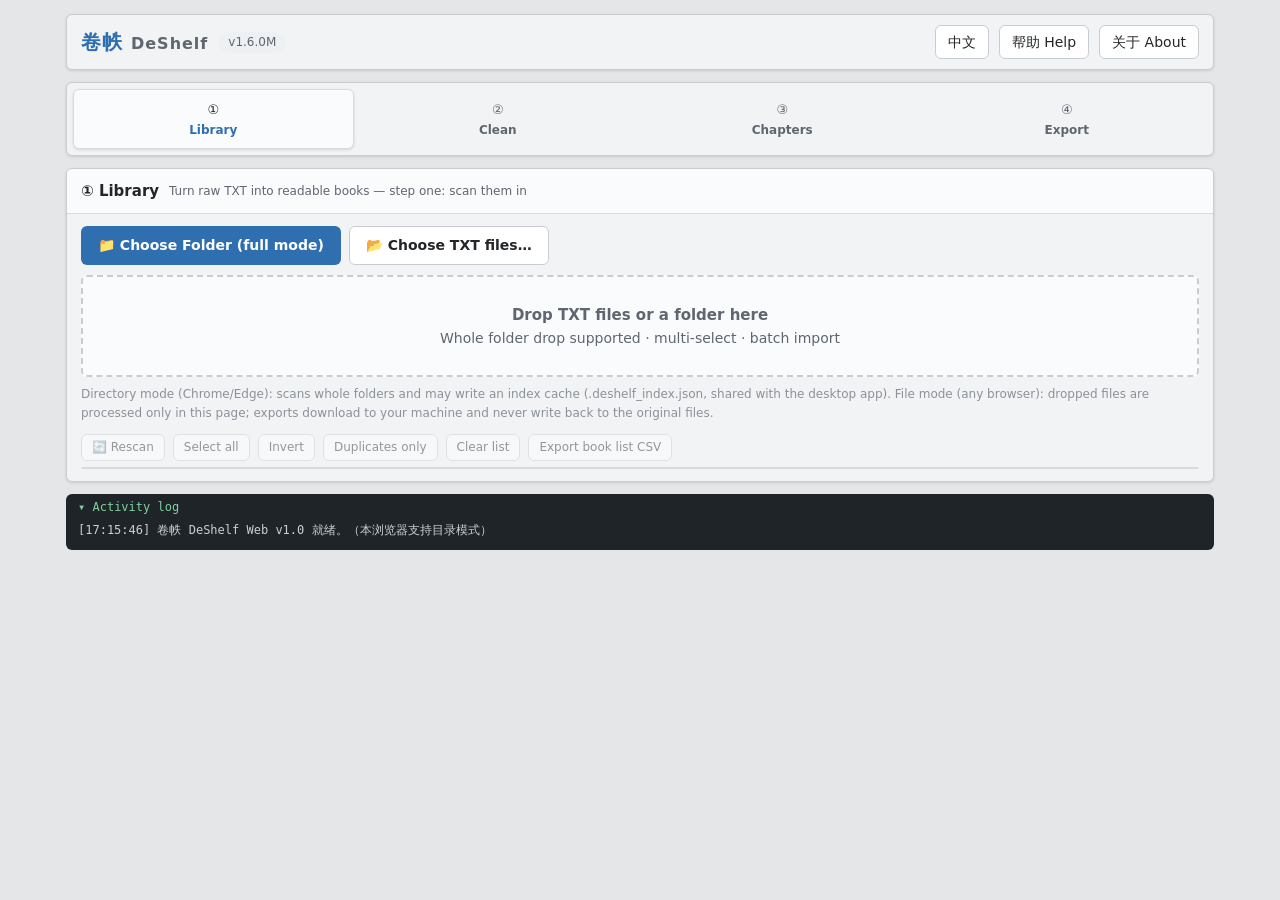
<file: index.html>
<!DOCTYPE html>
<html lang="zh-CN">
<head>
<!-- GitHub Pages 根入口：跳转到 Web 版应用 web/DeShelf.html -->
<meta charset="utf-8">
<title>卷帙 DeShelf</title>
<meta name="viewport" content="width=device-width, initial-scale=1">
<script>location.replace("./web/DeShelf.html");</script>
</head>
<body style="font-family:system-ui,sans-serif;background:#e9ebee;color:#333;display:flex;align-items:center;justify-content:center;min-height:90vh;margin:0">
<p><a href="./web/DeShelf.html" style="color:#1f6fb2">卷帙 DeShelf — 进入应用 / Enter the app</a></p>
</body>
</html>
</file>
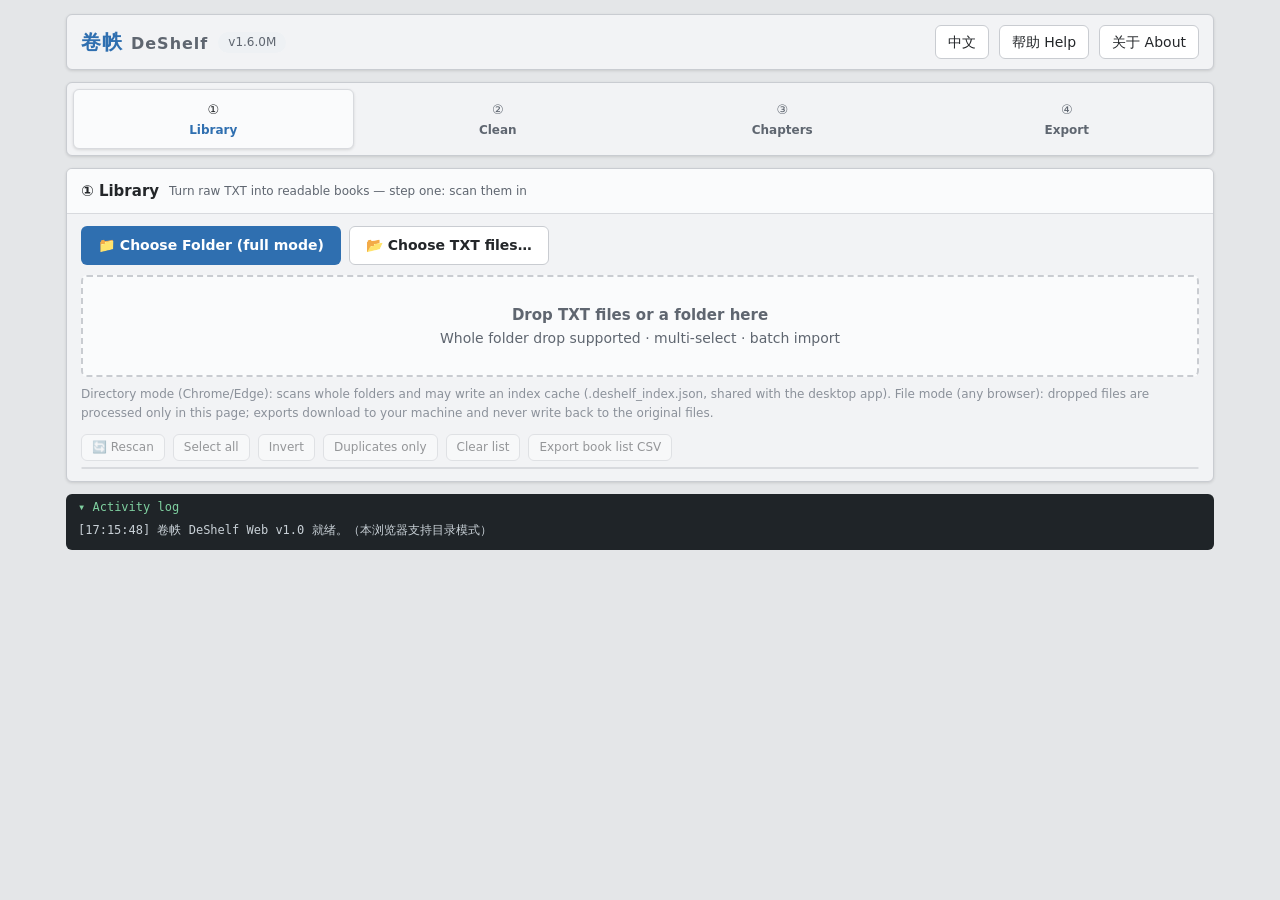
<file: web/index.html>
<!DOCTYPE html>
<html lang="zh-CN">
<head>
<meta charset="utf-8">
<title>卷帙 DeShelf</title>
<meta name="viewport" content="width=device-width, initial-scale=1">
<script>location.replace("./DeShelf.html");</script>
</head>
<body style="font-family:system-ui,sans-serif;background:#e9ebee;color:#333;display:flex;align-items:center;justify-content:center;min-height:90vh;margin:0">
<p><a href="./DeShelf.html" style="color:#1f6fb2">卷帙 DeShelf — 进入应用 / Enter the app</a></p>
</body>
</html>
</file>
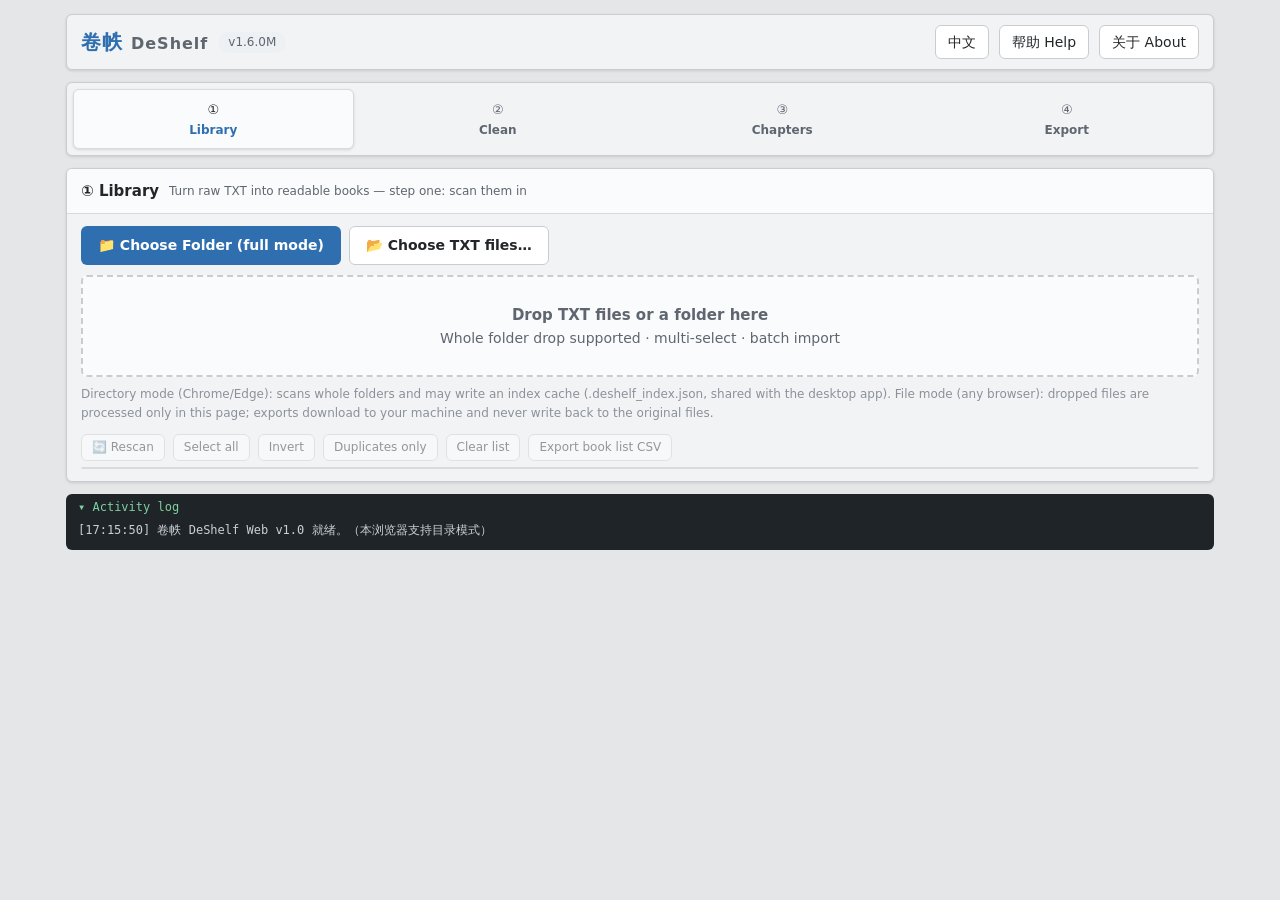
<file: web/DeShelf.html>
<!DOCTYPE html>
<html lang="zh-CN">
<head>
<meta charset="utf-8">
<link rel="icon" href="data:,">
<meta name="viewport" content="width=device-width, initial-scale=1">
<title>卷帙 DeShelf · Web</title>
<meta name="description" content="本地 TXT 整理工具 — 扫描 · 清洗 · 分章 · 导出 EPUB / TXT。文件只在本机处理、不上传；仅在你主动勾选插图校验 / 下载插图时联网。">
<style>
:root{
  --bg:#e4e6e8; --panel:#f2f3f5; --card:#fafbfc; --line:#c9ccd1; --line2:#d8dade;
  --ink:#232629; --muted:#5f6670; --faint:#8b919a;
  --blue:#2f6fb0; --blue-d:#24598f; --green:#2e8b57; --green-d:#237043;
  --amber:#c07a12; --red:#c0392b; --tag:#eef1f4;
  --shadow:0 1px 3px rgba(0,0,0,.12);
  --r:6px;
}
*{box-sizing:border-box}
html,body{margin:0;padding:0}
body{background:var(--bg);color:var(--ink);
  font:14px/1.6 "Segoe UI","Microsoft YaHei","PingFang SC",system-ui,sans-serif;}
button{font:inherit}
.wrap{max-width:1180px;margin:0 auto;padding:14px 16px 40px}
a{color:var(--blue)}

/* ---------- header ---------- */
header{display:flex;align-items:center;gap:10px;flex-wrap:wrap;
  background:var(--panel);border:1px solid var(--line);border-radius:var(--r);
  padding:10px 14px;box-shadow:var(--shadow);margin-bottom:12px}
.logo{font-size:20px;font-weight:700;letter-spacing:1px;white-space:nowrap}
.logo .cn{color:var(--blue)}
.logo .en{color:var(--muted);font-weight:600;font-size:16px}
.ver{background:var(--tag);color:var(--muted);border-radius:20px;padding:1px 10px;font-size:12px}
.spacer{flex:1}
header button{background:#fff;border:1px solid var(--line);border-radius:var(--r);
  padding:5px 12px;cursor:pointer;color:var(--ink)}
header button:hover{border-color:var(--blue);color:var(--blue)}
header button.on{background:var(--blue);border-color:var(--blue);color:#fff}

/* ---------- steps nav ---------- */
nav.steps{display:flex;gap:4px;background:var(--panel);border:1px solid var(--line);
  border-radius:var(--r);padding:6px;box-shadow:var(--shadow);margin-bottom:12px;flex-wrap:wrap}
nav.steps .st{flex:1;min-width:120px;text-align:center;padding:8px 6px;cursor:pointer;
  border-radius:var(--r);color:var(--muted);user-select:none;border:1px solid transparent}
nav.steps .st b{display:block;font-size:12px;font-weight:600}
nav.steps .st i{font-style:normal;font-size:13px}
nav.steps .st:hover{background:var(--card)}
nav.steps .st.act{background:var(--card);border-color:var(--line2);color:var(--ink);box-shadow:var(--shadow)}
nav.steps .st.act b{color:var(--blue)}

/* ---------- cards ---------- */
.card{background:var(--panel);border:1px solid var(--line);border-radius:var(--r);
  box-shadow:var(--shadow);margin-bottom:12px;overflow:hidden}
.card>.hd{display:flex;align-items:center;gap:10px;flex-wrap:wrap;padding:10px 14px;
  border-bottom:1px solid var(--line2);background:var(--card)}
.card>.hd h2{margin:0;font-size:15px}
.card>.hd .sub{color:var(--muted);font-size:12px}
.card>.bd{padding:12px 14px}
.hidden{display:none!important}

/* ---------- buttons ---------- */
.btn{display:inline-block;border:1px solid transparent;border-radius:var(--r);
  padding:7px 16px;cursor:pointer;color:#fff;font-weight:600;white-space:nowrap}
.btn:disabled{opacity:.45;cursor:not-allowed}
.select:disabled{opacity:.45;cursor:not-allowed}
.off{opacity:.45}
.btn.b1{background:var(--blue)} .btn.b1:hover:not(:disabled){background:var(--blue-d)}
.btn.b2{background:var(--green)} .btn.b2:hover:not(:disabled){background:var(--green-d)}
.btn.b3{background:var(--amber)} .btn.b3:hover:not(:disabled){background:#9a610c}
.btn.ghost{background:#fff;color:var(--ink);border-color:var(--line)}
.btn.ghost:hover:not(:disabled){border-color:var(--blue);color:var(--blue)}
.btn.sm{padding:3px 10px;font-size:12px;font-weight:500}
/* 主题按钮宽度固定：主题名过长时用省略号收尾（完整名字在 title 提示里），
   与桌面版 _fit_theme_btn 一个目的——不撑宽按钮、不把文字硬切一半 */
#btnTheme{width:160px;max-width:160px;overflow:hidden;text-overflow:ellipsis;
  white-space:nowrap;vertical-align:middle}
.btn.danger{background:var(--red)}
.btnrow{display:flex;gap:8px;flex-wrap:wrap;align-items:center}
.msg{margin-top:8px;padding:6px 10px;border-radius:var(--r);font-size:13px}
.msg.ok{background:#e3f2e8;color:#1d6b3f}
.msg.warn{background:#fdeeda;color:#8a5a10}
.msg.err{background:#fbe3e0;color:#96281c}

/* ---------- table ---------- */
.tblwrap{overflow:auto;max-height:430px;border:1px solid var(--line2);border-radius:var(--r);background:#fff}
table.tbl{width:100%;border-collapse:collapse;font-size:13px}
.tbl th,.tbl td{padding:6px 8px;border-bottom:1px solid var(--line2);text-align:left;white-space:nowrap}
.tbl th{position:sticky;top:0;background:#eceef0;z-index:1;font-weight:600;color:var(--muted)}
.tbl tr:hover td{background:#f4f7fb}
.tbl tr.dup td.name{color:var(--amber)}
.tbl td.num{text-align:right;font-variant-numeric:tabular-nums}
.tbl .name{max-width:260px;overflow:hidden;text-overflow:ellipsis}
.tbl .auth{max-width:100px;overflow:hidden;text-overflow:ellipsis;color:var(--muted)}
.tag{display:inline-block;background:var(--tag);border-radius:4px;padding:0 6px;font-size:11px;color:var(--muted)}
.tag.red{background:#fbe3e0;color:var(--red)}

/* ---------- misc form ---------- */
.grid2{display:grid;grid-template-columns:repeat(auto-fill,minmax(280px,1fr));gap:8px}
.rule{border:1px solid var(--line2);border-radius:var(--r);padding:8px 10px;background:#fff;cursor:pointer}
.rule:hover{border-color:var(--blue)}
.rule.on{border-color:var(--green);background:#f0f8f2}
.rule.locked{opacity:.55;cursor:not-allowed}
.rule input{accent-color:var(--green);margin-right:6px}
.rule .t{font-weight:600}
.rule .d{color:var(--muted);font-size:12px}
.pane2{display:grid;grid-template-columns:1fr 1fr;gap:10px}
@media(max-width:900px){.pane2{grid-template-columns:1fr}}
.pane{border:1px solid var(--line2);border-radius:var(--r);background:#fff;overflow:hidden;display:flex;flex-direction:column;min-height:180px}
.pane .pt{background:#eceef0;padding:4px 10px;font-size:12px;color:var(--muted);display:flex;justify-content:space-between;gap:6px}
.pane pre{margin:0;padding:10px;overflow:auto;font:12px/1.7 Consolas,"Courier New",monospace;white-space:pre-wrap;word-break:break-all;flex:1;max-height:340px}
.pane pre .del{color:var(--red)}
.pane pre .add{color:var(--green)}
fieldset{border:1px solid var(--line2);border-radius:var(--r);padding:8px 12px;margin:0 0 10px}
legend{font-size:13px;color:var(--muted);padding:0 6px}
.inp{border:1px solid var(--line);border-radius:var(--r);padding:6px 10px;font:inherit;
  background:#fff;color:var(--ink);width:100%}
.inp:focus{outline:none;border-color:var(--blue)}
label.lab{font-size:13px;color:var(--muted)}
.select{font:inherit;border:1px solid var(--line);border-radius:var(--r);padding:5px 8px;background:#fff;max-width:100%}
.check{display:flex;gap:16px;flex-wrap:wrap;align-items:center;margin-bottom:8px}
.check label{display:flex;align-items:center;gap:5px;cursor:pointer;font-size:14px}
.check input{accent-color:var(--blue)}

/* ---------- chapter list ---------- */
.chlist{display:flex;flex-direction:column;gap:2px;
  max-height:320px;overflow:auto;border:1px solid var(--line2);border-radius:var(--r);padding:8px;background:#fff}
.chlist .ch{display:flex;align-items:center;gap:8px;font-size:12px;color:var(--muted);
  padding:2px 6px;border-radius:4px;white-space:nowrap}
.chlist .ch:nth-child(odd){background:#f6f7f8}
.chlist .ch .no{width:44px;flex:none;text-align:right;color:var(--muted)}
.chlist .ch .ti{flex:1;min-width:0;overflow:hidden;text-overflow:ellipsis;color:#333}
.chlist .ch .ct{width:64px;flex:none;text-align:right;color:var(--muted)}
.chlist .ch .ck{width:190px;flex:none;overflow:hidden;text-overflow:ellipsis;text-align:center}
.chlist .ch.bk{cursor:pointer}
.chlist .ch.bad{color:#c62828}
.chlist .ch.bad .ti{color:#c62828}
.chlist .ch.bad .ck{color:#c62828;font-weight:600}
.chlist .ch.lv .ck{color:var(--blue)}
.chlist .ch.bad.lv .ck{color:#c62828}

/* ---------- dropzone ---------- */
.dz{border:2px dashed var(--line);border-radius:var(--r);background:var(--card);
  padding:26px 14px;text-align:center;color:var(--muted);cursor:pointer;transition:.15s}
.dz:hover,.dz.over{border-color:var(--blue);background:#f2f6fb;color:var(--blue)}
.dz .big{font-size:15px;font-weight:600}

/* ---------- log ---------- */
.logbar{background:#1f2428;color:#c8d0d6;border-radius:var(--r);margin-top:4px;
  font:12px/1.6 Consolas,monospace}
.logbar .lt{padding:4px 12px;color:#7fd0a0;cursor:pointer;user-select:none;font-size:12px}
.logbar pre{margin:0;padding:0 12px 10px;max-height:170px;overflow:auto;white-space:pre-wrap}

/* ---------- modal ---------- */
.mask{position:fixed;inset:0;background:rgba(20,24,28,.45);display:flex;align-items:center;justify-content:center;z-index:50}
.dlg{background:var(--panel);border:1px solid var(--line);border-radius:10px;box-shadow:0 6px 30px rgba(0,0,0,.25);
  width:min(620px,92vw);max-height:86vh;display:flex;flex-direction:column}
.dlg .dh{padding:12px 16px;font-weight:700;border-bottom:1px solid var(--line2);display:flex;align-items:center}
.dlg .dh .x{margin-left:auto;cursor:pointer;color:var(--muted);font-size:18px;padding:0 4px}
.dlg .db{padding:14px 16px;overflow:auto}
.dlg .df{padding:10px 16px;border-top:1px solid var(--line2);display:flex;justify-content:flex-end;gap:8px}

/* ---------- 主题选择器 ---------- */
.tpick{display:flex;height:min(68vh,660px);min-height:360px}
.tp-l{display:flex;flex-direction:column;flex:0 0 42%;min-width:190px}
.tp-shot{position:relative;flex:1;overflow:hidden;background:#fff;
  border:1px solid var(--line);border-radius:var(--r)}
.tp-shot iframe,.tp-shot2 iframe{position:absolute;top:0;left:0;border:0;background:#fff;
  transform-origin:top left;pointer-events:none}
.tp-row{display:flex;align-items:center;gap:6px;padding-top:8px;font-size:12px;color:var(--muted);flex-wrap:wrap}
.tp-row input{width:64px;padding:3px 6px;border:1px solid var(--line);border-radius:var(--r);
  background:#fff;color:var(--ink);font:inherit;font-size:12px}
.tp-split{flex:0 0 11px;margin:0 7px;cursor:col-resize;position:relative;
  border-radius:3px;transition:background .12s}
.tp-split::before{content:"";position:absolute;left:50%;top:0;bottom:0;width:4px;
  margin-left:-2px;background:var(--line);border-radius:2px;transition:background .12s}
.tp-split:hover{background:var(--line2)}
.tp-split:hover::before,.tp-split.on::before{background:var(--blue)}
.tp-split.on{background:var(--line2)}
.tp-r{flex:1;min-width:0;overflow:auto;padding-right:2px}
.tp-grid{display:grid;grid-template-columns:1fr 1fr;gap:14px}
.tp-card{background:var(--card);border:2px solid var(--line);border-radius:8px;
  padding:9px 9px 7px;cursor:pointer}
.tp-card.on{border-color:var(--blue)}
.tp-shot2{position:relative;width:100%;overflow:hidden;background:#fff;
  border:1px solid var(--line);border-radius:4px}
.tp-name{font-weight:700;font-size:13px;margin-top:7px;overflow:hidden;
  white-space:nowrap;text-overflow:ellipsis}
.tp-desc{font-size:12px;color:var(--muted);margin-top:2px;height:34px;overflow:hidden;line-height:1.45}

/* ---------- 封面设置（与桌面版同一套：网格卡片 + 右键菜单） ---------- */
.cv-tip{font-size:12px;color:var(--muted);line-height:1.6;margin-bottom:10px}
.cv-grid{display:grid;grid-template-columns:repeat(auto-fill,minmax(126px,1fr));gap:14px}
.cv-card{background:var(--card);border:1px solid var(--line);border-radius:8px;padding:8px;
  cursor:context-menu;transition:border-color .12s,box-shadow .12s}
.cv-card:hover{border-color:var(--blue);box-shadow:0 2px 10px rgba(47,111,176,.12)}
.cv-shot{position:relative;width:100%;aspect-ratio:3/4.2;background:#fff;border:1px solid var(--line2);
  border-radius:4px;overflow:hidden;display:flex;align-items:center;justify-content:center}
.cv-shot img{max-width:100%;max-height:100%;display:block}
.cv-shot .ph{font-size:12px;color:var(--faint);padding:6px;text-align:center;line-height:1.5}
.cv-name{font-weight:700;font-size:13px;margin-top:7px;overflow:hidden;
  white-space:nowrap;text-overflow:ellipsis}
.cv-auth{font-size:12px;color:var(--muted);margin-top:2px;overflow:hidden;height:17px;
  white-space:nowrap;text-overflow:ellipsis}
.cv-menu{position:fixed;z-index:90;background:#fff;border:1px solid var(--line);border-radius:6px;
  box-shadow:0 6px 20px rgba(0,0,0,.18);padding:4px;font-size:13px;min-width:160px}
.cv-menu div{padding:7px 12px;border-radius:4px;cursor:pointer;color:var(--ink)}
.cv-menu div:hover{background:var(--line2)}
.cv-menu div.on{color:var(--blue);font-weight:700}
.cv-menu div.back{color:var(--muted);font-size:12px}
/* 底栏「默认封面」下拉框：紧挨着取消按钮，与桌面版同一个位置 */
.cv-style{display:flex;align-items:center;gap:6px;font-size:12px;color:var(--muted)}
.cv-style .select{padding:4px 6px;font-size:12px}

.dz-inline{display:inline-block;border:1px dashed var(--line);border-radius:var(--r);padding:6px 18px;color:var(--muted)}
.dz-inline.over{border-color:var(--blue);color:var(--blue);background:#eef4fb}
.prog{height:10px;background:#dfe2e5;border-radius:6px;overflow:hidden;margin-top:8px;display:none}
.prog>div{height:100%;width:0;background:var(--green);transition:width .2s}
h3{font-size:14px;margin:4px 0 8px}
.hint{color:var(--faint);font-size:12px;margin-top:4px}
.stat{margin-top:10px;text-align:center;font-size:12px;color:var(--faint);display:none}
.stat b{color:var(--muted);font-weight:400}
.row2{display:flex;gap:10px;align-items:center;flex-wrap:wrap}
b.dark{color:var(--ink)}
</style>
</head>
<body>
<div class="wrap">

<header>
  <div class="logo"><span class="cn">卷帙</span> <span class="en">DeShelf</span></div>
  <span class="ver">v1.6.0M</span>
  <span class="spacer"></span>
  <button id="btnLang" title="Switch language / 切换语言">EN</button>
  <button id="btnHelp">帮助 Help</button>
  <button id="btnAbout">关于 About</button>
</header>

<nav class="steps" id="stepNav">
  <div class="st act" data-i="0"><i>①</i><b data-k="nav1">书库</b></div>
  <div class="st" data-i="1"><i>②</i><b data-k="nav2">清洗</b></div>
  <div class="st" data-i="2"><i>③</i><b data-k="nav3">分章</b></div>
  <div class="st" data-i="3"><i>④</i><b data-k="nav4">导出</b></div>
</nav>

<!-- ================= ① 书库 ================= -->
<section class="card" id="pane0">
  <div class="hd"><h2 data-k="libTitle">① 书库</h2>
    <span class="sub" data-k="libSub"></span>
    <span class="spacer" style="flex:1"></span>
    <span id="modeTag"></span>
  </div>
  <div class="bd">
    <div class="btnrow" style="margin-bottom:10px">
      <button class="btn b1" id="btnPickDir" data-k="btnPickDir">📁 选择文件夹</button>
      <span class="btn ghost" id="btnPickFiles" data-k="btnPickFiles">📂 选择 TXT 文件…</span>
    </div>
    <div class="dz" id="dz">
      <div class="big" data-k="dzTitle">把 TXT 文件或文件夹拖到这里</div>
      <div data-k="dzSub"></div>
    </div>
    <div class="hint" id="modeHint" style="margin:8px 0 0"></div>
    <div class="btnrow" style="margin:10px 0 6px" id="libTools">
      <button class="btn ghost sm" id="btnScan" data-k="btnRescan" disabled>🔄 重新扫描</button>
      <button class="btn ghost sm" id="btnSelAll" data-k="btnSelAll" disabled>全选</button>
      <button class="btn ghost sm" id="btnSelInv" data-k="btnSelInv" disabled>反选</button>
      <button class="btn ghost sm" id="btnSelDup" data-k="btnSelDup" disabled>只选重复</button>
      <button class="btn ghost sm" id="btnClear" data-k="btnClear" disabled>清空列表</button>
      <button class="btn ghost sm" id="btnCsv" data-k="btnCsv" disabled>导出书单 CSV</button>
      <span class="hint" id="libInfo" style="margin:0 0 0 auto"></span>
    </div>
    <div class="tblwrap"><table class="tbl" id="libTbl"></table></div>
  </div>
</section>

<!-- ================= ② 清洗 ================= -->
<section class="card hidden" id="pane1">
  <div class="hd"><h2 data-k="cleanTitle">② 批量清洗</h2>
    <span class="spacer" style="flex:1"></span>
    <button class="btn ghost sm" id="btnRulesImport" data-k="btnRulesImport">导入规则</button>
    <button class="btn ghost sm" id="btnRulesExport" data-k="btnRulesExport">导出规则</button>
    <button class="btn ghost sm" id="btnRulesCustom" data-k="btnRulesCustom">自定义规则</button>
    <button class="btn ghost sm" id="cleanReset" data-k="cleanReset">恢复默认勾选</button>
    <input type="file" id="rulesFile" accept=".json,application/json" style="display:none">
  </div>
  <div class="bd">
    <div class="grid2" id="ruleBox"></div>
    <div class="btnrow" style="margin-top:10px">
      <button class="btn b1" id="btnCleanPrev" data-k="btnCleanPrev">预览清洗效果</button>
      <button class="btn b2" id="btnCleanApply" data-k="btnCleanApply">应用到所选书籍</button>
      <span class="hint" id="cleanInfo"></span>
    </div>
    <div class="pane2" id="cleanPane" style="margin-top:10px"></div>
  </div>
</section>

<!-- ================= ③ 分章 ================= -->
<section class="card hidden" id="pane2">
  <div class="hd"><h2 data-k="chapTitle">③ 智能分章</h2>
    <span class="spacer" style="flex:1"></span>
    <button class="btn ghost sm" id="chapReHelp" data-k="reHelp">常用写法</button>
    <button class="btn ghost sm" id="chapReset" data-k="chapReset">内置规则</button>
  </div>
  <div class="bd">
    <div class="row2" style="margin-bottom:8px">
      <span class="lab" data-k="chapPick">选择一本书试分</span>
      <select class="select" id="chapBook" style="min-width:260px"></select>
      <button class="btn b1" id="btnChapTry" data-k="btnChapTry">试分章节</button>
      <button class="btn b2" id="btnChapApply" data-k="btnChapApply">应用分章到该书</button>
      <button class="btn b2" id="btnChapTree" data-k="btnChapTree">导出章节树</button>
      <span class="hint" id="chapInfo"></span>
    </div>
    <fieldset>
      <legend data-k="chapCustom">自定义章节正则（留空 = 用内置规则库）</legend>
      <input class="inp" id="chapRegex" placeholder="如：第[0-9零一二三四五六七八九十百千万]+[章节回卷篇]" spellcheck="false">
    </fieldset>
    <fieldset>
      <legend data-k="bookRe">本书专用规则（留空 = 用上面的全局正则）</legend>
      <input class="inp" id="bookRegex" placeholder="" spellcheck="false">
    </fieldset>
    <div class="row2" style="margin:8px 0">
      <button class="btn b2" id="btnChapAll" data-k="btnChapAll">⚡ 全部书籍一键分章</button>
      <span class="hint" id="chapAllInfo"></span>
    </div>
    <div class="chlist" id="chapList"></div>
  </div>
</section>

<!-- ================= ④ 导出 ================= -->
<section class="card hidden" id="pane3">
  <div class="hd"><h2 data-k="outTitle">④ 导出分发</h2>
    <span class="spacer" style="flex:1"></span>
    <span class="sub" id="outSelInfo"></span>
  </div>
  <div class="bd">
    <div class="check">
      <label><input type="checkbox" id="fmtEpub" checked> EPUB（带目录 · 推荐电纸书）</label>
      <label><input type="checkbox" id="fmtTxt"> 合并 TXT</label>
      <label><input type="checkbox" id="fmtSplit"> 分章 TXT（每章一个文件）</label>
      <span class="lab" data-k="fileName">文件名</span>
      <select id="selNameFmt" class="select" style="width:196px"></select>
    </div>
    <div class="check" style="margin-top:-2px">
      <span class="hint" data-k="outTheme"></span>
      <button class="btn ghost" id="btnTheme" title="01-minimal">01-minimal</button>
      <!-- 封面与主题同一套按钮样式：点开窗口逐本设置，不再用下拉框选策略 -->
      <button class="btn ghost" id="btnCover" style="min-width:132px;margin-left:14px">封面</button>
      <label class="lab" id="imgDlWrap" style="margin-left:14px">
        <input type="checkbox" id="optImgDl" disabled> <span data-k="optImgDl"></span></label>
    </div>
    <div class="check" style="margin-top:-2px">
      <span class="hint" data-k="savAs"></span>
      <label class="lab" id="savSufWrap"><span data-k="savSuf"></span>
        <input type="text" id="savSuffix" class="select" value="_清洗" maxlength="16" style="width:96px"></label>
      <label><input type="checkbox" id="optInplace"> <span data-k="optInplace"></span></label>
      <span class="hint" id="savHint"></span>
    </div>
    <div class="btnrow">
      <button class="btn b2" id="btnRun" data-k="btnRun">▶ 开始处理所选书籍</button>
      <span class="btn ghost" id="btnSaveDir" data-k="btnSaveDir">保存到所选文件夹…</span>
      <label class="lab" style="margin-left:6px"><input type="checkbox" id="optSkipDup"> <span data-k="optSkipDup"></span></label>
      <label class="lab" style="margin-left:6px" id="sumWrap"><input type="checkbox" id="optSum" checked> <span data-k="optSum"></span></label>
    </div>
    <div class="msg hidden" id="outMsg"></div>
    <div class="prog" id="progBar"><div></div></div>
    <div class="tblwrap" style="margin-top:10px;max-height:300px"><table class="tbl" id="outTbl"></table></div>
  </div>
</section>

<div class="logbar">
  <div class="lt" id="logToggle"><span id="logArrow">▾</span> <span data-k="logTitle">处理日志</span></div>
  <pre id="logBox"></pre>
</div>

<div class="stat" id="busuanzi_container_page_pv">
  <span data-k="stat_pv">👁 本页访问</span> <b id="busuanzi_value_page_pv"></b>
  <span data-k="stat_unit">次</span>
  <span id="busuanzi_container_site_uv"><span data-k="stat_uv">· 访客</span> <b id="busuanzi_value_site_uv"></b> <span data-k="stat_ppl">人</span></span>
</div>

</div>

<!-- 关于 / 帮助 对话框容器 -->
<div id="modalRoot"></div>

<script async src="//busuanzi.ibruce.info/busuanzi/2.3/busuanzi.pure.mini.js"></script>
<script id="core-js">
/* ================= 双语词典 ================= */
const Z = {
  nav1:"书库", nav2:"清洗", nav3:"分章", nav4:"导出",
  libTitle:"① 书库", libSub:"把野生 TXT 变成书的第一步：扫进列表",
  btnPickDir:"📁 选择文件夹（全功能）", btnPickFiles:"📂 选择 TXT 文件…",
  dzTitle:"把 TXT 文件或文件夹拖到这里", dzSub:"支持整目录拖入 · 可多选 · 批量入库",
  modeA:"已开启目录模式", modeB:"文件模式",
  btnRescan:"🔄 重新扫描", btnSelAll:"全选", btnSelInv:"反选", btnSelDup:"只选重复",
  btnClear:"清空列表", btnCsv:"导出书单 CSV",
  cleanTitle:"② 批量清洗",   cleanReset:"恢复默认勾选",
  btnRulesImport:"导入规则", btnRulesExport:"导出规则", btnRulesCustom:"自定义规则",
  dOk:"确定", dCancel:"取消",
  customHint:"每行一条：动作||正则||说明（说明可空）。drop = 删掉整行，cut = 只删掉命中的片段；想忽略大小写写成 drop i；行首加 # 表示这条暂时不用。",
  logRulesLoaded:"已载入规则包「{n}」：内置 {b} 条、自定义 {c} 条",
  logRulesBad:"；跳过 {n} 条无效规则",
  logRulesSaved:"规则包已导出",
  logRulesEdit:"自定义规则已更新：{n} 条",
  rulesBadFile:"规则包读不了",
  btnCleanPrev:"预览清洗效果", btnCleanApply:"应用到所选书籍",
  chapTitle:"③ 智能分章", chapReset:"恢复内置规则", chapPick:"选择一本书试分",
  reHelp:"常用写法", reHelpTitle:"自定义章节正则 · 常用写法",
  reHelpIntro:"内置只认「第X章/节/回」「卷X」「序章/楔子/尾声/番外」。这本书的标题要是「第一折」「01」「卷一 第3回」这类写法，内置认不出，整本会被当成一章 —— 这时才需要自己填。<br><br>"
   +"上面那格对所有书生效；下面那格只对「选择一本书试分」里选中的那本生效，优先用它。只要填了自定义正则，内置规则库就不再参与，所以规则要把这本书的每种标题写法都盖住。<br><br>"
   +"判定方式：只看行首；行长不超过 50 字、且不以「。」结尾的行才算标题；命中的整行原文就是章节标题。<br><br>"
   +"怎么用：下面挑一条 → 点「填入」→ 回分章面板点「试分章节」看结果，章数不对就换一条。",
  reTplCol:"书的写法", reTplRe:"填这条正则",
  reFillGlobal:"填入上面的全局正则", reFillBook:"填入本书专用规则",
  reNoBook:"先在「选择一本书试分」里选一本书，再填本书专用规则。", reClose:"关闭",
  btnChapTry:"试分章节", btnChapApply:"应用分章到该书", chapCustom:"自定义章节正则（留空 = 用内置规则库）",
  bookRe:"本书专用规则（留空 = 用上面的全局正则）",
  bookRePh:"只对这一本书生效，比如它的章节是「卷一 第X回」这种写法",
  bookReOn:"✔ 已设置本书专用规则",
  btnChapAll:"⚡ 全部书籍一键分章", chAllEmpty:"书库为空，请先扫描或拖入 TXT", chAllDoing:"正在分章 {i}/{n}：{name}", chAllDone:"批量分章完成：{n} 本 · 共 {m} 章",
  btnChapTree:"导出章节树", treeSuffix:"_章节树",
  trBook:"书籍：{0}", trSplit:"切分：{n} 章 · 正文 {c} 字 · 章节树 {l} 级",
  trCheck:"校验：{0}", chkLv:"第{0}级", chkBad:"校验异常 {n} 处", chkBooks:"校验异常 {n} 本",
  chkNoBook:"请先在「选择一本书试分」里选一本书", chkDl:"章节树已下载：{name}",
  chDblHint:"（双击某一行进入该书单本试分）",
  outTitle:"④ 导出分发", btnRun:"▶ 开始处理所选书籍", btnSaveDir:"保存到所选文件夹…",
  optSkipDup:"跳过已经处理过的文件",
  savAs:"保存方式：", savSuf:"另存时加后缀",
  outTheme:"版面主题：",
  /* 主题选择器（与桌面版同款：卡片缩略图 + 左侧大图预览 + 视口尺寸） */
  themePick:"选择版面主题", themeImport:"导入自定义CSS", themeCustom:"自定义CSS",
  themeVpW:"宽", themeVpH:"高", themeApply:"应用", themeVpHint:"预览视口（CSS 像素）",
  themeBad:"这个 CSS 读不出来：{msg}",
  themeHint:"点击缩略图切换左侧预览；确定后用于导出 EPUB。",
  themeNeed:"请输入 200~3000 之间的宽高。",
  /* 封面设置窗口（与桌面版同一套：网格卡片 + 右键换图 + 下载网络封面） */
  btnCover:"封面", btnCoverN:"封面（已设 {n} 本）",
  coverPick:"设置导出封面",
  coverHint:"右键封面（或点一下卡片）换图：选择本地图片 / 下载网络封面 / 更换默认封面；底栏「默认封面」可一次改掉所有内置封面。确定后按这里的封面导出 EPUB。",
  coverPickImg:"选择封面图片", coverDl:"下载网络封面",
  coverDefault:"默认封面", coverNewDefault:"更换默认封面", coverBack:"‹ 返回",
  coverUrlTitle:"下载网络封面",
  coverUrlHint:"填入图片直链（以 .jpg/.png 等结尾的地址最稳）。网页版受跨域（CORS）限制：站点没给跨站许可时浏览器读不到图片，这类情况请用桌面版下载。",
  coverUrlBad:"请先填入图片链接。",
  coverDlWait:"正在下载封面…",
  coverDlSaved:"封面已保存：{f}",
  coverDlOnlyEpub:"封面已用于本次导出的 EPUB（未选择输出目录，不另存文件）",
  coverDlFailNotImg:"这个链接返回的不是图片（或已失效），换一个图片直链再试。",
  coverDlFailCorsTitle:"无法下载这张封面",
  coverDlFailCors:"浏览器有跨域（CORS）限制：目标站点没有返回允许跨站的响应头（Access-Control-Allow-Origin），浏览器拒绝把图片数据交给本页，所以网页版下载不了。<br><br>这是浏览器的安全策略，网页版无法绕过。请改用<b>桌面版（exe）</b>的「封面 → 下载网络封面」，桌面端不受此限制；或者先把图片另存到本地，再用「选择封面图片」导入。",
  coverImgBad:"这张图片读不出来，换一张试试。",
  coverNoBooks:"没有已选的书籍", coverNoBooksMsg:"请先在书库中勾选要导出的书，再设置封面。",
  coverPreparing:"正在准备封面…", coverNone:"无封面",
  logCoverSet:"封面设置已更新：{n} 本",
  /* 「文件名」：保持原样以外的选项都换算成 book/author 模板，与自定义格式共用同一套解析 */
  fileName:"文件名",
  nameKeep:"保持原样", nameAuthorTitle:"作者名 - 书名", nameBracket:"[作者名] 书名",
  nameBookAuthor:"《书名》作者：作者名", nameCustom:"自定义格式",
  namePatBookAuthor:"《book》作者：author",
  nameCustomTitle:"自定义文件名格式",
  nameCustomHint:"用 book 代表书名、author 代表作者名，例如：《book》author。格式必须包含 book 占位符，且不能出现 \\ / : * ? \" < > | 这些文件名非法字符。",
  nameFmtLabel:"格式模板",
  nameCustomBad:"格式里必须包含 book 占位符。",
  nameCustomBadChar:"文件名里不能使用这些字符：{c}",
  namePreview:"预览：{n}",
  namePreviewTitle:"示例书名", namePreviewAuthor:"示例作者",
  nameCustomDemo:"《book》author",
  optImgDl:"下载插图链接",
  optImgDlTip:"网页版受浏览器跨域（CORS）限制：站点没发跨域许可的图片，浏览器读不到图片字节，只能跳过。这类图请用桌面版（exe）下载，桌面端不受此限制。",
  optInplace:"原地覆盖原文件（先备份 .bak）",
  optSum:"生成清洗内容汇总",
  optSumTip:"按书籍分类列出被清洗掉的每一段文字、它在原文件里的行号，以及命中的规则（自定义规则写明规则名或正则）；空格与空行不逐条列出，只统计数量。用来回查有没有把正文误删",
  logSumOk:"清洗内容汇总：{f}（{n} 本 · {m} 条 · 删除空行 {b} 行）",
  logSumFail:"清洗内容汇总写入失败：{e}",
  sumFail:"处理失败：{e}",
  sumNoteSnap:"沿用清洗页的快照，没有逐条明细（重新批量清洗后再处理即可记录）",
  savHintCopy:"原文件不动，新文件名为「原名 + 后缀」，与原书并排存放",
  savHintInplace:"清洗后的全文写回原文件；首次覆盖时把原文备份为「文件名.bak」",
  savHintNoDir:"需先用「选择文件夹」授权书库目录",
  needRootDir:"原地覆盖只在目录模式下可用：请先用「选择文件夹」把书扫进列表",
  needWritePerm:"这个目录没有写入权限，无法原地覆盖（已取消）",
  inplaceNoTxt:"原地覆盖写回的是 TXT，请同时勾选「合并 TXT」",
  inplaceNoRule:"还没勾选任何清洗规则 —— 写回等于原样复制一遍，先在②勾好规则再覆盖",
  logInplace:"覆盖：{f}", logBakDone:" · 原文已备份为 {f}", logBakSkip:" · .bak 已存在，保留最早那份",
  colInplace:"覆盖",
  logTitle:"处理日志",
  stat_pv:"👁 本页访问", stat_unit:"次", stat_uv:"· 访客", stat_ppl:"人",
  thSel:"", thName:"书名", thAuth:"作者", thChars:"字数", thSize:"大小",
  thEnc:"编码", thChap:"章节", thDup:"重复", thStatus:"状态",
  dupYes:"重复", dupNo:"", colText:"正文",
  selN:"已选 {n} / {t} 本 · 共 {c} 字",
  capCol:"选目录后这里显示授权目录", scanNone:"列表为空：先选文件夹或拖入文件",
  modeHintA:"目录模式：Chrome/Edge 支持，可整目录扫描并在同目录写入索引缓存（.deshelf_index.json，与桌面版通用）。",
  modeHintB:"文件模式：所有浏览器可用。拖入的文件仅在本页内处理，导出时下载到本机，不会写回原目录。",
  btnHelp:"帮助 Help", btnAbout:"关于 About",
  stEmpty:"无已选书籍", stWait:"处理中…",
  ruleOn:"已启用 {n} 条规则", rPrev:"原文", rClean:"清洗后",
  rmStat:"删除 {n} 行", cutStat:"另 {m} 行只裁了行尾网址", jsdupStat:"其中简繁重复 {n} 行",
  mergeStat:"合并断行 {n} 处", glueStat:"标点接回上一行 {n} 处", wrapSkipStat:"{n} 段过长未合并",
  imgStat:"保留插图链接 {n} 行", imgChecking:"正在逐条校验插图链接（单条最长 6 秒）…",
  loneHint:"另有 {n} 处标点独占一行，勾选「标点单独占一行」可修", wrapHint:"另有 {n} 段疑似句中硬断，勾选「合并句中断行」可合并",
  prevHint:"仅预览前 500 行：整行划线＝删除；只有网址或 HTML 标签被划线＝正文保留",
  applyDone:"已清洗 {n} 本，共删除 {m} 行垃圾内容",
  cleanAllDone:"全部所选书籍已清洗",
  cleanNeedSel:"书库中没有已选书籍，请先勾选要清洗的书",
  cleanPreviewNeed:"请先勾选至少一条规则",
  cleanEmpty:"（预览无正文）",
  chEmpty:"还没有章节：请先在书库勾选书、在上方选择并点「试分章节」",
  chTryDone:"共识别 {n} 章，正文字数 {c}。确认无误后可点「应用分章到该书」",
  chTryFail:"未识别出任何章节标题",
  chApplied:"已为该书记录 {n} 章，可到「导出」直接输出带目录的 EPUB",
  chBookDef:"（第 {n} 本：{name}）",
  chHead:"章节目录（{n} 章 · {c} 字）",
  chApplyNeed:"请先选一本书",
  chNoChap:"该文件未分章，将按整本单章导出（仍会做清洗）",
  chBadRegex:"自定义正则语法错误，已忽略",
  outSel:"已选 {n} 本",
  fmtTagEpub:"EPUB", fmtTagTxt:"TXT", fmtTagSplit:"分章ZIP",
  runStart:"开始处理 {n} 本…",
  runDone:"完成：成功 {ok} · 失败 {fail}",
  runNone:"没有已选的书籍",
  runSkipDup:"跳过重复 {n} 本",
  logDone:"处理完成", logStart:"处理开始",
  saving:"写入 {f} …", saved:"已写出 {f}",
  saveAllDone:"全部 {n} 个文件已保存到所选文件夹",
  saveNeedDir:"先点「保存到所选文件夹」授权一次目录，后续处理结果会写入该目录",
  modeFull:"目录模式 · 可写缓存可批量保存", modeBasic:"文件模式 · 仅导出下载",
  dlNone:"没有生成任何文件",
  dlMulti:"生成 {n} 个文件，逐一下载中（浏览器可能询问允许）",
  logImgProg:"《{name}》插图下载中：{d}/{t}",
  logImgPrefetch:"《{name}》插图链接：检查 {n} 条，认出 {m} 张",
  logImgSaved:"《{name}》插图 {n} 张已打进 EPUB",
  logImgDir:"《{name}》插图 {n} 张已写入 {d}",
  logImgCors:"· 另有 {k} 条确实是插图，但站点没给跨域许可，浏览器读不到图片（桌面版可下载）",
  logImgSkip:"· 另有 {k} 条链接不是图片或已失效，已跳过",
  zipName:"DeShelf导出_{ts}", epDupName:"（重复）",
  closeX:"关闭", copy:"复制",
  aboutTitle:"关于 卷帙 DeShelf",
  aboutBody:'',
  helpTitle:"帮助 · 使用说明",
  helpBody:'',
  kNone:"（未知）", bookClean:"清洗", bookChap:"分章",
  colNotLoaded:"正文尚未载入", bLoading:"载入中",
  selCsvName:"文件名", selCsvDir:"目录",
  openDirOk:"已授权目录", memDir:"上次的目录仍可用：",
  memReuse:"📂 重新打开上次目录", memNone:"（无）",
  reOpen:"重新打开已授权的目录",
  errRead:"读取失败", totalAll:"共",
  logCleaned:"清洗：{name}（删 {m} 行）", logChapped:"分章：{name}（{n} 章）",
  logExported:"导出：{name} → {f}",
  upTo:"（未分章：{n} 章按 1 章导出）",
  noEpubErr:"导出失败：{e}",
  clearConfirm:"确定清空书库列表？仅清列表，不动硬盘文件。",
  runBusy:"处理中，请稍候…",
  dlNameEpub:"{name}.epub", dlNameTxt:"{name}.txt",
  csvOk:"书单已导出：{n} 行",
  fmtNeed:"至少勾选一种格式",
  runTitle:"处理进度",
  log_found_all:"扫描完成",
};
const E = {
  nav1:"Library", nav2:"Clean", nav3:"Chapters", nav4:"Export",
  libTitle:"① Library", libSub:"Turn raw TXT into readable books — step one: scan them in",
  btnPickDir:"📁 Choose Folder (full mode)", btnPickFiles:"📂 Choose TXT files…",
  dzTitle:"Drop TXT files or a folder here", dzSub:"Whole folder drop supported · multi-select · batch import",
  modeA:"Directory mode on", modeB:"File mode",
  btnRescan:"🔄 Rescan", btnSelAll:"Select all", btnSelInv:"Invert", btnSelDup:"Duplicates only",
  btnClear:"Clear list", btnCsv:"Export book list CSV",
  cleanTitle:"② Batch Clean",   cleanReset:"Reset to defaults",
  btnRulesImport:"Import rules", btnRulesExport:"Export rules", btnRulesCustom:"Custom rules",
  dOk:"OK", dCancel:"Cancel",
  customHint:"One rule per line: action||regex||note. drop = remove the whole line, cut = remove only the match; add i after the action to ignore case; start with # to disable it.",
  logRulesLoaded:"Loaded rule pack \"{n}\": {b} built-in, {c} custom",
  logRulesBad:"; skipped {n} invalid rules",
  logRulesSaved:"Rule pack exported",
  logRulesEdit:"Custom rules updated: {n}",
  rulesBadFile:"Cannot read this rule pack",
  btnCleanPrev:"Preview cleaning", btnCleanApply:"Apply to selected books",
  chapTitle:"③ Smart Chapters", chapReset:"Built-in rules", chapPick:"Pick a book to try",
  reHelp:"Templates", reHelpTitle:"Custom chapter regex · templates",
  reHelpIntro:"The built-ins only know 第X章/节/回, 卷X and 序章/楔子/尾声/番外. If the book uses 第一折 / 01 / 卷一 第3回 and so on, they miss it and the whole file becomes a single chapter — that is when you fill this in.<br><br>"
   +"The upper box applies to every book; the lower one applies only to the book picked above and wins over the upper one. Once any custom regex is filled in, the built-in library is no longer used — so the pattern must cover every heading form.<br><br>"
   +"A line qualifies when it matches from its start, is at most 50 characters long and does not end with “。”; the whole line becomes the chapter title.<br><br>"
   +"How to use: pick a template below → press Fill → back on the chapter pane press “Try splitting”; if the count looks wrong, try another one.",
  reTplCol:"Book looks like", reTplRe:"Use this regex",
  reFillGlobal:"Fill global regex", reFillBook:"Fill this book's rule",
  reNoBook:"Pick a book above first, then fill the per-book rule.", reClose:"Close",
  btnChapTry:"Try splitting", btnChapApply:"Apply chapters to this book",
  chapCustom:"Custom chapter regex (empty = built-in rules)",
  bookRe:"Regex for this book only (empty = use the global one above)",
  bookRePh:"Applies to this book alone, e.g. its chapters read \"Part X, Chapter Y\"",
  bookReOn:"✔ Own rule set for this book",
  btnChapAll:"⚡ Chapter all books", chAllEmpty:"Library is empty — scan or drop TXT files first", chAllDoing:"Splitting {i}/{n}: {name}", chAllDone:"Done: {n} books · {m} chapters in total",
  btnChapTree:"Export tree", treeSuffix:"_chapter_tree",
  trBook:"Book: {0}", trSplit:"Split: {n} chapters · {c} chars · chapter tree {l} level(s)",
  trCheck:"Check: {0}", chkLv:"Level {0}", chkBad:"{n} check issue(s)", chkBooks:"{n} book(s) with issues",
  chkNoBook:"Pick a book above first", chkDl:"Chapter tree downloaded: {name}",
  chDblHint:"  (double-click a row to open that book)",
  outTitle:"④ Export", btnRun:"▶ Process selected books", btnSaveDir:"Save to chosen folder…",
  optSkipDup:"Skip files already processed",
  savAs:"Save as:", savSuf:"Suffix",
  outTheme:"Layout:",
  /* theme picker (same as the desktop app: cards + big preview + viewport) */
  themePick:"Choose Layout Theme", themeImport:"Import custom CSS",
  themeCustom:"Custom CSS",
  themeVpW:"W", themeVpH:"H", themeApply:"Apply",
  themeVpHint:"Preview viewport (CSS px)",
  themeBad:"This CSS can't be read: {msg}",
  themeHint:"Click a thumbnail to preview; the choice is used for EPUB export.",
  themeNeed:"Enter a width and height between 200 and 3000.",
  btnCover:"Cover", btnCoverN:"Cover ({n} set)",
  coverPick:"Set Export Covers",
  coverHint:"Right-click a cover (or click a card) to change it: local image / download from URL / change the built-in cover; the “Default cover” dropdown at the bottom switches every built-in cover at once. EPUB export uses exactly these covers.",
  coverPickImg:"Choose cover image", coverDl:"Download cover from URL",
  coverDefault:"Default cover", coverNewDefault:"Change default cover", coverBack:"‹ Back",
  coverUrlTitle:"Download Cover",
  coverUrlHint:"Paste a direct image link (.jpg/.png and friends work best). The web build is subject to CORS: when the site sends no cross-origin header the browser cannot read the image — use the desktop app for those.",
  coverUrlBad:"Enter an image URL first.",
  coverDlWait:"Downloading cover…",
  coverDlSaved:"Cover saved: {f}",
  coverDlOnlyEpub:"Cover applied to this EPUB export (no output folder chosen, so no file is saved)",
  coverDlFailNotImg:"That link does not return an image (or is dead) — try a direct image link.",
  coverDlFailCorsTitle:"Cannot download this cover",
  coverDlFailCors:"Browser CORS limit: the target site returned no cross-origin header (Access-Control-Allow-Origin), so the browser refuses to hand the image bytes to this page — the web build cannot download it.<br><br>This is a browser security policy that the web build cannot bypass. Please use the <b>desktop app (exe)</b> → “Cover → Download cover from URL”; it is not subject to CORS. Alternatively save the image locally and import it with “Choose cover image”.",
  coverImgBad:"This image cannot be read — try another one.",
  coverNoBooks:"No books selected", coverNoBooksMsg:"Select the books to export in the library first.",
  coverPreparing:"Preparing cover…", coverNone:"No cover",
  logCoverSet:"Covers updated: {n}",
  fileName:"File name",
  nameKeep:"Keep as is", nameAuthorTitle:"Author - Title", nameBracket:"[Author] Title",
  nameBookAuthor:"《Title》by Author", nameCustom:"Custom format",
  namePatBookAuthor:"《book》by author",
  nameCustomTitle:"Custom File Name Format",
  nameCustomHint:"Use book for the title and author for the author, e.g. 《book》by author. The format must contain the book placeholder and must not use \\ / : * ? \" < > | these illegal file-name characters.",
  nameFmtLabel:"Format template",
  nameCustomBad:"The format must contain the book placeholder.",
  nameCustomBadChar:"These characters cannot be used in a file name: {c}",
  namePreview:"Preview: {n}",
  namePreviewTitle:"Sample Title", namePreviewAuthor:"Sample Author",
  nameCustomDemo:"《book》by author",
  optImgDl:"Download illustrations",
  optImgDlTip:"Browser CORS limit: images from sites that send no CORS header cannot be read here and are skipped. Use the desktop app for those — it is not subject to CORS.",
  optInplace:"Overwrite originals (backup .bak)",
  optSum:"Write a cleanup summary",
  optSumTip:"Per book, every removed piece of text, its line number in the ORIGINAL file, and the rule that removed it (custom rules show their name or pattern). Blank lines are only counted. Use it to check that no real text was deleted by mistake",
  logSumOk:"Cleanup summary: {f} ({n} book(s) · {m} record(s) · {b} blank line(s) removed)",
  logSumFail:"Cannot write the cleanup summary: {e}",
  sumFail:"processing failed: {e}",
  sumNoteSnap:"reused the snapshot from the Clean tab — no per-item detail (clean the books again to record it)",
  savHintCopy:"Originals untouched — new files are “name + suffix”, sitting next to the original",
  savHintInplace:"Cleaned text is written back; the first overwrite saves the original as “name.bak”",
  savHintNoDir:"pick a folder first",
  needRootDir:"Overwrite works in directory mode only — choose a folder first",
  needWritePerm:"This folder is not writable — overwrite cancelled",
  inplaceNoTxt:"Overwrite writes TXT back, so “Merge TXT” must be ticked",
  inplaceNoRule:"No cleaning rules ticked — writing back would just copy the file",
  logInplace:"Overwritten: {f}", logBakDone:" · original saved as {f}", logBakSkip:" · .bak kept from an earlier run",
  colInplace:"in place",
  logTitle:"Activity log",
  stat_pv:"👁 Views", stat_unit:"", stat_uv:"· Visitors", stat_ppl:"",
  thSel:"", thName:"Title", thAuth:"Author", thChars:"Chars", thSize:"Size",
  thEnc:"Encoding", thChap:"Chapters", thDup:"Dup", thStatus:"Status",
  dupYes:"dup", dupNo:"", colText:"Text",
  selN:"{n} / {t} selected · {c} chars total",
  capCol:"Authorized folder shows here", scanNone:"List is empty: pick a folder or drop files",
  modeHintA:"Directory mode (Chrome/Edge): scans whole folders and may write an index cache (.deshelf_index.json, shared with the desktop app).",
  modeHintB:"File mode (any browser): dropped files are processed only in this page; exports download to your machine and never write back to the original files.",
  btnHelp:"Help", btnAbout:"About",
  stEmpty:"No books selected", stWait:"Working…",
  ruleOn:"{n} rules enabled", rPrev:"Original", rClean:"Cleaned",
  rmStat:"{n} lines removed", cutStat:"{m} more lines: only the URL tail trimmed", jsdupStat:"{n} of them were script duplicates",
  mergeStat:"{n} line breaks joined", glueStat:"{n} punctuation marks pulled back up", wrapSkipStat:"{n} paragraphs left alone (too long)",
  imgStat:"{n} illustration links kept", imgChecking:"Verifying illustration links one by one (6 s each at most)…",
  loneHint:"{n} more lines hold punctuation only — tick \u201cPunctuation alone on a line\u201d to fix", wrapHint:"{n} more paragraphs look hard-wrapped — tick \u201cJoin mid-sentence line breaks\u201d to merge",
  prevHint:"First 500 lines only: fully struck = removed; only the URL or an HTML tag struck = text kept",
  applyDone:"Cleaned {n} book(s), removed {m} junk lines",
  cleanAllDone:"All selected books cleaned",
  cleanNeedSel:"No books selected in the library. Tick the books to clean first.",
  cleanPreviewNeed:"Enable at least one rule first",
  cleanEmpty:"(no text to preview)",
  chEmpty:"No chapters yet: tick books in Library, pick one above and press “Try splitting”",
  chTryDone:"{n} chapters found, {c} body chars. Press “Apply” to keep them.",
  chTryFail:"No chapter headings recognized",
  chApplied:"{n} chapters recorded. Go to Export for an EPUB with a real TOC.",
  chBookDef:"(book {n}: {name})",
  chHead:"Chapter list ({n} ch · {c} chars)",
  chApplyNeed:"Pick a book first",
  chNoChap:"This file has no chapters yet; it will be exported as a single book (still cleaned)",
  chBadRegex:"Invalid custom regex, ignored",
  outSel:"{n} books selected",
  fmtTagEpub:"EPUB", fmtTagTxt:"TXT", fmtTagSplit:"Split ZIP",
  runStart:"Processing {n} book(s)…",
  runDone:"Done: {ok} ok · {fail} failed",
  runNone:"No books selected",
  runSkipDup:"{n} duplicate(s) skipped",
  logDone:"done", logStart:"start",
  saving:"Writing {f} …", saved:"Wrote {f}",
  saveAllDone:"All {n} files saved to the chosen folder",
  saveNeedDir:"Pick “Save to chosen folder” once to authorize a directory; later results go there",
  modeFull:"Directory mode · index cache + batch save", modeBasic:"File mode · export downloads only",
  dlNone:"Nothing generated",
  dlMulti:"{n} files generated — downloading one by one (the browser may ask for permission)",
  logImgProg:"“{name}”: downloading illustrations {d}/{t}",
  logImgPrefetch:"“{name}”: {n} illustration links checked, {m} image(s) found (verify + download share one request)",
  logImgSaved:"“{name}”: {n} illustration(s) packed into the EPUB",
  logImgDir:"“{name}”: {n} illustration(s) written to {d}",
  logImgCors:"· {k} link(s) really are images, but the site sends no CORS header — the browser cannot read them (use the desktop app)",
  logImgSkip:"· {k} link(s) were not images or are dead — skipped",
  zipName:"DeShelfExport_{ts}", epDupName:"(dup)",
  closeX:"Close", copy:"Copy",
  aboutTitle:"About 卷帙 DeShelf",
  aboutBody:'',
  helpTitle:"Help · Usage",
  helpBody:'',
  kNone:"(unknown)", bookClean:"Cleaned", bookChap:"Chapters",
  colNotLoaded:"body not loaded", bLoading:"loading…",
  selCsvName:"file", selCsvDir:"folder",
  openDirOk:"Folder authorized", memDir:"Last folder still usable:",
  memReuse:"📂 Reopen last folder", memNone:"(none)",
  reOpen:"Reopen the authorized folder",
  errRead:"read failed", totalAll:"total",
  logCleaned:"Clean: {name} (−{m} lines)", logChapped:"Split: {name} ({n} ch)",
  logExported:"Export: {name} → {f}",
  upTo:"(not split: {n} chapters exported as 1)",
  noEpubErr:"Export failed: {e}",
  clearConfirm:"Clear the library list? This only clears the list, not files on disk.",
  runBusy:"Working, please wait…",
  dlNameEpub:"{name}.epub", dlNameTxt:"{name}.txt",
  csvOk:"Book list exported: {n} rows",
  fmtNeed:"Pick at least one format",
  runTitle:"Progress",
  log_found_all:"scan complete",
};
Z.aboutBody = '<p><b>卷帙 DeShelf · v1.6.0M</b></p>'
 +'<p>本地 TXT 整理工具：<b>扫描 · 清洗 · 分章 · 导出 EPUB / TXT</b>。</p>'
 +'<p>清洗规则 14 条：网址、<b>保留插图链接</b>（按 jpg/jpeg/png/webp/gif 后缀留下配图链接）、<b>插图链接校验</b>（逐条校验 Content-Type 与链接是否失效，默认关闭）、站点宣传、翻页残留、乱码、<b>标点单独占一行</b>（整行只有一个收尾引号、句号或逗号的，接回上一行；省略号/破折号独占一行不动，默认关闭）、<b>合并句中断行</b>（按手机屏宽硬断的文件，以空行为段落界接回去，默认关闭）、空行、首尾空白、全半角、缩进，以及<b>简繁重复行</b>——同一段正文同时有简体和繁体时，删掉繁体那一份（相邻成对、整章重复都能认；全繁体的书不动它）。简繁对照表取自 <b>OpenCC</b>（Apache-2.0）与 <b>zhconv</b> 的 zh2Hans 字表（GPL-2.0-or-later），仅用于比对，不改写正文。</p>'
 +'<p>本页以本地处理为主：默认不联网、不上传、不存储你的任何书籍内容。选中的文件只在你的浏览器里被处理，导出时由你亲自决定保存位置。会联网的只有两处、都由你主动触发：勾选「插图链接校验」后逐条请求文中链接（只读响应头判断是不是图片），以及在「封面 → 下载网络封面」里填入图片链接时去取那张图。正文内容不会发送出去；受浏览器跨域（CORS）限制，站点没给跨站许可的图片网页版读不到，这类图请用桌面版下载。</p>'
 +'<p>技术：单文件 HTML · File System Access（目录模式）/ 拖拽（全浏览器）· TextDecoder 编码识别 · 手写 EPUB 2.0 + ZIP（CompressionStream deflate）。</p>'
 +'<p>同一份 HTML 本地双击即用；放到 GitHub Pages 等 https 静态托管即是"在线版"，功能不变——数据始终不出本机。</p>'
 +'<p class="hint">桌面版（Windows EXE）支持原地覆盖写回与 .bak 备份，批量处理大书库建议用桌面版。</p>'
 +'<p>GitHub 主页 / 查看最新版：<a href="https://github.com/podcatcher962/DeShelf/releases" target="_blank">github.com/podcatcher962/DeShelf/releases</a></p>'
 +'<p class="hint">隐私：本页仅加载一个匿名访问计数器（不蒜子），用于统计访问次数；它不接触你的文件，书籍内容始终不出本机。离线打开时计数器不加载，功能不受影响。</p>'
 +'<p><b>许可与署名 / License</b></p>'
 +'<p>本页以 <b>MIT License</b> 发布：可自由使用、复制、修改、再分发，也包括商业用途——不用付费、不用事先告知。唯一的硬性条件是<b>保留作者署名</b>：任何副本或实质性部分都必须保留「© 2026 永远的兰兰 (Lanlan Eternal)」与完整的 MIT 许可文本（仓库根目录的 LICENSE）。可以改代码、改软件名、闭源分发，但不能删掉署名，也不能改成自己的名字后声称原创。</p>'
 +'<p class="hint">第三方：OpenCC 简繁对照表（Apache License 2.0）与 zhconv zh2Hans 字表（GPL-2.0-or-later），均仅用于比对、不改写正文；可选访问计数由不蒜子（Busuanzi）提供，只统计页面访问次数。封面与正文使用系统自带楷体，不分发任何字体文件。完整声明见仓库根目录的 THIRD-PARTY-NOTICES.md。</p>'
 +'<p style="color:var(--muted);font-size:12px">© 永远的兰兰 · Lanlan Eternal</p>';
E.aboutBody = '<p><b>卷帙 DeShelf · v1.6.0M</b></p>'
 +'<p>A local TXT organizing tool: <b>scan · clean · split · export EPUB / TXT</b>.</p>'
 +'<p>Fourteen cleaning rules: URLs, <b>keep illustration links</b> (jpg/jpeg/png/webp/gif suffixes), <b>verify illustration links</b> (checks Content-Type and dead links; off by default), site promos, pagination leftovers, corrupted lines, <b>punctuation alone on a line</b> (a line holding only a closing quote, full stop or comma is pulled back; ellipsis/dash-only lines are never touched; off by default), <b>join mid-sentence line breaks</b> (for files hard-wrapped at phone width — blank lines are treated as paragraph breaks; off by default), blanks, trailing spaces, full/half width, indentation, and <b>duplicate simplified/traditional lines</b> &mdash; when the same passage appears in both scripts, the traditional copy is dropped (works whether the copies alternate or a whole chapter is duplicated; all-traditional books are left untouched). The script table comes from <b>OpenCC</b> (Apache-2.0) plus <b>zhconv</b>&rsquo;s zh2Hans table (GPL-2.0-or-later), used for comparison only &mdash; text is never rewritten.</p>'
 +'<p>This page is local-first: it uploads nothing and never stores your books. Files are processed only inside your browser, and you decide where exports are saved. Network access happens in exactly two places, both started by you: ticking “Verify illustration links” requests the links found in the text one by one to inspect their headers, and “Cover → Download cover from URL” fetches the image you paste. Book text itself is never sent anywhere. Because of browser CORS rules, images from sites that send no cross-origin header cannot be read here — use the desktop app for those.</p>'
 +'<p>Tech: single-file HTML · File System Access (directory mode) / drag &amp; drop (every browser) · TextDecoder encoding detection · hand-rolled EPUB 2.0 + ZIP (CompressionStream deflate).</p>'
 +'<p>Double-click the same HTML file for local use, or host it on any https static site (e.g. GitHub Pages) for an “online” version — behavior is identical, and data never leaves your machine.</p>'
 +'<p class="hint">The desktop app (Windows EXE) can overwrite files in place with .bak backup — prefer it for big in-place batch jobs.</p>'
 +'<p>GitHub homepage / latest release: <a href="https://github.com/podcatcher962/DeShelf/releases" target="_blank">github.com/podcatcher962/DeShelf/releases</a></p>'
 +'<p class="hint">Privacy: the page loads one anonymous visit counter (Busuanzi) to count page views. It never touches your files — book content stays on your machine. Offline, the counter simply does not load and everything still works.</p>'
 +'<p><b>License &amp; attribution</b></p>'
 +'<p>Released under the <b>MIT License</b>: use, copy, modify and redistribute freely, including commercially, with no fee and no need to ask first. The one hard requirement is to <b>keep the author&rsquo;s attribution</b> &mdash; every copy or substantial portion must retain &ldquo;&copy; 2026 Lanlan Eternal&rdquo; and the full MIT text (LICENSE at the repository root). You may change the code, rename the app or ship it closed-source, but you may not strip the credit or put your own name on it and claim it as original work.</p>'
 +'<p class="hint">Third-party: OpenCC character tables (Apache License 2.0) and zhconv&rsquo;s zh2Hans table (GPL-2.0-or-later), both used for comparison only &mdash; text is never rewritten; the optional visit counter is provided by Busuanzi and only counts page views. Covers and body text use the system KaiTi font, no font file is redistributed. Full notices: THIRD-PARTY-NOTICES.md at the repository root.</p>'
 +'<p style="color:var(--muted);font-size:12px">© Lanlan Eternal</p>';
Z.helpBody = '<p><b>四个步骤</b></p><ol>'
 +'<li><b>书库</b>：Chrome/Edge 点「选择文件夹」授权目录（可整目录扫描、写缓存、批量保存）；其它浏览器或临时用，直接拖入文件即可。</li>'
 +'<li><b>清洗</b>：勾选规则（网址行 / 站点宣传 / 翻页残留 / 乱码行 / 空行压缩等），先「预览」看前后对比，再「应用到所选书籍」。勾上「含网址的行」后会多出「保留插图链接」「插图链接校验」：前者按后缀留下配图链接，后者还会逐条请求校验（只读响应头，会联网），图链落在站点宣传行里仍随那一行删除。</li>'
 +'<li><b>分章</b>：选中一本书点「试分章节」看章节目录；标题写法特殊就用面板右上角「常用写法」；「应用分章」后章节目录会随书保存。</li>'
 +'<li><b>导出</b>：勾选格式（EPUB 带目录 / 合并 TXT / 分章 TXT）。单本直接下载；多本自动逐一下载，或先「保存到所选文件夹」把全部结果一次写入你授权的目录。</li>'
+'<li><b>文件名</b>：「分章 TXT」右边的下拉框决定导出文件（EPUB / 合并 TXT / 分章 ZIP）叫什么：保持原样（默认，用书名）/ 作者名 - 书名 / [作者名] 书名 / 《书名》作者：作者名 / 自定义格式。自定义格式用 book 表示书名、author 表示作者名，必须含 book，且不能出现 \\ / : * ? " < > | 等文件名非法字符。</li>'
 +'<li><b>清洗内容汇总</b>（默认勾选）：处理完会多出一份「清洗内容汇总.txt」，按书籍分类列出被清洗掉的每一段文字、它在原文件里的行号，以及命中的规则（自定义规则写明规则名或正则）；空格与空行不逐条列出，只统计数量。用来回查有没有把正文当广告误删。</li></ol>'
 +'<p><b>自定义章节正则</b>（内置认不出的写法才需要）</p><ul>'
 +'<li>内置只认「第X章/节/回」「卷X」「序章/楔子/尾声/番外」。书里写成「第一折」「01」「卷一 第3回」，整本会被当成一章。</li>'
 +'<li>上面那格对所有书生效；下面「本书专用规则」只对选中的那本生效，并优先于上面那格。填了自定义正则后内置规则不再参与，所以规则要盖住这本书的每种标题写法。</li>'
 +'<li>判定：只看行首；行长不超过 50 字、且不以「。」结尾的行才算标题；命中的整行原文就是章节标题。</li>'
 +'<li>不会写就用本页右上角「常用写法」：八条现成的，按「书的写法」挑一条点「填入」，再点「试分章节」看结果。</li>'
 +'<li>坑：只写 [0-9] 会把「1998 年…」这类正文行切成标题；只写「第[0-9]+章」会漏「第一章」；本书规则别填到全局那格。</li></ul>'
 +'<p><b>提示</b></p><ul>'
 +'<li>重复文件按内容指纹标黄「重复」，可在书库「只选重复」看清后手动剔除。</li>'
 +'<li>「重新扫描」会重新读取文件并刷新缓存索引。</li>'
 +'<li>默认不改动原文件：新文件名是「原名 + 后缀」，与原书并排存放。勾选「原地覆盖原文件」才会写回，写回前把原文备份为「文件名.bak」，只在第一次覆盖时备份，之后保留最早那份。</li>'
 +'<li>书库列表可「导出书单 CSV」，用 Excel 打开是正常中文。</li></ul>'
 +'<p class="hint">免责：本工具只处理你本机已有的文件，请确保来源合法；软件按现状提供，请在使用前自行备份重要文件。</p>';
E.helpBody = '<p><b>The four steps</b></p><ol>'
 +'<li><b>Library</b>: in Chrome/Edge hit “Choose Folder” to authorize a directory (full-folder scan, index cache, batch save). Otherwise just drop files in — works in every browser.</li>'
 +'<li><b>Clean</b>: tick rules (URL lines / site promos / page-nav leftovers / mojibake / blank compression…), hit “Preview”, then “Apply to selected books”. Ticking “Lines with URLs” reveals “Keep illustration links” and “Verify illustration links” — the latter requests each link (headers only, uses the network) and keeps just real images; a link on a site-promo line is still deleted with it.</li>'
 +'<li><b>Chapters</b>: pick a book and press “Try splitting” to see the TOC; a custom regex is supported; “Apply” keeps the split with the book.</li>'
 +'<li><b>Export</b>: tick formats (EPUB with TOC / merged TXT / per-chapter TXT). A single book downloads directly; multiple books download one by one, or pick “Save to chosen folder” once and write everything there.</li>'
+'<li><b>File name</b>: the dropdown right after “per-chapter TXT” names the exported files (EPUB / merged TXT / split ZIP): keep as is (the title) / Author - Title / [Author] Title / 《Title》by Author / custom format. A custom format uses book for the title and author for the author, must contain book, and must not use \\ / : * ? " < > | .</li>'
 +'<li><b>Cleanup summary</b> (on by default): after processing you also get “清洗内容汇总.txt” — per book, every removed piece of text, its line number in the original file, and the rule that removed it (custom rules show their name or pattern). Blank lines are only counted. Use it to check that no real paragraph was deleted as an ad.</li></ol>'
 +'<p><b>Custom chapter regex</b> (only when the built-ins miss)</p><ul>'
 +'<li>Built-ins know 第X章/节/回, 卷X and 序章/楔子/尾声/番外 only. A book using 第一折 / 01 / 卷一 第3回 becomes one single chapter.</li>'
 +'<li>The upper box applies to every book; the per-book rule below applies only to the selected book and wins over it. Any custom regex replaces the built-in library, so it must cover every heading form.</li>'
 +'<li>A line qualifies when it matches from its start, is at most 50 characters and does not end with “。”; the whole line becomes the title.</li>'
 +'<li>Press “Templates” on the chapter pane: eight ready-made patterns, pick one and Fill, then “Try splitting”.</li>'
 +'<li>Traps: [0-9] alone turns “1998 …” body lines into titles; 第[0-9]+章 alone misses 第一章; never put a per-book rule in the global box.</li></ul>'
 +'<p><b>Tips</b></p><ul>'
 +'<li>Duplicate files (by content fingerprint) are marked amber “dup”; “Duplicates only” highlights them so you can drop extras.</li>'
 +'<li>“Rescan” re-reads files and refreshes the cache index.</li>'
 +'<li>Originals are untouched by default: new files are named “name + suffix” and sit next to the original. Tick “Overwrite originals” to write back — the original is saved as “name.bak” on the first overwrite only, so the earliest copy is preserved.</li>'
 +'<li>“Export book list CSV” opens in Excel with proper Chinese.</li></ul>'
 +'<p class="hint">Disclaimer: this tool only processes files already on your machine — make sure you have the right to process them. Provided as-is; back up important files before use.</p>';

let CUR = (navigator.language||"").toLowerCase().startsWith("zh") ? "zh" : "en";
const T = k => (CUR==="zh"?Z:E)[k] ?? k;
const TX = () => (CUR==="zh"?Z:E);
const $ = id => document.getElementById(id);

function esc(s){return String(s).replace(/&/g,"&amp;").replace(/</g,"&lt;").replace(/>/g,"&gt;");}
function fmtSize(n){const u=["B","KB","MB","GB"];let i=0;while(n>=1024&&i<3){n/=1024;i++;}
  return i===0?Math.round(n)+" B":(n%1>0?n.toFixed(1):n)+" "+u[i];}
function fmtNum(n){return Number(n||0).toLocaleString("en-US");}
/* 书库「字数」列的读法（与桌面版一致）：中文按「万 / 亿」，英文按 K / M；
   阈值以下保留千位分隔，免得短数字被缩写出 0.5万 这种更差精度的写法。 */
function fmtChars(n){
  const v=Number(n||0);
  if(!(v>0))return "—";
  const short=x=>{const s=x.toFixed(1);return s.endsWith(".0")?s.slice(0,-2):s;};
  if(CUR==="zh"){
    if(v>=99995000)return short(v/1e8)+"亿";   /* 顶到 10000 万时按「亿」更好读 */
    if(v>=1e4)return short(v/1e4)+"万";
  }else{
    if(v>=1e6)return short(v/1e6)+"M";
    if(v>=1000)return v>=999950?short(v/1e6)+"M":short(v/1e3)+"K";
  }
  return fmtNum(v);
}
function fmtTime(t){const d=new Date(t*1000);const p=x=>String(x).padStart(2,"0");
  return d.getFullYear()+"-"+p(d.getMonth()+1)+"-"+p(d.getDate())+" "+p(d.getHours())+":"+p(d.getMinutes());}
function fill(tpl,map){return tpl.replace(/\{(\w+)\}/g,(m,k)=>map[k]!==undefined?map[k]:m);}

const logBox=$("logBox");
/* 运行日志里「插图下载中 3/57」这一行的刷新间隔（毫秒）：太密会刷屏、
   太稀又像卡住；首条与末条一定输出，不受它限制。 */
const IMG_PROG_GAP=300;
let _logProg=null;          /* 正在原地刷新的那一行（不含换行）；null = 没有进度行 */
function _logTS(){const d=new Date();const p=x=>String(x).padStart(2,"0");
  return p(d.getHours())+":"+p(d.getMinutes())+":"+p(d.getSeconds());}
function log(msg){
  if(_logProg!==null){logBox.textContent+="\n";_logProg=null;}   /* 进度行就此定住 */
  logBox.textContent += "["+_logTS()+"] "+msg+"\n";
  logBox.scrollTop = logBox.scrollHeight;}
/* 原地刷新日志最后一行（插图下载进度）：几百张图也只占一行 */
function logProgress(msg){
  const line="["+_logTS()+"] "+msg;
  if(_logProg!==null&&logBox.textContent.endsWith(_logProg)){
    logBox.textContent=logBox.textContent.slice(0,-_logProg.length)+line;
  }else{
    if(_logProg!==null)logBox.textContent+="\n";
    logBox.textContent+=line;
  }
  _logProg=line;
  logBox.scrollTop = logBox.scrollHeight;
}
$("logToggle").onclick=()=>{const h=logBox.classList.toggle("hidden");$("logArrow").textContent=h?"▸":"▾";};

/* ================= 工具 ================= */
function showMsg(boxId,kind,text){const b=$(boxId);if(!text){b.classList.add("hidden");return;}
  b.className="msg "+kind;b.innerHTML=text;b.classList.remove("hidden");}

let _modalIdx=0;
function openModal(title,bodyHtml,buttonsHtml){
  const root=$("modalRoot");const id="m"+(++_modalIdx);
  const div=document.createElement("div");div.className="mask";div.id=id;
  div.innerHTML='<div class="dlg"><div class="dh">'+esc(title)+'<span class="x" data-x="1">✕</span></div>'
    +'<div class="db">'+bodyHtml+'</div>'
    +(buttonsHtml?'<div class="df">'+buttonsHtml+'</div>':'')+'</div>';
  div.addEventListener("click",e=>{if(e.target.dataset.x||e.target===div)closeModal(id);});
  root.appendChild(div);return id;}
function closeModal(id){const el=document.getElementById(id);if(el)el.remove();}
function askConfirm(msg,okLabel,cb){
  const id=openModal(T("kNone")?T("kNone"):"", '<div>'+esc(msg)+'</div>',
    '<button class="btn ghost" data-c="1">'+esc(T("closeX"))+'</button>'
    +'<button class="btn b2" data-ok="1">'+esc(okLabel||"OK")+'</button>');
  const d=document.getElementById(id);
  d.addEventListener("click",e=>{if(e.target.dataset.ok){closeModal(id);cb();}
    else if(e.target.dataset.c)closeModal(id);});}

/* SHA-256 + CRC32 已移入 Core（保持 Core 段零外部依赖，可被 node 冒烟测试独立抽取）。 */

/* ================================================================
   Core 纯逻辑（不依赖 DOM；node 冒烟测试按 CORE_BEGIN/END 抽取）
   ================================================================ */
/*CORE_BEGIN*/
const Core = (() => {
  /* SHA-256（零依赖，同步） */
  function sha256hex(buf){
    const K=[0x428a2f98,0x71374491,0xb5c0fbcf,0xe9b5dba5,0x3956c25b,0x59f111f1,0x923f82a4,0xab1c5ed5,
      0xd807aa98,0x12835b01,0x243185be,0x550c7dc3,0x72be5d74,0x80deb1fe,0x9bdc06a7,0xc19bf174,
      0xe49b69c1,0xefbe4786,0x0fc19dc6,0x240ca1cc,0x2de92c6f,0x4a7484aa,0x5cb0a9dc,0x76f988da,
      0x983e5152,0xa831c66d,0xb00327c8,0xbf597fc7,0xc6e00bf3,0xd5a79147,0x06ca6351,0x14292967,
      0x27b70a85,0x2e1b2138,0x4d2c6dfc,0x53380d13,0x650a7354,0x766a0abb,0x81c2c92e,0x92722c85,
      0xa2bfe8a1,0xa81a664b,0xc24b8b70,0xc76c51a3,0xd192e819,0xd6990624,0xf40e3585,0x106aa070,
      0x19a4c116,0x1e376c08,0x2748774c,0x34b0bcb5,0x391c0cb3,0x4ed8aa4a,0x5b9cca4f,0x682e6ff3,
      0x748f82ee,0x78a5636f,0x84c87814,0x8cc70208,0x90befffa,0xa4506ceb,0xbef9a3f7,0xc67178f2];
    const data = buf instanceof Uint8Array ? buf : new Uint8Array(buf);
    const l = data.length, bitLen = l*8;
    const padLen = (((l+1+8+63)>>6)<<6);
    const m = new Uint8Array(padLen); m.set(data); m[l]=0x80;
    const dv = new DataView(m.buffer);
    dv.setUint32(padLen-8, Math.floor(bitLen/0x100000000), false);
    dv.setUint32(padLen-4, bitLen>>>0, false);
    let h0=0x6a09e667,h1=0xbb67ae85,h2=0x3c6ef372,h3=0xa54ff53a,
        h4=0x510e527f,h5=0x9b05688c,h6=0x1f83d9ab,h7=0x5be0cd19;
    const w=new Uint32Array(64);
    for(let i=0;i<padLen;i+=64){
      for(let t=0;t<16;t++) w[t]=dv.getUint32(i+t*4,false);
      for(let t=16;t<64;t++){const s0=((w[t-15]>>>7)|(w[t-15]<<25))^((w[t-15]>>>18)|(w[t-15]<<14))^(w[t-15]>>>3);
        const s1=((w[t-2]>>>17)|(w[t-2]<<15))^((w[t-2]>>>19)|(w[t-2]<<13))^(w[t-2]>>>10);
        w[t]=(w[t-16]+s0+w[t-7]+s1)>>>0;}
      let a=h0,b=h1,c=h2,d=h3,e=h4,f=h5,g=h6,h=h7;
      for(let t=0;t<64;t++){const S1=((e>>>6)|(e<<26))^((e>>>11)|(e<<21))^((e>>>25)|(e<<7));
        const ch=(e&f)^(~e&g);const t1=(h+S1+ch+K[t]+w[t])>>>0;
        const S0=((a>>>2)|(a<<30))^((a>>>13)|(a<<19))^((a>>>22)|(a<<10));
        const maj=(a&b)^(a&c)^(b&c);const t2=(S0+maj)>>>0;
        h=g;g=f;f=e;e=(d+t1)>>>0;d=c;c=b;b=a;a=(t1+t2)>>>0;}
      h0=(h0+a)>>>0;h1=(h1+b)>>>0;h2=(h2+c)>>>0;h3=(h3+d)>>>0;
      h4=(h4+e)>>>0;h5=(h5+f)>>>0;h6=(h6+g)>>>0;h7=(h7+h)>>>0;}
    const H=[h0,h1,h2,h3,h4,h5,h6,h7];
    let out="";for(let i=0;i<8;i++) out+=H[i].toString(16).padStart(8,"0");
    return out;
  }
  /* CRC32 */
  const _CRC=new Uint32Array(256);
  for(let i=0;i<256;i++){let c=i;for(let k=0;k<8;k++)c=(c&1)?(0xEDB88320^(c>>>1)):(c>>>1);_CRC[i]=c>>>0;}
  function crc32(u8){let c=0xFFFFFFFF;for(let i=0;i<u8.length;i++)c=_CRC[(c^u8[i])&0xFF]^(c>>>8);return (c^0xFFFFFFFF)>>>0;}

  /* ---------- 编码识别（对齐 python detect_bytes） ---------- */
  function detectEnc(bytes){
    const b = bytes instanceof Uint8Array ? bytes : new Uint8Array(bytes);
    if(b[0]===0xEF&&b[1]===0xBB&&b[2]===0xBF) return "utf-8-sig";
    if(b[0]===0xFF&&b[1]===0xFE) return "utf-16-le";
    if(b[0]===0xFE&&b[1]===0xFF) return "utf-16-be";
    const probe=b.subarray(0,2000);
    for(let i=0;i<probe.length;i++) if(probe[i]===0) return "utf-16-le";
    try{ new TextDecoder("utf-8",{fatal:true}).decode(b); return "utf-8"; }
    catch(_){ return "gbk"; }
  }
  function decodeBytes(bytes,enc){
    let b = bytes instanceof Uint8Array ? bytes : new Uint8Array(bytes);
    if(enc==="utf-8-sig" && b[0]===0xEF&&b[1]===0xBB&&b[2]===0xBF) b=b.subarray(3);
    try{
      if(enc==="utf-16-le") return new TextDecoder("utf-16le").decode(b);
      if(enc==="utf-16-be") return new TextDecoder("utf-16be").decode(b);
      if(enc==="gbk") return new TextDecoder("gbk").decode(b);
      return new TextDecoder("utf-8").decode(b);
    }catch(_){ return new TextDecoder("utf-8").decode(b); }
  }
  function countChars(text){
    return text.replace(/[\n\r\t \u3000\u00a0]/g,"").length;
  }
  function humanSize(n){
    const u=["B","KB","MB","GB"];let i=0;
    while(n>=1024&&i<3){n/=1024;i++;}
    return i===0?Math.round(n)+" B":(n.toFixed(1))+" "+u[i];
  }

  /* ---------- 元信息推断（对齐 guess_meta） ---------- */
  /* 正文里的字段标识：可以在行首，也可以跟在同一行前一个字段后面（用空白或分隔符隔开），
     但前面必须是空白/分隔符，免得把「这本书的作者：某某」这类叙述句当成元信息 */
  const RE_BRACKET=/《(.+?)》/;
  const AUTHOR_KEYS=["作者","著者","编者","编著","著"];
  const LABEL_HEAD="(?:^|[\\s\\u3000,，;；、|｜\\/／])";
  const TITLE_LABELS="(?:书名|标题|题\\s*目|小说名)";
  const AUTHOR_LABELS="(?:作者|作\\s*者)";
  const FIELD_LABELS="(?:"+TITLE_LABELS+"|"+AUTHOR_LABELS+")";
  const RE_TITLE=new RegExp(LABEL_HEAD+TITLE_LABELS+"\\s*[:：]\\s*");
  const RE_AUTHOR=new RegExp(LABEL_HEAD+AUTHOR_LABELS+"\\s*[:：]\\s*");
  /* 同一行挤着多个字段时，值到此为止 */
  const FIELD_END=new RegExp("\\s*"+FIELD_LABELS+"\\s*[:：]");
  /* 零宽/BOM/方向控制符，常混在下载来的文件名里 */
  const INVIS_RE=/[\uFEFF\u200B-\u200F\u2028\u2029\u2060]/g;
  /* 版本/来源类标签，出现在方括号或标识后面时不是作者 */
  const META_TAGS=new Set(["全本","全集","全书","完本","完结","完结本","连载","精校","精校版", "校对","校对版","修订版","珍藏版","收藏版","无删减","未删节","手打","手打版", "全文","全文字","txt","text","下载","免费","最新章节"]);
  /* 占位词：出现了也不算识别出作者 */
  const AUTHOR_BAD=new Set(["未知","佚名","无名","不详","暂无","无","作者","n/a","na", "unknown","null","none"]);

  function authorRe(keys){
    /* 标识后必须跟冒号或空白（否则「著作权法」会被误判）；
       名字里碰到下一个「作者：」就停，免得「作者：甲作者：乙」拼成「甲作者」 */
    const body=(keys&&keys.length?keys:AUTHOR_KEYS).slice()
      .sort((a,b)=>b.length-a.length)
      .map(k=>k.replace(/[.*+?^${}()|[\]\\]/g,"\\$&")).join("|");
    return new RegExp("(?:"+body+")\\s*(?:[:：]\\s*|\\s+)"
      +"((?:(?!(?:"+body+")\\s*[:：])[^\\s\\[\\]【】()（）《》_\\-—－:：,，。;；、])+)");
  }
  /* 把字段值截到下一个「书名：」「作者：」等标识之前，并去掉残留分隔符 */
  function cutField(s){
    const m=(s||"").match(FIELD_END);
    if(m) s=s.slice(0,m.index);
    return s.replace(/^[\s\u3000,，;；|｜\/／、]+|[\s\u3000,，;；|｜\/／、]+$/g,"");
  }
  function fieldValue(line,re){
    const m=line.match(re);
    return m ? cutField(line.slice(m.index+m[0].length)) : "";
  }
  /* 清洗作者串，去掉扩展名残留、书名号、多余空格与不可见字符 */
  function cleanAuthor(s){
    s=(s||"").replace(INVIS_RE,"").trim().replace(/(?:\.(?:txt|text))+$/i,"");
    s=s.replace(/^[\s\u3000\-—－_·.,，。;；:：、<>《》|｜\/／"'“”‘’]+|[\s\u3000\-—－_·.,，。;；:：、<>《》|｜\/／"'“”‘’]+$/g,"");
    s=s.replace(/\s+/g," ").trim();
    if(!s||s.length>20||/^[0-9０-９]+$/.test(s)) return "";
    if(AUTHOR_BAD.has(s.toLowerCase())||META_TAGS.has(s)) return "";
    return s;
  }
  function cleanName(name){
    name=name.replace(/[（(][^（）()]*?[）)]|\[[^\]]*\]|\.txt$/gi,"");
    name=name.replace(/[_\-—－]+/g," ");
    return name.replace(/\s+/g," ").trim();
  }
  function guessMeta(name,text,authorKeys){
    let title="",author="";
    /* 1) 正文优先：前 25 行里的「书名：」「作者：」，同一行有多个字段也能分别取到 */
    const head=(text||"").split(/\r\n|\r|\n/).slice(0,25);
    for(const line of head){
      if(!title){const v=fieldValue(line,RE_TITLE); if(v) title=v;}
      if(!author){const a=cleanAuthor(fieldValue(line,RE_AUTHOR)); if(a) author=a;}
    }
    /* 2) 文件名：去掉 BOM/隐藏字符与所有 .txt 尾巴，只留主名 */
    let base=String(name||"").replace(INVIS_RE,"").replace(/^.*[\\\/]/,"");
    base=base.replace(/(?:\.(?:txt|text))+$/i,"");
    const mb=base.match(RE_BRACKET);
    if(mb&&!title){const t=mb[1].trim(); if(t) title=t;}
    /* 3) 文件名：方括号里的名字（[作者]书名 / 书名[作者]），圆括号多是版本信息不算 */
    let rest=base.replace(/《.+?》/g,"");
    const RE_BA=/[\[【]([^\[\]【】]{1,20})[\]】]/g;
    let m=RE_BA.exec(rest);
    while(m){
      const cand=cleanAuthor(m[1]);
      if(cand){ if(!author) author=cand; rest=rest.split(m[0]).join(" "); break; }
      m=RE_BA.exec(rest);
    }
    /* 4) 文件名：「作者：xxx」等标识，只认第一个；正文已有作者时也照样剔出书名 */
    const m4=rest.match(authorRe(authorKeys));
    if(m4){
      if(!author){const cand=cleanAuthor(m4[1]); if(cand) author=cand;}
      rest=rest.split(m4[0]).join(" ");
    }
    rest=cleanName(rest);
    if(rest){
      const parts=rest.split(" ").filter(Boolean);
      if(!title&&parts.length) title=parts[0];
      if(!author&&parts.length>=2){
        const cand=cleanAuthor(parts[parts.length-1]);
        if(cand&&cand.length>1&&cand.length<=12) author=cand;
      }
    }
    if(!title) title=cleanName(base)||base;
    return {title:title.trim(),author:author.trim()};
  }

  /* ---------- 清洗规则（14 条：12 条 + 保留插图链接 + 插图链接校验） ----------
     两条插图规则是「含网址的行」的子项（sub:"url"）：父项没勾时不显示，
     「插图链接校验」还要等「保留插图链接」勾上才允许勾。 */
  const RULES=[
    {id:"url",name:"含网址的行",name_en:"Lines with URLs",
     tip:"删除只有网址的行；含网址的 HTML 标签整块清除；网址若粘在段尾，只裁掉网址本身，正文保留",
     tip_en:"Removes URL-only lines (however long the image link), strips HTML tags that contain a URL, and trims only the URL when it is glued to a paragraph end"},
    {id:"imgkeep",name:"保留插图链接",name_en:"Keep illustration links",sub:"url",
     tip:"配图链接不再当广告删掉：按后缀认出 jpg/jpeg/png/webp/gif 的链接，「图片：https://…jpg」这种整行、以及粘在正文后面的图链都原样保留；若图链落在站点宣传行里，仍然随那一行一起删掉",
     tip_en:"Illustration links are no longer deleted as ads: links ending in jpg/jpeg/png/webp/gif are recognised, so lines like “image: https://…jpg” and links glued to a paragraph end are kept. A link sitting on a site-promo line is still deleted with it"},
    {id:"imgcheck",name:"插图链接校验",name_en:"Verify illustration links",sub:"url",need:"imgkeep",
     tip:"对行内所有链接（含没有图片后缀的）各校验一次：响应头 Content-Type 为 image/jpeg、image/png、image/gif、image/webp 的才算插图保留；跨域读不到响应头时改用图片探测（能正常解码才算），返回网页的、已失效的都不保留（单条超时 6 秒）。须先开启「保留插图链接」",
     tip_en:"Checks every link on a line (image suffix or not) and keeps it only when Content-Type is image/jpeg, image/png, image/gif or image/webp; if cross-origin headers are unreadable it falls back to loading the picture (must decode). HTML pages and dead links are dropped (6 s each). Requires “Keep illustration links”"},
    {id:"site",name:"站点宣传行",name_en:"Site promo lines",
     tip:"删除“请收藏本站”这类推广行；推广语贴在段尾时只裁掉那一截",
     tip_en:"Removes promo lines; if the promo is glued to a paragraph end, only that part is trimmed"},
    {id:"nav",name:"翻页导航残留",name_en:"Pagination leftovers",
     tip:"删除“上一页”“本章未完”等导航整行",tip_en:"Remove nav-only lines such as “prev page” / “to be continued”"},
    {id:"moji",name:"乱码行",name_en:"Corrupted lines",
     tip:"删除含替换符或不可见控制符的整行",tip_en:"Remove lines with replacement or invisible control characters"},
    {id:"punct",name:"标点单独占一行（默认关）",name_en:"Punctuation alone on a line",
     tip:"整行只有一个收尾引号、句号或逗号的，接回上一行末尾。省略号/破折号独占一行（“……”“——”）是作家故意排的，不动。默认关闭，勾选才改",
     tip_en:"A line holding only a closing quote or a comma / full stop is pulled back onto the previous line. Ellipsis-only lines such as \u201c\u2026\u201d are left alone \u2014 authors use them on purpose. Off by default"},
    {id:"unwrap",name:"合并句中断行（默认关）",name_en:"Join mid-sentence line breaks",
     tip:"按手机屏宽硬断的文件，一段话被切成好几行；勾选后以空行为段落界接回去。单段超过 3000 字的跳过不动，默认关闭",
     tip_en:"For files hard-wrapped at phone width: joins the broken lines back together, using blank lines as paragraph breaks. Paragraphs over 3000 chars are left alone. Off by default"},
    {id:"blank",name:"删除所有空行",name_en:"Delete all blank lines",
     tip:"不留任何空行（与下一项二选一）",tip_en:"Remove every blank line (pick either this or the next)"},
    {id:"blank2",name:"压缩连续空行",name_en:"Collapse blank runs",
     tip:"多个空行合并为一个，保留段落间隔",tip_en:"Merge consecutive blanks into one, keep paragraph spacing"},
    {id:"trim",name:"去除行首尾空白",name_en:"Trim line ends",
     tip:"清掉每行开头结尾的空格与制表符",tip_en:"Strip spaces & tabs at the start/end of every line"},
    {id:"half",name:"全角转半角",name_en:"Full-width to half-width",
     tip:"只转全角数字与字母，中文标点保持原样",tip_en:"Convert full-width digits & letters only; keep Chinese punctuation"},
    {id:"indent",name:"段落首行缩进两格",name_en:"Indent paragraphs",
     tip:"给每个非空段落开头补两个全角空格",tip_en:"Prepend two full-width spaces to each non-empty paragraph"},
    {id:"jsdup",name:"简繁重复行（保留简体）",name_en:"Duplicate simplified/traditional lines",
     tip:"同一段正文同时有简体和繁体两份时，删掉繁体那份；相邻成对、整章重复都能认。全繁体的书不受影响，默认关闭",
     tip_en:"When a paragraph exists in both simplified and traditional, drop the traditional copy. Handles alternating lines and whole duplicated chapters; books written only in traditional are left alone. Off by default"},
  ];
  const DEFAULT_ON=["url","site","nav","moji","blank2","trim","half"];

  const URL_RE=/(https?:\/\/|www\.|ftp:\/\/|[a-z0-9\-]+\.(com|net|org|cn|cc|me|la|tv|info|xyz)\b)/i;
  /* 从命中位置起“吃下整条网址”（含路径、查询串）：判断网址是否孤零零占一行、
     网址后面还剩多少正文。只认协议头的话，长图链会被当成一大段正文放过。 */
  const URL_BODY_SRC="(?:(?:https?|ftp):\\/\\/|www\\.)[A-Za-z0-9\\-._~:\\/?#\\[\\]@!$&'()*+,;=%]+"
    +"|[A-Za-z0-9\\-]+\\.(?:com|net|org|cn|cc|me|la|tv|info|xyz)\\b[A-Za-z0-9\\-._~:\\/?#\\[\\]@!$&'()*+,;=%]*";
  const URL_BODY_RE=new RegExp(URL_BODY_SRC,"i");    /* 检索 */
  const URL_BODY_G=new RegExp(URL_BODY_SRC,"gi");    /* 全局替换 */
  const URL_BODY_Y=new RegExp(URL_BODY_SRC,"iy");    /* 定点匹配（lastIndex 处） */
  /* 正文里夹带的 HTML 标签（<img src="http://…">、<a href="…">、</a>、<br> 等） */
  const HTML_TAG_RE=/<[A-Za-z\/!][^<>]{0,2000}>/gi;
  /* 清掉含网址的 HTML 标签：返回 [新文本, 是否命中, 被删标签在原行里的位置]。
     第三项给预览标红用 —— 标签是从行中间挖掉的，既不是整行删除也不是行尾裁剪。 */
  function stripUrlTags(s){
    const tags=s.match(HTML_TAG_RE);
    if(!tags||!tags.some(t=>URL_RE.test(t)))return[s,false,[]];
    const rng=[];
    HTML_TAG_RE.lastIndex=0;
    for(const m of s.matchAll(HTML_TAG_RE)) rng.push([m.index,m.index+m[0].length]);
    return[s.replace(HTML_TAG_RE,""),true,rng];
  }
  /* 去掉网址与 HTML 标签后还剩多少真内容：为 0 说明这行只有网址/标签 */
  function residual(s){return slim(s.replace(URL_BODY_G,"").replace(HTML_TAG_RE,""));}
  /* 强特征宣传词：正文里几乎不会出现，命中即可疑 */
  const SITE_RE=/(记住本站|收藏本站|本站地址|书籍地址|笔趣|顶点小说|手机阅读|wap\.|txt下载|TXT下载|小说下载网|免费小说网|最新网址|首发网址|天才一秒|无弹窗|更新最快|手打版|本章免费)/i;
  /* 备注：请记住/请收藏/请到/转载请/手机版/百度搜索 这些在正常对话里也会出现
     （“把客人请到屋里”“你百度搜索一下”），故不再作为单独判定广告的依据 */
  const NAV_RE=/^\s*(上一页|下一页|上一章|下一章|返回目录|返回书城|加入书架|加入书签|推荐票|月票|投推荐|打赏|本章未完|未完待续|<--|-->|=====|-----)/;
  const MOJI_RE=/[\ufffd\ue000-\uf8ff]|[\x00-\x08\x0b\x0c\x0e-\x1f]/;

  /* 判定“这行是不是广告”用的尺子 */
  const AD_TAIL_MAX=64, AD_MIN_BODY=6, AD_SHORT=32, AD_TINY=24, AD_AFTER=10;
  const AD_HEAD_RE=/(记住|收藏|网址|本站|书站|手机阅读|手机版|最新章|一秒|更新最快|推荐票|月票|笔趣阁|顶点|全文阅读|小说网|手打)/;
  /* 推广套话的常用词。整行只剩这些词 + 网址时，它就是广告，网址再长也一样。
     起因：`欢迎关注笔趣阁https://…（两百字符的图链）` 这类行，
     按字数算的尺子把网址算进正文，于是只裁网址、把一句推广语留成正常段落。 */
  const PROMO_WORDS=/(?:欢迎(?:关注|访问|来到|光临|阅读|收藏))|(?:(?:感谢|请|求)?(?:关注|收藏|订阅|推荐|打赏|月票))|(?:畅享|海量|百万|书库|书站|本站|网址|域名|最新|首发|永久|记住)|(?:手机|电脑|阅读|下载|更新|免费|无弹窗|全文|章节|一秒|天才)|(?:笔趣|顶点|手打|本章|小说)/;
  const SITE_G=new RegExp(SITE_RE.source,"gi");
  const PROMO_G=new RegExp(PROMO_WORDS.source,"gi");
  const SLIM_RE=/[\s\u3000，,。.！!？?、；;：:…\-—－_“”‘’"'（）()《》〈〉【】\[\]·~@#%&*+=|/\\<>^_]/g;
  function slim(s){return s.replace(SLIM_RE,"").length;}
  /* 整行除了推广套话和网址，几乎不剩正文：`欢迎关注笔趣阁https://…` */
  function promoOnlyLine(s){
    const txt=String(s||"").replace(URL_BODY_G,"").replace(HTML_TAG_RE,"").trim();
    if(!txt||slim(txt)>AD_SHORT) return false;
    if(!PROMO_WORDS.test(txt)&&!SITE_RE.test(txt)) return false;
    /* 门槛压得很低（≤3 字）：像「他打开了网址https://…」这种真句子要留下 */
    return slim(txt.replace(SITE_G,"").replace(PROMO_G,""))<=3;
  }
  /* 判定一行里的广告：keep 不动 / cut 只裁行尾 / drop 整行丢弃。
     why 传入对象时写入 {rule:"url"|"site"}：这一行是命中「含网址的行」还是
     「站点宣传行」被处理掉的，清洗内容汇总要用它标清理原因。 */
  function adSplit(s,useUrl,useSite,why){
    const mu=useUrl?URL_RE.exec(s):null, ms=useSite?SITE_RE.exec(s):null;
    if(!mu&&!ms)return["keep",0];
    const siteFirst=!!ms&&(!mu||ms.index<=mu.index);
    if(why) why.rule=siteFirst?"site":"url";
    const start=siteFirst?ms.index:mu.index;
    let end;
    if(siteFirst) end=ms.index+ms[0].length;
    else{
      URL_BODY_Y.lastIndex=start;                        /* 吃下整条网址，别只算协议头 */
      const mf=URL_BODY_Y.exec(s);
      end=mf?mf.index+mf[0].length:mu.index+mu[0].length;
    }
    const head=s.slice(0,start);
    const body=slim(head), total=slim(s);
    const tail=s.slice(end), tailSlim=slim(tail);
    /* 推广套话 + 网址、剥掉网址后没剩正文：整行是广告（不能只裁网址把推广语留下） */
    if(promoOnlyLine(s))return["drop",0];
    if(siteFirst){
      if(total<AD_SHORT)return["drop",0];
      if(body>=AD_MIN_BODY&&s.length-start<=AD_TAIL_MAX)return["cut",start];
      return["keep",0];
    }
    if(residual(s)===0)return["drop",0];                 /* 整行只有网址，再长也是广告 */
    if(AD_HEAD_RE.test(head)&&total<AD_SHORT)return["drop",0];
    if(tailSlim===0&&residual(s)<AD_MIN_BODY&&!HEAD_LINE.test(s))return["drop",0];
    if(body>=AD_MIN_BODY&&tailSlim===0)return["cut",start];  /* 网址贴行尾（多长都算） */
    if(body<AD_MIN_BODY){
      if(body===0&&(total<AD_TINY||AD_HEAD_RE.test(head+tail)))return["drop",0];
      /* 网址前面只有几个字（“欢迎访问”），后面又接着推广语 → 整行仍是广告 */
      if(AD_HEAD_RE.test(tail)&&tailSlim<=AD_TAIL_MAX)return["drop",0];
      return["keep",0];
    }
    if(tailSlim<=AD_AFTER&&s.length-start<=AD_TAIL_MAX)return["cut",start];
    return["keep",0];
  }

  /* ---------- 插图链接（与桌面版 jzcore 同一套判据） ----------
     「保留插图链接」只认后缀，不联网；「插图链接校验」逐条请求，读 Content-Type。
     浏览器跨域读不到响应头（对方没给 CORS 头）时退回 <img> 探测：能解码出图片、
     且没有 onerror，就说明它是活着的插图；404 的图会直接触发 onerror。 */
  const IMG_EXT_RE=/(?:jpe?g|png|webp|gif)$/i;
  const IMG_MIMES=new Set(["image/jpeg","image/png","image/gif","image/webp"]);
  const IMG_PROBE="image/x-probe";     /* 图片探测通过（读不到响应头，但确实是图） */
  const IMG_TIMEOUT=6000;              /* 单条链接的超时（毫秒） */
  const IMG_DL_TIMEOUT=20000;          /* 下载插图放宽到 20 秒：整张图比响应头慢得多 */
  const IMG_TRAIL=/["'，。、；,;）)】\]]+$/;
  function imgFullUrl(u){
    u=String(u||"").trim().replace(IMG_TRAIL,"");
    if(/^https?:\/\//i.test(u)) return u;
    /* 协议相对地址（//cdn.xxx.com/a.jpg）：跟当前页面走；页面是 file:// 时按 https 试 */
    if(u.startsWith("//")){
      const p=(typeof location!=="undefined"&&/^https?:$/.test(location.protocol))?location.protocol:"https:";
      return p+u;
    }
    if(/^(?:www\.|[a-z0-9\-]+\.)/i.test(u)) return "http://"+u;
    return "";
  }
  function imgBySuffix(u){
    return IMG_EXT_RE.test(String(u||"").split(/[?#]/)[0].replace(/\/+$/,""));
  }
  /* 明确是网页的扩展名：book.php / index.html 这种没有参数的，一眼就知道不是图 */
  const IMG_PAGE_EXT=[".htm",".html",".shtml",".xhtml",".php",".asp",".aspx",
    ".jsp",".jspx",".do",".action",".cgi",".pl",".txt",".exe"];
  /* 本地粗筛：明显不可能是图片的链接就别发请求了（对齐桌面版 _img_worth_trying）。
     一本书的正文里常有整篇的站点地址（https://zxcstxt.com/、/book/1234/），
     以前每条都要请求一次，几百条能把导出拖很久。只拦「一眼假」的三类：
       ① 补不出完整地址的（相对路径）；
       ② 域名首页、目录页 —— 域名后面既没有文件名也没有查询参数；
       ③ 带网页后缀且没有参数的。
     图床常见的不带图片后缀写法（/images?q=tbn:…、/showimg.php?id=9、/image/12345）
     都有参数或非网页后缀，一律放行 —— 宁可多请求一次，也不漏掉真插图。 */
  function imgWorthTrying(u){
    const full=imgFullUrl(u);
    if(!full) return false;
    let parts;
    try{ parts=new URL(full); }catch(e){ return false; }
    const path=parts.pathname||"";
    if(IMG_EXT_RE.test(path)) return true;          /* 带图片后缀：候选 */
    if(parts.search) return true;                   /* 有查询参数：图床常这么写，放行 */
    if(!path||/\/$/.test(path)) return false;       /* 域名首页 / 目录页：zxcstxt.com/、/book/ */
    const seg=path.slice(path.lastIndexOf("/")+1);
    const m=/\.([A-Za-z0-9]+)$/.exec(seg);
    const ext=m?("."+m[1].toLowerCase()):"";
    return IMG_PAGE_EXT.indexOf(ext)<0;             /* 认不出的路径照旧试一次 */
  }
  /* 查一条链接的校验结果。行里认出的写法常和预取的键不同：
     <img src="//cdn.x.com/a.jpg"> 会被裸域名规则从中间截断成 x.com/a.jpg，
     直接查不到就按「后缀 + 分隔符」再对一次，免得把好好的插图行当网址删掉 */
  function ctOfLink(ctMap,url){
    if(!ctMap||!url)return "";
    const direct=ctMap.get(url);
    if(direct!==undefined)return direct||"";
    const byKey=ctMap.get(imgKey(url));
    if(byKey!==undefined)return byKey||"";
    for(const [key,ct] of ctMap){
      if(!ct||!key.endsWith(url))continue;
      if(/[.\/]/.test(key.charAt(key.length-url.length-1)||""))return ct;
    }
    return "";
  }
  /* 找出一行里的插图链接：[[起,止,网址]]。verify 时按 ctMap 里的 Content-Type 认 */
  function findImageLinks(s,verify,ctMap){
    const out=[];
    if(!s) return out;
    const re=new RegExp(URL_BODY_SRC,"gi");
    let m;
    while((m=re.exec(s))){
      if(!m[0].length){re.lastIndex++;continue;}
      const url=m[0].replace(IMG_TRAIL,"");
      if(!url) continue;
      let ok;
      if(verify&&ctMap){
        const ct=ctOfLink(ctMap,url);
        ok=IMG_MIMES.has(ct)||ct===IMG_PROBE;
      }else ok=imgBySuffix(url);   /* 没给校验结果就退回按后缀，别凭空删图 */
      if(ok) out.push([m.index,m.index+url.length,url]);
    }
    return out;
  }

  /* ---------- 段落修复：标点独占一行 / 句中断行 ----------
     盗版站按手机屏宽硬断，一段话被切成十几行，收尾引号还会被挤成单独一行。
     以空行作段落界（不能靠“行尾有没有标点”判断 —— 硬断点经常正好落在句号后）。 */
  const HEAD_BAN=new Set("，。、；：？！”’》」』）】,.;:?!");
  const QUOTE_END=new Set("”’\"'");
  const BRACKET_END=new Set("」』）】》〉");
  const OPEN_ANY=new Set("「『（(【《〈“‘");
  const SENT_END=new Set("。！？…”』」）】.!?~—…：:");
  const ONLY_MAX=3;
  const ONLY_PUNCT=/^[\s\u3000，。、；：？！…”’"'「」『』（）()【】《》〈〉·—～]+$/;
  /* 省略号/破折号独占一行是作家故意的排版，不能当坏行；纯逗号句号才是坏行 */
  const SOFT_ONLY=new Set("…·—～－–-—.");
  const HARD_ONLY=new Set("，。、；：？！,.;:?!");
  const SEP_LINE=/^\s*[=\-*_~·—─━※◇◆■□+]{3,}\s*$/;
  const HEAD_LINE=/^\s*(第\s*[0-9０-９零〇一二三四五六七八九十百千万两]{1,15}\s*[章节節回卷篇集部]|序章|序言|楔子|引子|尾声|尾聲|后记|後記|番外|终章|終章|正文|目录|目錄)/;
  const UNWRAP_MAX=3000;
  function isBlockLine(s){
    if(!s) return true;
    if(SEP_LINE.test(s)) return true;
    const t=s.replace(/^[　\s]+|[　\s]+$/g,"");
    return t.length<=50&&HEAD_LINE.test(t);
  }
  function joinPair(prev,nxt){
    return prev.replace(/[　\s]+$/,"")+nxt.replace(/^[　\s]+|[　\s]+$/g,"");
  }
  function onlyKind(s){
    for(const ch of s) if(OPEN_ANY.has(ch)) return null;   // 「……」这种是段落写法
    for(const ch of s) if(QUOTE_END.has(ch)||BRACKET_END.has(ch)) return "close";
    const core=Array.from(s).filter(c=>!/\s/.test(c));
    if(core.length&&core.every(c=>HARD_ONLY.has(c))) return "hard";
    if(core.length&&core.every(c=>SOFT_ONLY.has(c))) return "soft";
    return null;
  }
  function fixLineHeads(lines){
    const out=[];let n=0;
    for(const raw of lines){
      const s=raw.trim();
      if(!s||isBlockLine(s)){out.push(raw);continue;}
      const prev=out.length?out[out.length-1]:"";
      if(prev&&!isBlockLine(prev.trim())){
        if(s.length<=ONLY_MAX&&ONLY_PUNCT.test(s)){
          const kind=onlyKind(s);
          if(kind!=="close"&&kind!=="hard"){out.push(raw);continue;}
          const last=s[s.length-1];
          if(!(QUOTE_END.has(last)&&prev.replace(/[　\s]+$/,"").endsWith(last))){
            out[out.length-1]=prev.replace(/[　\s]+$/,"")+s;n++;continue;
          }
        }else if(HEAD_BAN.has(s[0])){
          out[out.length-1]=prev.replace(/[　\s]+$/,"")+s;n++;continue;
        }
      }
      out.push(raw);
    }
    return [out,n];
  }
  function scanParaIssues(lines){
    /* 规则关着的时候也要让用户知道“文件里有这类毛病”，只数不改 */
    let lone=0,prev="";
    for(const raw of lines){
      const s=raw.trim();
      if(!s){prev="";continue;}
      const kind=(s.length<=ONLY_MAX&&ONLY_PUNCT.test(s))?onlyKind(s):null;
      if((kind==="close"||kind==="hard")&&prev&&!isBlockLine(prev)) lone++;
      prev=s;
    }
    let blocks=0,bucket=[];
    const flush=()=>{
      if(bucket.length>=4){
        let total=0,noEnd=0;
        for(const x of bucket){
          total+=x.length;
          if(!SENT_END.has(x[x.length-1])) noEnd++;
        }
        if(total>=120&&noEnd*10>=bucket.length*6) blocks++;
      }
      bucket=[];
    };
    for(const raw of lines.concat([""])){
      const s=raw.trim();
      if(!s||isBlockLine(s)){flush();continue;}
      bucket.push(s);
    }
    flush();
    return {lone,blocks};
  }
  function unwrapParagraphs(lines,maxLen){
    maxLen=maxLen||UNWRAP_MAX;
    const out=[];let merged=0,skipped=0,block=[];
    const flush=()=>{
      if(!block.length) return;
      if(block.length>1){
        let total=0;
        for(const x of block) total+=x.replace(/^[　\s]+|[　\s]+$/g,"").length;
        if(total>maxLen){skipped++;out.push(...block);block=[];return;}
        let acc=block[0];
        for(let i=1;i<block.length;i++){acc=joinPair(acc,block[i]);merged++;}
        out.push(acc);
      }else out.push(...block);
      block=[];
    };
    for(const raw of lines){
      const s=raw.trim();
      if(!s){flush();out.push(raw);}
      else if(isBlockLine(s)){flush();out.push(raw);}
      else block.push(raw);
    }
    flush();
    return [out,merged,skipped];
  }

  /* 只转全角数字(FF10-FF19)与全角字母(FF21-FF3A / FF41-FF5A)，中文标点一律不动 */
  function toHalfwidth(s){
    let out="";
    for(const ch of s){
      const c=ch.codePointAt(0);
      if(c===0x3000) out+=" ";
      else if((c>=0xFF10&&c<=0xFF19)||(c>=0xFF21&&c<=0xFF3A)||(c>=0xFF41&&c<=0xFF5A))
        out+=String.fromCodePoint(c-0xFEE0);
      else out+=ch;
    }
    return out;
  }
  /* ---------- 简繁重复检测 ----------
     对照表取自 OpenCC 的 TSCharacters.txt（Apache-2.0），只保留「繁→简」单字映射，
     压缩成两字一组：繁简繁简…（3221 组 / 6.4 KB）。只用于比对，不改动任何正文。 */
  const T2S_PAIRS="㑯㑔㑳㑇㑶㐹㓨刾㘚㘎㜄㚯㜏㛣㠏㟆㥮㤘㩜㨫㩳㧐㩵擜䁻䀥䃮鿎䊷䌶䋙䌺䋚䌻䋹䌿䋻䌾䍦䍠䎱䎬䙡䙌䜀䜧䝼䞍䥇䦂䥑鿏䥱䥾䦛䦶䦟䦷䯀䯅䰾鲃䱷䲣䱽䲝䲁鳚䲘鳤䴉鹮丟丢並并乾干亂乱亙亘亞亚佇伫佈布佔占併并來来侖仑侶侣侷局俁俣係系俔伣俠侠俥伡俬私倀伥倆俩倈俫倉仓個个們们倖幸倫伦倲㑈偉伟偑㐽側侧偵侦偽伪傌㐷傑杰傖伧傘伞備备傢家傭佣傯偬傳传傴伛債债傷伤傾倾僂偻僅仅僉佥僑侨僕仆僞伪僥侥僨偾僱雇價价儀仪儁俊儂侬億亿儈侩儉俭儎傤儐傧儔俦儕侪儘尽償偿優优儲储儷俪儸㑩儺傩儻傥儼俨兇凶兌兑兒儿兗兖內内兩两冊册冑胄冪幂凈净凍冻凜凛凱凯別别刪删剄刭則则剋克剎刹剗刬剛刚剝剥剮剐剴剀創创剷铲劃划劄札劇剧劉刘劊刽劌刿劍剑劏㓥劑剂劚㔉勁劲動动務务勛勋勝胜勞劳勢势勩勚勱劢勳勋勵励勸劝勻匀匭匦匯汇匱匮區区協协卹恤卻却卽即厙厍厠厕厤历厭厌厲厉厴厣參参叄叁叢丛吒咤吳吴吶呐呂吕咼呙員员唄呗唸念問问啓启啞哑啟启啢唡喎㖞喚唤喪丧喫吃喬乔單单喲哟嗆呛嗇啬嗊唝嗎吗嗚呜嗩唢嗶哔嘆叹嘍喽嘓啯嘔呕嘖啧嘗尝嘜唛嘩哗嘮唠嘯啸嘰叽嘵哓嘸呒嘽啴噁恶噓嘘噚㖊噝咝噠哒噥哝噦哕噯嗳噲哙噴喷噸吨噹当嚀咛嚇吓嚌哜嚐尝嚕噜嚙啮嚥咽嚦呖嚨咙嚮向嚲亸嚳喾嚴严嚶嘤囀啭囁嗫囂嚣囅冁囈呓囉啰囌苏囑嘱囪囱圇囵國国圍围園园圓圆圖图團团垻坝埡垭埰采執执堅坚堊垩堖垴堝埚堯尧報报場场塊块塋茔塏垲塒埘塗涂塚冢塢坞塤埙塵尘塹堑墊垫墜坠墮堕墰坛墳坟墶垯墻墙墾垦壇坛壋垱壎埙壓压壘垒壙圹壚垆壜坛壞坏壟垄壠垅壢坜壩坝壪塆壯壮壺壶壼壸壽寿夠够夢梦夥伙夾夹奐奂奧奥奩奁奪夺奬奖奮奋奼姹妝妆姍姗姦奸娛娱婁娄婦妇婭娅媧娲媯妫媰㛀媼媪媽妈嫋袅嫗妪嫵妩嫺娴嫻娴嫿婳嬀妫嬃媭嬈娆嬋婵嬌娇嬙嫱嬡嫒嬤嬷嬪嫔嬰婴嬸婶孃娘孋㛤孌娈孫孙學学孿孪宮宫寀采寢寝實实寧宁審审寫写寬宽寵宠寶宝將将專专尋寻對对導导尷尴屆届屍尸屓屃屜屉屢屡層层屨屦屬属岡冈峯峰峴岘島岛峽峡崍崃崑昆崗岗崙仑崢峥崬岽嵐岚嵗岁嵾㟥嶁嵝嶄崭嶇岖嶔嵚嶗崂嶠峤嶢峣嶧峄嶨峃嶮崄嶸嵘嶺岭嶼屿嶽岳巋岿巒峦巔巅巖岩巰巯巹卺帥帅師师帳帐帶带幀帧幃帏幓㡎幗帼幘帻幟帜幣币幫帮幬帱幷并幹干幾几庫库廁厕廂厢廄厩廈厦廎庼廕荫廚厨廝厮廟庙廠厂廡庑廢废廣广廩廪廬庐廳厅弒弑弔吊弳弪張张強强彆别彈弹彌弥彎弯彔录彙汇彠彟彥彦彫雕彲彨彿佛後后徑径從从徠徕復复徵征徹彻恆恒恥耻悅悦悞悮悵怅悶闷悽凄惡恶惱恼惲恽惻恻愛爱愜惬愨悫愴怆愷恺愾忾慄栗態态慍愠慘惨慚惭慟恸慣惯慤悫慪怄慫怂慮虑慳悭慶庆慺㥪慼戚慾欲憂忧憊惫憐怜憑凭憒愦憖慭憚惮憤愤憫悯憮怃憲宪憶忆懇恳應应懌怿懍懔懞蒙懟怼懣懑懤㤽懨恹懲惩懶懒懷怀懸悬懺忏懼惧懾慑戀恋戇戆戔戋戧戗戩戬戰战戱戯戲戏戶户扞捍拋抛拚拼挩捝挱挲挾挟捨舍捫扪捱挨捲卷掃扫掄抡掆㧏掗挜掙挣掛挂採采揀拣揚扬換换揮挥揯搄損损搖摇搗捣搧扇搵揾搶抢摑掴摜掼摟搂摯挚摳抠摶抟摺折摻掺撈捞撏挦撐撑撓挠撝㧑撟挢撣掸撥拨撫抚撲扑撳揿撻挞撾挝撿捡擁拥擄掳擇择擊击擋挡擓㧟擔担據据擠挤擡抬擣捣擬拟擯摈擰拧擱搁擲掷擴扩擷撷擺摆擻擞擼撸擽㧰擾扰攄摅攆撵攏拢攔拦攖撄攙搀攛撺攜携攝摄攢攒攣挛攤摊攪搅攬揽敎教敓敚敗败敘叙敵敌數数斂敛斃毙斆敩斕斓斬斩斷断於于旂旗旣既昇升時时晉晋晝昼暈晕暉晖暘旸暢畅暫暂曄晔曆历曇昙曉晓曏向曖暧曠旷曨昽曬晒書书會会朧胧朮术東东枴拐柵栅柺拐査查桿杆梔栀梘枧條条梟枭梲棁棄弃棊棋棖枨棗枣棟栋棡㭎棧栈棲栖棶梾椏桠椲㭏楊杨楓枫楨桢業业極极榘矩榦干榪杩榮荣榲榅榿桤構构槍枪槓杠槤梿槧椠槨椁槮椮槳桨槶椢槼椝樁桩樂乐樅枞樑梁樓楼標标樞枢樢㭤樣样樧榝樫㭴樳桪樸朴樹树樺桦樿椫橈桡橋桥機机橢椭橫横檁檩檉柽檔档檜桧檟槚檢检檣樯檮梼檯台檳槟檸柠檻槛櫃柜櫓橹櫚榈櫛栉櫝椟櫞橼櫟栎櫥橱櫧槠櫨栌櫪枥櫫橥櫬榇櫱蘖櫳栊櫸榉櫻樱欄栏欅榉權权欏椤欒栾欖榄欞棂欽钦歎叹歐欧歟欤歡欢歲岁歷历歸归歿殁殘残殞殒殤殇殨㱮殫殚殭僵殮殓殯殡殰㱩殲歼殺杀殻壳殼壳毀毁毆殴毿毵氂牦氈毡氌氇氣气氫氢氬氩氳氲氾泛汎泛汙污決决沒没沖冲況况泝溯洩泄洶汹浹浃涇泾涗涚涼凉淒凄淚泪淥渌淨净淩凌淪沦淵渊淶涞淺浅渙涣減减渢沨渦涡測测渾浑湊凑湞浈湧涌湯汤溈沩準准溝沟溫温溮浉溳涢溼湿滄沧滅灭滌涤滎荥滙汇滬沪滯滞滲渗滷卤滸浒滻浐滾滚滿满漁渔漊溇漚沤漢汉漣涟漬渍漲涨漵溆漸渐漿浆潁颍潑泼潔洁潙沩潚㴋潛潜潤润潯浔潰溃潷滗潿涠澀涩澆浇澇涝澐沄澗涧澠渑澤泽澦滪澩泶澮浍澱淀澾㳠濁浊濃浓濄㳡濕湿濘泞濚溁濛蒙濜浕濟济濤涛濧㳔濫滥濰潍濱滨濺溅濼泺濾滤瀂澛瀅滢瀆渎瀇㲿瀉泻瀋沈瀏浏瀕濒瀘泸瀝沥瀟潇瀠潆瀦潴瀧泷瀨濑瀰弥瀲潋瀾澜灃沣灄滠灑洒灕漓灘滩灝灏灡㳕灣湾灤滦灧滟灩滟災灾為为烏乌烴烃無无煉炼煒炜煙烟煢茕煥焕煩烦煬炀煱㶽熅煴熒荧熗炝熱热熲颎熾炽燁烨燈灯燉炖燒烧燙烫燜焖營营燦灿燬毁燭烛燴烩燶㶶燻熏燼烬燾焘爍烁爐炉爛烂爭争爲为爺爷爾尔牀床牆墙牘牍牴抵牽牵犖荦犛牦犢犊犧牺狀状狹狭狽狈猙狰猶犹猻狲獁犸獃呆獄狱獅狮獎奖獨独獪狯獫猃獮狝獰狞獱㺍獲获獵猎獷犷獸兽獺獭獻献獼猕玀猡現现琱雕琺珐琿珲瑋玮瑒玚瑣琐瑤瑶瑩莹瑪玛瑲玱璉琏璡琎璣玑璦瑷璫珰璯㻅環环璵玙璸瑸璽玺璿璇瓊琼瓏珑瓔璎瓚瓒甌瓯甕瓮產产産产畝亩畢毕畫画異异畵画當当疇畴疊叠痙痉痠酸痾疴瘂痖瘋疯瘍疡瘓痪瘞瘗瘡疮瘧疟瘮瘆瘲疭瘺瘘瘻瘘療疗癆痨癇痫癉瘅癒愈癘疠癟瘪癡痴癢痒癤疖癥症癧疬癩癞癬癣癭瘿癮瘾癰痈癱瘫癲癫發发皁皂皚皑皰疱皸皲皺皱盃杯盜盗盞盏盡尽監监盤盘盧卢盪荡眞真眥眦眾众睏困睜睁睞睐瞘眍瞜䁖瞞瞒瞶瞆瞼睑矇蒙矓眬矚瞩矯矫硃朱硜硁硤硖硨砗硯砚碕埼碩硕碭砀碸砜確确碼码碽䂵磑硙磚砖磠硵磣碜磧碛磯矶磽硗磾䃅礄硚礎础礙碍礦矿礪砺礫砾礬矾礱砻祕秘祿禄禍祸禎祯禕祎禡祃禦御禪禅禮礼禰祢禱祷禿秃秈籼稅税稈秆稏䅉稜棱稟禀種种稱称穀谷穇䅟穌稣積积穎颖穠秾穡穑穢秽穩稳穫获穭穞窩窝窪洼窮穷窯窑窵窎窶窭窺窥竄窜竅窍竇窦竈灶竊窃竪竖競竞筆笔筍笋筧笕筴䇲箇个箋笺箏筝箚札節节範范築筑篋箧篔筼篠筿篤笃篩筛篳筚簀箦簍篓簑蓑簞箪簡简簣篑簫箫簹筜簽签簾帘籃篮籌筹籔䉤籙箓籛篯籜箨籟籁籠笼籤签籩笾籪簖籬篱籮箩籲吁粵粤糉粽糝糁糞粪糧粮糰团糲粝糴籴糶粜糹纟糾纠紀纪紂纣約约紅红紆纡紇纥紈纨紉纫紋纹納纳紐纽紓纾純纯紕纰紖纼紗纱紘纮紙纸級级紛纷紜纭紝纴紡纺紬䌷紮扎細细紱绂紲绁紳绅紵纻紹绍紺绀紼绋紿绐絀绌終终絃弦組组絅䌹絆绊絎绗結结絕绝絛绦絝绔絞绞絡络絢绚給给絨绒絰绖統统絲丝絳绛絶绝絹绢綁绑綃绡綆绠綈绨綉绣綌绤綏绥綐䌼綑捆經经綜综綞缍綠绿綢绸綣绻綫线綬绶維维綯绹綰绾綱纲網网綳绷綴缀綵彩綸纶綹绺綺绮綻绽綽绰綾绫綿绵緄绲緇缁緊紧緋绯緑绿緒绪緓绬緔绱緗缃緘缄緙缂線线緝缉緞缎締缔緡缗緣缘緦缌編编緩缓緬缅緯纬緱缑緲缈練练緶缏緹缇緻致緼缊縈萦縉缙縊缢縋缒縐绉縑缣縕缊縗缞縛缚縝缜縞缟縟缛縣县縧绦縫缝縭缡縮缩縱纵縲缧縳䌸縴纤縵缦縶絷縷缕縹缥總总績绩繃绷繅缫繆缪繒缯織织繕缮繚缭繞绕繡绣繢缋繩绳繪绘繫系繭茧繮缰繯缳繰缲繳缴繸䍁繹绎繼继繽缤繾缱繿䍀纇颣纈缬纊纩續续纍累纏缠纓缨纔才纖纤纘缵纜缆缽钵罃䓨罈坛罌罂罎坛罰罚罵骂罷罢羅罗羆罴羈羁羋芈羣群羥羟羨羡義义羶膻習习翫玩翬翚翹翘翽翙耬耧耮耢聖圣聞闻聯联聰聪聲声聳耸聵聩聶聂職职聹聍聽听聾聋肅肃脅胁脈脉脛胫脣唇脩修脫脱脹胀腎肾腖胨腡脶腦脑腫肿腳脚腸肠膃腽膕腘膚肤膞䏝膠胶膩腻膽胆膾脍膿脓臉脸臍脐臏膑臘腊臚胪臟脏臠脔臢臜臥卧臨临臺台與与興兴舉举舊旧舖铺舘馆艙舱艤舣艦舰艫舻艱艰艷艳芻刍苧苎茲兹荊荆莊庄莖茎莢荚莧苋華华菴庵菸烟萇苌萊莱萬万萴荝萵莴葉叶葒荭葤荮葦苇葯药葷荤蒐搜蒓莼蒔莳蒕蒀蒞莅蒼苍蓀荪蓆席蓋盖蓮莲蓯苁蓴莼蓽荜蔔卜蔘参蔞蒌蔣蒋蔥葱蔦茑蔭荫蕁荨蕆蒇蕎荞蕒荬蕓芸蕕莸蕘荛蕢蒉蕩荡蕪芜蕭萧蕷蓣薀蕰薈荟薊蓟薌芗薑姜薔蔷薘荙薟莶薦荐薩萨薴苧薵䓓薹苔薺荠藍蓝藎荩藝艺藥药藪薮藭䓖藴蕴藶苈藹蔼藺蔺蘀萚蘄蕲蘆芦蘇苏蘊蕴蘋苹蘚藓蘞蔹蘢茏蘭兰蘺蓠蘿萝虆蔂處处虛虚虜虏號号虧亏虯虬蛺蛱蛻蜕蜆蚬蝕蚀蝟猬蝦虾蝨虱蝸蜗螄蛳螞蚂螢萤螮䗖螻蝼螿螀蟄蛰蟈蝈蟎螨蟣虮蟬蝉蟯蛲蟲虫蟶蛏蟻蚁蠁蚃蠅蝇蠆虿蠍蝎蠐蛴蠑蝾蠔蚝蠟蜡蠣蛎蠨蟏蠱蛊蠶蚕蠻蛮衆众衊蔑術术衕同衚胡衛卫衝冲袞衮袷夹裊袅裏里補补裝装裡里製制複复褌裈褘袆褲裤褳裢褸褛褻亵襇裥襉裥襏袯襖袄襝裣襠裆襤褴襪袜襬摆襯衬襲袭襴襕覈核見见覎觃規规覓觅視视覘觇覡觋覥觍覦觎親亲覬觊覯觏覲觐覷觑覺觉覽览覿觌觀观觴觞觶觯觸触訁讠訂订訃讣計计訊讯訌讧討讨訐讦訒讱訓训訕讪訖讫託托記记訛讹訝讶訟讼訢䜣訣诀訥讷訩讻訪访設设許许訴诉訶诃診诊註注証证詁诂詆诋詎讵詐诈詒诒詔诏評评詖诐詗诇詘诎詛诅詞词詠咏詡诩詢询詣诣試试詩诗詫诧詬诟詭诡詮诠詰诘話话該该詳详詵诜詼诙詿诖誄诔誅诛誆诓誇夸誌志認认誑诳誒诶誕诞誘诱誚诮語语誠诚誡诫誣诬誤误誥诰誦诵誨诲說说説说誰谁課课誶谇誹诽誼谊誾訚調调諂谄諄谆談谈諉诿請请諍诤諏诹諑诼諒谅論论諗谂諛谀諜谍諝谞諞谝諡谥諢诨諤谔諦谛諧谐諫谏諭谕諮咨諱讳諳谙諶谌諷讽諸诸諺谚諼谖諾诺謀谋謁谒謂谓謄誊謅诌謊谎謎谜謐谧謔谑謖谡謗谤謙谦謚谥講讲謝谢謠谣謡谣謨谟謫谪謬谬謭谫謳讴謹谨謾谩譁哗證证譎谲譏讥譖谮識识譙谯譚谭譜谱譟噪譫谵譭毁譯译議议譴谴護护譸诪譽誉譾谫讀读讅谉變变讋詟讌䜩讎雠讒谗讓让讕谰讖谶讚赞讜谠讞谳谿溪豈岂豎竖豐丰豔艳豬猪豶豮貍狸貓猫貙䝙貝贝貞贞貟贠負负財财貢贡貧贫貨货販贩貪贪貫贯責责貯贮貰贳貲赀貳贰貴贵貶贬買买貸贷貺贶費费貼贴貽贻貿贸賀贺賁贲賂赂賃赁賄贿賅赅資资賈贾賊贼賑赈賒赊賓宾賕赇賙赒賚赉賜赐賞赏賠赔賡赓賢贤賣卖賤贱賦赋賧赕質质賫赍賬账賭赌賰䞐賴赖賵赗賺赚賻赙購购賽赛賾赜贄贽贅赘贇赟贈赠贊赞贋赝贍赡贏赢贐赆贓赃贔赑贖赎贗赝贛赣贜赃赬赪趕赶趙赵趨趋趲趱跡迹踐践踰逾踴踊蹌跄蹕跸蹟迹蹠跖蹣蹒蹤踪蹺跷躂跶躉趸躊踌躋跻躍跃躎䟢躑踯躒跞躓踬躕蹰躚跹躡蹑躥蹿躦躜躪躏軀躯車车軋轧軌轨軍军軑轪軒轩軔轫軛轭軟软軤轷軫轸軲轱軸轴軹轵軺轺軻轲軼轶軾轼較较輅辂輇辁輈辀載载輊轾輒辄輓挽輔辅輕轻輛辆輜辎輝辉輞辋輟辍輥辊輦辇輩辈輪轮輬辌輯辑輳辏輸输輻辐輼辒輾辗輿舆轀辒轂毂轄辖轅辕轆辘轉转轍辙轎轿轔辚轟轰轡辔轢轹轤轳辦办辭辞辮辫辯辩農农迴回逕径這这連连週周進进遊游運运過过達达違违遙遥遜逊遞递遠远遡溯適适遲迟遶绕遷迁選选遺遗遼辽邁迈還还邇迩邊边邏逻邐逦郟郏郵邮鄆郓鄉乡鄒邹鄔邬鄖郧鄧邓鄭郑鄰邻鄲郸鄴邺鄶郐鄺邝酇酂酈郦醃腌醖酝醜丑醞酝醟蒏醣糖醫医醬酱醱酦釀酿釁衅釃酾釅酽釋释釐厘釒钅釓钆釔钇釕钌釗钊釘钉釙钋針针釣钓釤钐釦扣釧钏釩钒釵钗釷钍釹钕釺钎釾䥺鈀钯鈁钫鈃钘鈄钭鈅钥鈈钚鈉钠鈍钝鈎钩鈐钤鈑钣鈒钑鈔钞鈕钮鈞钧鈡钟鈣钙鈥钬鈦钛鈧钪鈮铌鈰铈鈳钶鈴铃鈷钴鈸钹鈹铍鈺钰鈽钸鈾铀鈿钿鉀钾鉅巨鉆钻鉈铊鉉铉鉋铇鉍铋鉑铂鉕钷鉗钳鉚铆鉛铅鉞钺鉢钵鉤钩鉦钲鉬钼鉭钽鉳锫鉶铏鉸铰鉺铒鉻铬鉿铪銀银銃铳銅铜銍铚銑铣銓铨銖铢銘铭銚铫銛铦銜衔銠铑銣铷銥铱銦铟銨铵銩铥銪铕銫铯銬铐銱铞銳锐銷销銹锈銻锑銼锉鋁铝鋃锒鋅锌鋇钡鋌铤鋏铗鋒锋鋙铻鋝锊鋟锓鋣铘鋤锄鋥锃鋦锔鋨锇鋩铓鋪铺鋭锐鋮铖鋯锆鋰锂鋱铽鋶锍鋸锯鋼钢錁锞錄录錆锖錇锫錈锩錏铔錐锥錒锕錕锟錘锤錙锱錚铮錛锛錟锬錠锭錡锜錢钱錦锦錨锚錩锠錫锡錮锢錯错録录錳锰錶表錸铼錼镎鍀锝鍁锨鍃锪鍅钫鍆钔鍇锴鍈锳鍊炼鍋锅鍍镀鍔锷鍘铡鍚钖鍛锻鍠锽鍤锸鍥锲鍩锘鍬锹鍰锾鍵键鍶锶鍺锗鍼针鍾钟鎂镁鎄锿鎇镅鎊镑鎌镰鎔镕鎖锁鎘镉鎚锤鎛镈鎡镃鎢钨鎣蓥鎦镏鎧铠鎩铩鎪锼鎬镐鎭镇鎮镇鎰镒鎲镋鎳镍鎵镓鎶鿔鎸镌鎿镎鏃镞鏇旋鏈链鏌镆鏍镙鏐镠鏑镝鏗铿鏘锵鏜镗鏝镘鏞镛鏟铲鏡镜鏢镖鏤镂鏨錾鏰镚鏵铧鏷镤鏹镪鏺䥽鏽锈鐃铙鐋铴鐐镣鐒铹鐓镦鐔镡鐘钟鐙镫鐝镢鐠镨鐥䦅鐦锎鐧锏鐨镄鐫镌鐮镰鐯䦃鐲镯鐳镭鐵铁鐶镮鐸铎鐺铛鐿镱鑄铸鑊镬鑌镔鑑鉴鑒鉴鑔镲鑕锧鑞镴鑠铄鑣镳鑥镥鑭镧鑰钥鑱镵鑲镶鑷镊鑹镩鑼锣鑽钻鑾銮鑿凿钁镢钂镋長长門门閂闩閃闪閆闫閈闬閉闭開开閌闶閎闳閏闰閑闲閒闲間间閔闵閘闸閡阂閣阁閤合閥阀閨闺閩闽閫阃閬阆閭闾閱阅閲阅閶阊閹阉閻阎閼阏閽阍閾阈閿阌闃阒闆板闇暗闈闱闊阔闋阕闌阑闍阇闐阗闒阘闓闿闔阖闕阙闖闯關关闞阚闠阓闡阐闢辟闤阛闥闼陘陉陝陕陞升陣阵陰阴陳陈陸陆陽阳隉陧隊队階阶隕陨際际隨随險险隯陦隱隐隴陇隸隶隻只雋隽雖虽雙双雛雏雜杂雞鸡離离難难雲云電电霑沾霢霡霧雾霽霁靂雳靄霭靆叇靈灵靉叆靚靓靜静靝靔靦腼靨靥鞏巩鞝绱鞦秋鞽鞒韁缰韃鞑韆千韉鞯韋韦韌韧韍韨韓韩韙韪韜韬韝鞲韞韫韻韵響响頁页頂顶頃顷項项順顺頇顸須须頊顼頌颂頎颀頏颃預预頑顽頒颁頓顿頗颇領领頜颌頡颉頤颐頦颏頭头頮颒頰颊頲颋頴颕頷颔頸颈頹颓頻频頽颓顆颗題题額额顎颚顏颜顒颙顓颛顔颜願愿顙颡顛颠類类顢颟顥颢顧顾顫颤顬颥顯显顰颦顱颅顳颞顴颧風风颭飐颮飑颯飒颱台颳刮颶飓颸飔颺飏颻飖颼飕飀飗飄飘飆飙飈飚飛飞飠饣飢饥飣饤飥饦飩饨飪饪飫饫飭饬飯饭飱飧飲饮飴饴飼饲飽饱飾饰飿饳餃饺餄饸餅饼餈糍餉饷養养餌饵餎饹餏饻餑饽餒馁餓饿餕馂餖饾餘余餚肴餛馄餜馃餞饯餡馅館馆餬糊餱糇餳饧餵喂餶馉餷馇餺馎餼饩餾馏餿馊饁馌饃馍饅馒饈馐饉馑饊馓饋馈饌馔饑饥饒饶饗飨饜餍饞馋饢馕馬马馭驭馮冯馱驮馳驰馴驯馹驲駁驳駐驻駑驽駒驹駔驵駕驾駘骀駙驸駛驶駝驼駟驷駡骂駢骈駭骇駰骃駱骆駸骎駿骏騁骋騂骍騅骓騌骔騍骒騎骑騏骐騖骛騙骗騤骙騧䯄騫骞騭骘騮骝騰腾騶驺騷骚騸骟騾骡驀蓦驁骜驂骖驃骠驄骢驅驱驊骅驌骕驍骁驏骣驕骄驗验驚惊驛驿驟骤驢驴驤骧驥骥驦骦驪骊驫骉骯肮髏髅髒脏體体髕髌髖髋髮发鬆松鬍胡鬚须鬢鬓鬥斗鬧闹鬨哄鬩阋鬮阄鬱郁鬹鬶魎魉魘魇魚鱼魛鱽魢鱾魨鲀魯鲁魴鲂魷鱿魺鲄鮁鲅鮃鲆鮊鲌鮋鲉鮍鲏鮎鲇鮐鲐鮑鲍鮒鲋鮓鲊鮚鲒鮜鲘鮝鲞鮞鲕鮣䲟鮦鲖鮪鲔鮫鲛鮭鲑鮮鲜鮳鲓鮶鲪鮺鲝鯀鲧鯁鲠鯇鲩鯉鲤鯊鲨鯒鲬鯔鲻鯕鲯鯖鲭鯗鲞鯛鲷鯝鲴鯡鲱鯢鲵鯤鲲鯧鲳鯨鲸鯪鲮鯫鲰鯰鲶鯴鲺鯷鳀鯽鲫鯿鳊鰁鳈鰂鲗鰃鳂鰆䲠鰈鲽鰉鳇鰌䲡鰍鳅鰏鲾鰐鳄鰒鳆鰓鳃鰛鳁鰜鳒鰟鳑鰠鳋鰣鲥鰥鳏鰧䲢鰨鳎鰩鳐鰭鳍鰮鳁鰱鲢鰲鳌鰳鳓鰵鳘鰷鲦鰹鲣鰺鲹鰻鳗鰼鳛鰾鳔鱂鳉鱅鳙鱈鳕鱉鳖鱒鳟鱔鳝鱖鳜鱗鳞鱘鲟鱝鲼鱟鲎鱠鲙鱣鳣鱤鳡鱧鳢鱨鲿鱭鲚鱯鳠鱷鳄鱸鲈鱺鲡鳥鸟鳧凫鳩鸠鳬凫鳲鸤鳳凤鳴鸣鳶鸢鳾䴓鴆鸩鴇鸨鴉鸦鴒鸰鴕鸵鴛鸳鴝鸲鴞鸮鴟鸱鴣鸪鴦鸯鴨鸭鴯鸸鴰鸹鴴鸻鴷䴕鴻鸿鴿鸽鵁䴔鵂鸺鵃鸼鵐鹀鵑鹃鵒鹆鵓鹁鵜鹈鵝鹅鵠鹄鵡鹉鵪鹌鵬鹏鵮鹐鵯鹎鵰雕鵲鹊鵷鹓鵾鹍鶄䴖鶇鸫鶉鹑鶊鹒鶓鹋鶖鹙鶘鹕鶚鹗鶡鹖鶥鹛鶩鹜鶪䴗鶬鸧鶯莺鶲鹟鶴鹤鶹鹠鶺鹡鶻鹘鶼鹣鶿鹚鷀鹚鷁鹢鷂鹞鷄鸡鷉䴘鷊鹝鷓鹧鷖鹥鷗鸥鷙鸷鷚鹨鷥鸶鷦鹪鷫鹔鷯鹩鷲鹫鷳鹇鷴鹇鷸鹬鷹鹰鷺鹭鷽鸴鸂㶉鸇鹯鸊䴙鸌鹱鸏鹲鸕鸬鸘鹴鸚鹦鸛鹳鸝鹂鸞鸾鹵卤鹹咸鹺鹾鹼碱鹽盐麗丽麥麦麩麸麪面麫面麯曲麴曲麵面麼么麽么黃黄黌黉點点黨党黲黪黴霉黶黡黷黩黽黾黿鼋鼂鼌鼉鼍鼕冬鼴鼹齊齐齋斋齎赍齏齑齒齿齔龀齕龁齗龂齙龅齜龇齟龃齠龆齡龄齣出齦龈齧啮齪龊齬龉齲龋齶腭齷龌龍龙龎厐龐庞龑䶮龔龚龕龛龜龟鿁䜤鿓鿒"
    +"㒺罔㓂寇㕁却㕑厨㕘参㕥以㘔㗷㘭坳㝛宿㝠冥㠀岛㠯以㠶帆㡌帽㢘廉㤙恩㥦惬㨗捷㨪晃㨿据㩗携㩦携㪚散㪟敦㬉暖㬪叠㯭橹㱃饮㳒法㴱深㼝碗㽞留㿜瘪䈰筲䊀糊䗬蜂䘏恤䘑脉䘚卒䛐词䛡话䝔獾䠀蹚䠶射䥥镰䬃飒䭾驮䰟魂䳘鹅䶊衄丣卯乗乘乹干亁干亝斋亱夜亷廉亾亡俻备倐倏倣仿倸睬傚效僊仙働动儌侥兎兔兠兜冄冉冐冒冺泯凢凡凴凭刦劫刧劫刼劫剉锉剏创剙创剳札剹戮劒剑効效勅敕勌倦勦剿匟炕匲奁匳奁厀膝厰厂吚咿呌叫呪咒咊和哶咩唕唣唘启唚吣啎忤啑喋啗啖啣衔嗁啼嘑呼嘠嘎嘷嗥噉啖囓啮囙因圅函坿附垜垛垵埯塟葬塲场墖塔壻婿夘卯妬妒妳你妷侄姉姊姙妊姪侄姸妍婣姻婬淫媍妇媿愧嫰嫩嬝袅嬭奶嬾懒孼孽宂冗寃冤寑寝寳宝尅克尒尔尙尚尟鲜尠鲜屛屏屭屃岅坂峝峒嶃崭嶴岙巵卮帀匝帋纸帬裙幇帮幑徽幙幕幚帮庻庶庽寓廐厩廵巡廹迫廻回彞彝徃往徧遍怱匆怳恍恠怪恡吝悤匆惏婪惥恿惷蠢愽博慙惭慴慑慽戚憇憩戞戛戯戏戹厄抝拗挵弄捄救掽碰揑捏揫揪揷插揹背搆构搇揿搉榷搤扼搥捶搨拓搯掏搾榨摃扛"
    +"撡操撦扯擕携擧举攩挡攷考敂叩敍叙敺驱旤祸旹时旾春昬昏暱昵曡叠朞期朢望朶朵杴锨枱台栁柳栞刊栢柏栰筏桒桑桮杯桺柳椗碇椶棕椷缄椾笺楥楦槕桌橜橛櫈凳櫺棂欝郁欵款歛敛歴历殀夭毧绒毬球氊毡氷冰汚污涖莅淛浙湼涅滛淫潄漱澁涩濇涩濶阔灋法灠漤烖灾煑煮煗暖熈熙燄焰爗烨牋笺牎窗牐闸牓榜牕窗牠它狥徇猂悍猨猿獘毙獧狷玅妙琖盏瑇玳瑯琅璢瑠甎砖甖罂甞尝甦苏甯宁畂亩畆亩畧略畮亩畱留疎疏疘肛疿痱痐蛔痲痳痺痹瘉愈瘖喑癄憔癅瘤癈废皐皋皜皓皷鼓盇盍盌碗眎视眡视睠眷睪睾瞇眯瞖翳瞭了矁瞅矙瞰砲炮碪砧磟碌礆硷祘算秊年秌秋秖只稉粳稬糯稭秸稾稿穤糯穨颓穽阱窓窗窰窑窻窗竝并竢俟筞策筩筒筯箸箒帚箠棰篛箬簒篡簮簪簷檐籐藤粃秕粧妆紥扎絏绁緐繁緜绵緥褓繐穗繖伞繙翻繦襁罇樽罋瓮罸罚羗羌羢绒翄翅翶翱耡锄肎肯肐胳肧胚胷胸脃脆脇胁脗吻腁胼膓肠臈腊臋臀臕膘臙胭臝裸臯皋舩船艢樯艪橹芲花茘荔荳豆菕芲萲萱著着葠参蓡参蔕蒂蕚萼蕿萱薳䓕藼萱蘐萱蘓苏蘤花蚘蛔蛕蛔蜋螂蜖蛔"
    +"蜨蝶蝯猿蝱虻螎融螡蚊蟁蚊蟇蟆蠏蟹蠒茧蠭蜂衂衄衇脉衞卫衺邪袟帙袵衽裌袷裠裙褭袅襃褒襆幞襍杂覇霸覊羁覔觅覩睹觝抵詶酬誖悖謌歌譅䜧譌讹譔撰讁谪讐雠豓艳貛獾賉恤賛赞賷赍趂趁跥跺踁胫踫碰蹏蹄蹧糟蹵蹴躭耽躳躬躶裸輙辄輭软辠罪辢辣辤辞辳农迻移逈迥逥回逩奔逬迸遉侦遯遁酖鸩酧酬醆盏醕醇醯酰醻酬醼宴釬焊鉄铁銲焊鋂镅鍫锹鍳鉴鎗枪鎻锁鏚戚鐗锏鑀锿鑚钻鑛矿鑤刨鑵罐镟旋閙闹閧哄闚窥阨厄阬坑陗峭陜陕陻堙陿狭隂阴隄堤隖坞隣邻隷隶靭韧靱韧鞀鼗鞵鞋韈袜韤袜韮韭頟额頼赖顇悴顋腮顦憔飃飘飜翻飤饲餁饪餹糖餻糕餽馈饍膳饝馍駈驱騐验騣鬃驘骡骽腿骾鲠髈膀髥髯鬀剃鬉鬃鬦斗鬪斗鬰郁鴈雁鵞鹅鵶鸦鷈䴘鷰燕鷿䴙鸎莺鹻碱鼃蛙鼇鳌鼈鳖齇齄鿐䲤";
  const T2S=(function(){const m=new Map();
    for(let i=0;i+1<T2S_PAIRS.length;i+=2)m.set(T2S_PAIRS[i],T2S_PAIRS[i+1]);
    return m;})();
  /* 简繁两体都在用的字，参与归一并算作简体，不计繁体分，避免误删 */
  const AMBI=new Set("乾著於籍瞭徵");
  function _wordChar(c){
    const k=c.charCodeAt(0);
    if((k>=0x4e00&&k<=0x9fff)||(k>=0x3400&&k<=0x4dbf))return true;
    if(k>=0x30&&k<=0x39)return true;
    if(k>=0x41&&k<=0x5a)return true;
    if(k>=0x61&&k<=0x7a)return true;
    if(k>=0xff10&&k<=0xff19)return true;
    if(k>=0xff21&&k<=0xff3a)return true;
    if(k>=0xff41&&k<=0xff5a)return true;
    return false;
  }
  /* 归一：繁→简 + 只留文字数字（标点空白不参与比对，繁体版换标点也认得出） */
  function _normKey(s){
    let o="";
    for(let i=0;i<s.length;i++){const c=s[i];if(!_wordChar(c))continue;const t=T2S.get(c);o+=t||c;}
    return o;
  }
  function _tradScore(s){
    let n=0;
    for(let i=0;i<s.length;i++){
      const c=s[i];
      if(T2S.has(c)&&!AMBI.has(c))n++;
    }
    return n;
  }
    /* —— 简繁去重阈值：与桌面版 jzcore.py 完全一致，改数字要两端一起改 —— */
  const DD_ANCHOR=8, DD_MINLEN=8, DD_FUZZY=0.9, DD_RATIO=1.6;
  const DD_BLK_LEN=6, DD_BLK_SIM=0.6, DD_BLK_RUN=8, DD_BLK_VOTE=4, DD_BLK_TOP=8, DD_BLK_EXT=30;
  /* 归一化字符串的二元组集合 */
  /* 版本标记行：`##########  繁體版  ##########`，整行只有装饰符号 + 版本字样 */
  const VER_MARK=new Set(["繁体版","繁體版","简体版","簡體版","繁体","繁體",
                          "简体","簡體","正体版","正體版","正体","正體"]);
  const VER_DECO=/[#=*\-_—─━~～·※◇◆■□¤°+|｜|\s]/g;
  function _isVerMark(s){return s.length<=60&&VER_MARK.has(s.replace(VER_DECO,""));}

  function _bi(k){
    const s=new Set();
    if(k.length<2){if(k)s.add(k);return s;}
    for(let i=0;i+1<k.length;i++)s.add(k.slice(i,i+2));
    return s;
  }
  /* bigram 包含率（不是 Jaccard）：一边多插几个乱码字，交集几乎不变 */
  function _over(a,b){
    if(!a||!b||!a.size||!b.size)return 0;
    let n=0;
    const [x,y]=a.size<=b.size?[a,b]:[b,a];
    for(const g of x)if(y.has(g))n++;
    return n/Math.min(a.size,b.size);
  }
  /* 同一段正文有简繁两份时删繁体那份。
     ① 归一后文本相同、繁体字更多 → 删；
     ② 一边被插了乱码/网址，归一后对不上，按 bigram 包含率认成同一句 → 删；
     ③ 整块「简体一份 + 繁体一份」，连两岸用词差异（螢幕/屏幕）都算差异，
        于是按偏移找出成对整块，整块删繁体那份。 */
  function dedupeScriptDup(lines,goneOut){
    const n=lines.length,keys=new Array(n).fill(""),sc=new Array(n).fill(0);
    const gone=new Set();
    for(let i=0;i<n;i++)if(lines[i]&&_isVerMark(lines[i]))gone.add(i);  /* 版本标记行：先去 */
    for(let i=0;i<n;i++){
      const s=lines[i];
      if(!s||gone.has(i))continue;
      const k=_normKey(s);
      keys[i]=k;
      if(k)sc[i]=_tradScore(s);
    }
    /* ① 比最简那份更繁的行 */
    const low=new Map();
    for(let i=0;i<n;i++){
      const k=keys[i];
      if(!k)continue;
      const b=low.get(k);
      if(b===undefined||sc[i]<b)low.set(k,sc[i]);
    }
    for(let i=0;i<n;i++){
      const k=keys[i];
      if(k&&low.get(k)<sc[i])gone.add(i);
    }
    const gs=new Array(n).fill(null);
    for(let i=0;i<n;i++)if(keys[i].length>=DD_BLK_LEN)gs[i]=_bi(keys[i]);
    /* ② 模糊：抗插入噪声 */
    const idx=new Map();
    for(let i=0;i<n;i++){
      const k=keys[i];
      if(k.length<DD_MINLEN)continue;
      for(const p of [k.slice(0,DD_ANCHOR),k.slice(-DD_ANCHOR)]){
        const a=idx.get(p);
        if(a)a.push(i);else idx.set(p,[i]);
      }
    }
    for(let i=0;i<n;i++){
      const k=keys[i];
      if(k.length<DD_MINLEN||sc[i]<=0)continue;
      let best=0,bj=-1;
      const cand=(idx.get(k.slice(0,DD_ANCHOR))||[]).concat(idx.get(k.slice(-DD_ANCHOR))||[]);
      for(const j of cand){
        if(j===i||gone.has(j)||sc[j]>=sc[i])continue;
        const a=k.length,b=keys[j].length;
        if(Math.max(a,b)>Math.min(a,b)*DD_RATIO+2){
          /* 乱码整段追加/前置：短的那行仍是长那行的完整前缀或后缀 */
          const sh=a<=b?k:keys[j],lg=a<=b?keys[j]:k;
          if(!(lg.startsWith(sh)||lg.endsWith(sh)))continue;
        }
        const c=_over(gs[i],gs[j]);
        if(c>best||(c===best&&(bj<0||j<bj))){best=c;bj=j;}
      }
      if(best>=DD_FUZZY)gone.add(i);
    }
    /* ③ 块对齐：偏移投票 */
    const pos=new Map();
    for(let i=0;i<n;i++){
      const k=keys[i];
      if(k.length<4)continue;
      const p=k.slice(0,DD_ANCHOR);
      const a=pos.get(p);
      if(a)a.push(i);else pos.set(p,[i]);
    }
    const votes=new Map();
    for(const ps of pos.values()){
      const m=ps.length;
      if(m<2||m>8)continue;
      for(let a=0;a<m;a++)for(let b=a+1;b<m;b++){
        const d=ps[b]-ps[a];
        votes.set(d,(votes.get(d)||0)+1);
      }
    }
    const order=[...votes.entries()].sort((x,y)=>y[1]-x[1]||x[0]-y[0]).slice(0,DD_BLK_TOP);
    const near=(t,d)=>{
      if(t<0||t+d>=n)return false;
      const ka=keys[t],kb=keys[t+d];
      if(!ka||!kb)return false;
      if(ka===kb)return true;
      if(ka.length<DD_BLK_LEN||kb.length<DD_BLK_LEN)return false;
      if(Math.max(ka.length,kb.length)>Math.min(ka.length,kb.length)*DD_RATIO+2)return false;
      return _over(gs[t],gs[t+d])>=DD_BLK_SIM;
    };
    for(const [d,sup] of order){
      if(sup<DD_BLK_VOTE)break;
      const limit=n-d;
      let t=0;
      while(t<limit){
        if(!near(t,d)){t++;continue;}
        let s0=t,e0=t;
        while(e0+1<limit&&near(e0+1,d))e0++;
        if(e0-s0+1>=DD_BLK_RUN){
          let same=true;
          for(let k=s0;k<=e0;k++)if(lines[k]!==lines[k+d]){same=false;break;}
          if(!same){                 /* 两块字面完全一样 = 原文自身重复，不碰 */
            let lo=s0,hi=e0,c=0;
            while(lo>0&&c<DD_BLK_EXT&&near(lo-1,d)){lo--;c++;}
            c=0;
            while(hi+1<limit&&c<DD_BLK_EXT&&near(hi+1,d)){hi++;c++;}
            let ca=0,cb=0;
            for(let k=lo;k<=hi;k++){
              if(sc[k]>sc[k+d])ca++;
              else if(sc[k+d]>sc[k])cb++;
            }
            const drop=ca>=cb?0:d;    /* 副本在哪一侧（繁简打分拉平时用） */
            for(let k=lo;k<=hi;k++){
              if(sc[k]>sc[k+d])gone.add(k);
              else if(sc[k+d]>sc[k])gone.add(k+d);
              else if(lines[k]===lines[k+d]&&lines[k])gone.add(k+drop);  /* 字面一样：只留一份 */
            }
            t=hi+1;
            continue;
          }
        }
        t=e0+1;
      }
    }
    const kept=[],dels=[];
    for(let i=0;i<n;i++){
      if(gone.has(i)){dels.push(lines[i]);continue;}
      kept.push(lines[i]);
    }
    if(goneOut) for(const i of gone) goneOut.add(i);   /* 汇总要靠它回找原文行号 */
    return {kept,dels};
  }

  function cleanText(text,enabled,wantDel,custom,imgCt,wantTrace){
    /* 自定义规则先编译：drop 整行丢弃，cut 只挖掉命中的片段（与桌面版同序）。
       第三项是规则说明（规则名，缺省用正则），「清洗内容汇总」标原因用 */
    const cust=[];
    for(const r of (custom||[])){
      if(!r||r.enabled===false)continue;
      const pat=String(r.pattern||"").trim();
      if(!pat)continue;
      const fl=String(r.flags||"").replace(/[^im]/g,"");
      const lab=(String(r.name||"").trim()||pat).slice(0,60);
      try{cust.push([new RegExp(pat,fl),r.action==="cut"?"cut":"drop",lab]);}catch(e){}
    }
    const on=new Set(enabled||[]);let removed=0,trimmed=0;let out=[];const del=new Set();const cut=new Map();
    /* mark：行内被删掉的片段（原行里的位置区间），预览按范围标红用 */
    const mark=new Map();
    let glued=0,merged=0,wrapSkip=0;
    let blankN=0;                        /* 删掉的空行数：不进明细，只统计数量 */
    /* 清理明细：line 是原文行号（从 1 起），rule 是命中的内置规则 id */
    const trace=wantTrace?[]:null;
    const noteTrace=(kind,txt,line,rule,label)=>{
      if(!trace)return;
      const t=String(txt==null?"":txt).trim();
      if(t) trace.push({kind,text:t,line,rule:rule||"",label:label||""});
    };
    /* 段落修复放在逐行规则之前：合并后网址/导航行才判得准 */
    if(on.has("punct")||on.has("unwrap")){
      let ls=splitLines(text);
      if(on.has("punct")){const a=fixLineHeads(ls);ls=a[0];glued=a[1];}
      if(on.has("unwrap")){const a=unwrapParagraphs(ls);ls=a[0];merged=a[1];wrapSkip=a[2];}
      text=ls.join("\n");
    }
    let prevBlank=false;
    const useUrl=on.has("url"),useSite=on.has("site");
    /* 插图两条规则挂在「含网址的行」下面；imgcheck 只是把“按后缀认”换成“按响应头认” */
    const useImg=on.has("imgkeep")&&(useUrl||useSite);
    const useImgChk=useImg&&on.has("imgcheck");
    let imgKept=0;
    /* outSrc 与 out 一一对应：记每行来自原文第几行（简繁去重要回找行号） */
    let outSrc=[];
    let iRaw=0;
    for(const raw of splitLines(text)){
      iRaw++;
      let s=raw,lead=0;
      if(on.has("trim")){lead=raw.length-raw.replace(/^\s+/,"").length;s=s.trim();}
      if(on.has("half")) s=toHalfwidth(s);
      let d=0,drop=false,protect=false,rule="",label="";
      if(useImg){
        const links=findImageLinks(s,useImgChk,imgCt);
        if(links.length){
          if(useSite&&SITE_RE.test(s)&&residual(s)<AD_TINY){drop=true;rule="site";}  /* 宣传行里的图链一并删 */
          else{protect=true;imgKept++;}                                             /* 这一行是插图，原样保留 */
        }
      }
      if(drop){removed++;if(wantDel)del.add(raw);noteTrace("drop",s,iRaw,rule);continue;}
      if(useUrl&&!protect){
        /* 含网址的 HTML 标签整块清掉，标签外的文字保留 */
        const before=s;
        const st=stripUrlTags(s);
        if(st[1]){
          s=st[0];
          if(!s.replace(/[ \u3000]+/g,"")){removed++;if(wantDel)del.add(raw);noteTrace("drop",before,iRaw,"url");continue;}
          if(st[2].length){                   /* 标签是从行中间挖掉的：正文还在，只记被挖掉的那几段 */
            noteTrace("tag",st[2].map(rg=>before.slice(rg[0],rg[1])).join(""),iRaw,"url");
          }
          if(wantDel&&st[2].length){          /* 记下被挖掉的那几段，预览要标红 */
            const cur=mark.get(raw)||[];
            for(const rg of st[2]) cur.push([rg[0]+lead,rg[1]+lead]);
            mark.set(raw,cur);
          }
          if(on.has("trim")) s=s.trim();
        }
      }
      if((useUrl||useSite)&&!protect){
        const why={};
        const r=adSplit(s,useUrl,useSite,why);
        rule=why.rule||rule;
        if(r[0]==="drop") drop=true;
        else if(r[0]==="cut") d=r[1];
      }
      if(!drop&&!d){
        if(on.has("nav")&&NAV_RE.test(s)){drop=true;rule="nav";}
        else if(on.has("moji")&&MOJI_RE.test(s)){drop=true;rule="moji";}
      }
      if(drop){removed++;if(wantDel)del.add(raw);noteTrace("drop",s,iRaw,rule,label);continue;}
      if(d){
        /* 裁掉的是行尾那截广告：留下的是 s[:d]，被清洗掉的就是余下部分 */
        const head=s.slice(0,d),tail=s.slice(d);
        s=head.replace(/[ \u3000，,、；;：:]+$/,"");
        if(!slim(s)){removed++;if(wantDel)del.add(raw);noteTrace("drop",head+tail,iRaw,rule,label);continue;}
        trimmed++;
        noteTrace("cut",tail,iRaw,rule,label);
        if(wantDel)cut.set(raw,d+lead);
      }
      if(cust.length&&!drop){
        let hit="";
        for(const item of cust){
          const m=item[0].exec(s);
          if(!m)continue;
          if(item[1]==="cut"){hit=m[0];s=s.slice(0,m.index)+s.slice(m.index+m[0].length);}
          else drop=true;
          rule="custom";label=item[2];
          break;
        }
        if(drop){removed++;if(wantDel)del.add(raw);noteTrace("drop",s,iRaw,rule,label);continue;}
        if(hit) noteTrace("custom",hit,iRaw,rule,label);
      }
      if(on.has("blank")&&!s){removed++;blankN++;if(wantDel)del.add(raw);continue;}
      if(on.has("blank2")&&!s){
        if(prevBlank){removed++;blankN++;if(wantDel)del.add(raw);continue;}
        prevBlank=true;out.push("");outSrc.push(iRaw);continue;}
      prevBlank=false;
      if(on.has("indent")&&s) s="　　"+s;
      out.push(s);outSrc.push(iRaw);
    }
    let jsdup=0;
    if(on.has("jsdup")&&out.length){
      const gone=new Set();
      const r=dedupeScriptDup(out,gone);
      if(r.dels.length){
        jsdup=r.dels.length;removed+=jsdup;
        if(wantDel)for(const x of r.dels)del.add(x);
        if(trace) for(const j of [...gone].sort((x,y)=>x-y)) noteTrace("jsdup",out[j],outSrc[j],"jsdup");
        out=r.kept;
        outSrc=outSrc.filter((_,i)=>!gone.has(i));
      }
    }
    let a=0,b=out.length;
    while(a<b&&!out[a]) a++;
    while(b>a&&!out[b-1]) b--;
    if(a||b!==out.length) blankN+=a+(out.length-b);   /* 掐掉的首尾空行也算删掉的空行 */
    out=out.slice(a,b);outSrc=outSrc.slice(a,b);
    if(trace) trace.sort((x,y)=>x.line-y.line);      /* 简繁去重的条目是循环后补记的 */
    return {text:out.join("\n")+(out.length?"\n":""),removed,trimmed,del,cut,mark,jsdup,merged,glued,wrapSkip,img:imgKept,
      blank:blankN,trace:trace||[]};
  }

  /* ---------- 插图链接校验（异步：请求/探测 + 结果缓存） ---------- */
  function probeImage(url,timeout){
    if(typeof Image==="undefined") return Promise.resolve("");
    return new Promise(res=>{
      let done=false;
      const img=new Image();
      const finish=v=>{if(done)return;done=true;img.onload=null;img.onerror=null;res(v);};
      setTimeout(()=>finish(""),timeout);
      img.onload=()=>finish(img.naturalWidth>0?IMG_PROBE:"");
      img.onerror=()=>finish("");
      img.referrerPolicy="no-referrer";
      img.src=url;
    });
  }
  async function imgContentType(url,timeout){
    const full=imgFullUrl(url);
    if(!full) return "";
    const ac=(typeof AbortController!=="undefined")?new AbortController():null;
    const tid=setTimeout(()=>{if(ac)ac.abort();},timeout);
    try{
      for(const method of ["HEAD","GET"]){
        let resp;
        try{
          resp=await fetch(full,{method,cache:"no-store",mode:"cors",signal:ac?ac.signal:undefined});
        }catch(e){break;}                       /* 跨域/网络失败 → 交给图片探测 */
        if(!resp.ok){
          if(method==="HEAD"&&(resp.status===403||resp.status===405||resp.status===501)) continue;
          return "";                            /* 404/500 等：链接已失效 */
        }
        try{if(resp.body&&resp.body.cancel)resp.body.cancel();}catch(e){}
        const ct=(resp.headers.get("content-type")||"").split(";")[0].trim().toLowerCase();
        if(ct) return ct;
        break;
      }
    }finally{clearTimeout(tid);}
    return probeImage(full,timeout);
  }
  /* 把整篇文本里的链接各校验一次，返回 Map(网址 → Content-Type)；同一条只算一次 */
  async function verifyImageLinks(text,limit,timeout){
    limit=limit||6;timeout=timeout||IMG_TIMEOUT;
    const map=new Map(),todo=[];
    const re=new RegExp(URL_BODY_SRC,"gi");
    for(const line of String(text||"").split(/\r\n|\r|\n/)){
      re.lastIndex=0;
      let m;
      while((m=re.exec(line))){
        if(!m[0].length){re.lastIndex++;continue;}
        const url=m[0].replace(IMG_TRAIL,"");
        /* 首页/目录页一眼不是图：直接判空、不联网（同 fetchImages 的粗筛） */
        if(url&&!map.has(url)){map.set(url,"");if(imgWorthTrying(url))todo.push(url);}
      }
    }
    let i=0;
    const worker=async()=>{
      while(i<todo.length){
        const url=todo[i++];
        map.set(url,await imgContentType(url,timeout));
      }
    };
    const n=Math.min(limit,todo.length);
    if(n) await Promise.all(Array.from({length:n},worker));
    return map;
  }
  /* 异步清洗：imgcheck 开启时先把链接验一遍，再跑同步的 cleanText。
     ctMap 若已由 fetchImages 那一趟填好，就不再单独请求（校验与下载合并）。 */
  async function cleanTextAsync(text,enabled,wantDel,custom,ctMap,wantTrace){
    const on=new Set(enabled||[]);
    const useImg=on.has("imgkeep")&&(on.has("url")||on.has("site"));
    let map=ctMap||null;
    if(useImg&&on.has("imgcheck")&&!map) map=await verifyImageLinks(text);
    return cleanText(text,enabled,wantDel,custom,map,wantTrace);
  }

  /* ---------- 插图下载（打进 EPUB / 写到目录） ----------
     与桌面版同一套判据，区别在于浏览器只能读到带 CORS 头的图片字节：
     fetch 拿不到正文时退回 <img> 探测，判定照旧，只是没法把图存下来。 */
  const IMG_HREF_DIR="images/";
  const IMG_MAX_TRIES=300;             /* 一本书最多试这么多条链接 */
  const IMG_EXT_BY_MIME={"image/jpeg":".jpg","image/jpg":".jpg","image/png":".png",
    "image/gif":".gif","image/webp":".webp","image/bmp":".bmp"};
  const IMG_MIME_BY_EXT={".jpg":"image/jpeg",".jpeg":"image/jpeg",".png":"image/png",
    ".gif":"image/gif",".webp":"image/webp",".bmp":"image/bmp"};
  const IMG_SAFE_EXT=/(jpe?g|png|gif|webp|bmp)$/i;
  function imgKey(u){return imgFullUrl(u)||String(u||"").trim().replace(IMG_TRAIL,"");}
  /* 取标签里某个属性：双引号、单引号、不带引号三种写法都认 */
  function tagAttr(tag,name){
    const re=new RegExp(name+"\\s*=\\s*(?:\"([^\"]*)\"|'([^']*)'|([^\\s\"'<>]+))","i");
    const m=re.exec(String(tag||""));
    return m?String(m[1]||m[2]||m[3]||"").trim():"";
  }
  function htmlImageSources(s){
    const out=[],re=/<img\b[^<>]*>/gi;let m;
    while((m=re.exec(String(s||"")))){
      const u=tagAttr(m[0],"src");
      if(u)out.push(u);
    }
    return out;
  }
  /* 整篇里的全部链接（按链接去重）：下载的候选，也是清洗前那趟校验的清单 */
  function imageLinksInText(text){
    const seen=new Set(),out=[];
    for(const line of String(text||"").split(/\r\n|\r|\n/)){
      const re=new RegExp(URL_BODY_SRC,"gi");let m;
      const found=[];
      while((m=re.exec(line))){
        if(!m[0].length){re.lastIndex++;continue;}
        const u=m[0].replace(IMG_TRAIL,"");
        if(u)found.push(u);
      }
      found.push(...htmlImageSources(line));
      /* 裸域名规则会把长地址从中间截断（//cdn2.x.com/a.jpg 只认出 x.com/a.jpg），
         同一行里被另一条完整地址包含的短地址直接丢掉，省一次必然失败的请求 */
      const solid=found.filter(u=>!found.some(o=>{
        const a=String(o),b=String(u);
        if(a.length<=b.length||!a.endsWith(b))return false;
        return /[.\/]/.test(a.charAt(a.length-b.length-1)||"");
      }));
      for(const u of solid){
        const k=imgKey(u);
        if(k&&!seen.has(k)){seen.add(k);out.push(u);}
      }
    }
    return out;
  }
  /* 认图片后缀：先看文件头（最可靠），再看 Content-Type，最后看链接 */
  function imgExtOfBytes(b){
    if(!b||!b.length)return"";
    if(b[0]===0xFF&&b[1]===0xD8&&b[2]===0xFF)return".jpg";
    if(b[0]===0x89&&b[1]===0x50&&b[2]===0x4E&&b[3]===0x47)return".png";
    if(b[0]===0x47&&b[1]===0x49&&b[2]===0x46)return".gif";
    if(b[0]===0x52&&b[1]===0x49&&b[2]===0x46&&b[3]===0x46
      &&b[8]===0x57&&b[9]===0x45&&b[10]===0x42&&b[11]===0x50)return".webp";
    if(b[0]===0x42&&b[1]===0x4D)return".bmp";
    return"";
  }
  function imgExtOfUrl(u){
    const p=String(imgFullUrl(u)||"").split(/[?#]/)[0];
    const m=/\.([A-Za-z0-9]+)$/.exec(p);
    if(!m)return"";
    const e="."+m[1].toLowerCase();
    return IMG_SAFE_EXT.test(e)?e:"";
  }
  /* 请求一张图，返回 {got,timedOut,retry}。retry 只在“请求根本没发出去/被掐掉”
     （跨域被拒、混合内容、DNS 失败）时为真 —— 这种换个协议再试可能就好了；
     超时和 404/403 是站点层面的，重试只是白等 */
  async function fetchImageOnce(full,timeout){
    const ac=(typeof AbortController!=="undefined")?new AbortController():null;
    let timedOut=false;
    const tid=setTimeout(()=>{timedOut=true;if(ac)ac.abort();},timeout);
    try{
      /* referrerPolicy=no-referrer 与桌面版一致：不少站点按 Referer 判防盗链，
         浏览器又发不了自定义 UA/Referer，能去掉的就别带 */
      const resp=await fetch(full,{method:"GET",mode:"cors",credentials:"omit",
        referrerPolicy:"no-referrer",cache:"no-store",signal:ac?ac.signal:undefined});
      if(!resp.ok)return {got:null,timedOut:false};
      const ct=(resp.headers.get("content-type")||"").split(";")[0].trim().toLowerCase();
      const data=new Uint8Array(await resp.arrayBuffer());
      if(!data.length)return {got:null,timedOut:false};
      const byHead=imgExtOfBytes(data);
      /* 200 但返回网页：既认不出文件头、Content-Type 也不是图片 → 丢掉 */
      if(!byHead&&!ct.startsWith("image/"))return {got:null,timedOut:false};
      const ext=byHead||IMG_EXT_BY_MIME[ct]||imgExtOfUrl(full);
      if(!ext)return {got:null,timedOut:false};
      return {got:{data:data,ext:ext,mime:IMG_MIME_BY_EXT[ext]||ct||"image/jpeg",
        ct:ct||IMG_MIME_BY_EXT[ext]},timedOut:false};
    }catch(e){
      return {got:null,timedOut:timedOut,retry:!timedOut};
    }finally{clearTimeout(tid);}
  }
  /* 候选地址：原样 + 协议互换。页面是 https 时 http 图会被当混合内容直接掐掉，
     反过来也有站点只认 https，失败一次换个协议常常就好了 */
  function imgUrlCandidates(url){
    const out=[],full=imgFullUrl(url);
    if(full)out.push(full);
    if(/^http:\/\//i.test(full)){
      const alt="https://"+full.slice(7);
      if(out.indexOf(alt)<0)out.push(alt);
    }else if(/^https:\/\//i.test(full)){
      const alt="http://"+full.slice(8);
      if(out.indexOf(alt)<0)out.push(alt);
    }
    return out;
  }
  /* 取一张图：成功返回 {data,ext,mime,ct}，取不到返回 null（跨域挡住的也算取不到） */
  async function fetchImageBytes(url,timeout){
    timeout=timeout||IMG_DL_TIMEOUT;
    for(const full of imgUrlCandidates(url)){
      const r=await fetchImageOnce(full,timeout);
      if(r.got)return r.got;
      if(!r.retry)break;
    }
    return null;
  }
  /* 阅读器对 webp/gif/bmp 支持参差：转成 jpg 再打包（canvas 转不动就保留原样） */
  async function imageToJpeg(got){
    if(!got||got.ext===".jpg"||got.ext===".jpeg"||got.ext===".png")return got;
    try{
      const bmp=await createImageBitmap(new Blob([got.data]));
      const cv=document.createElement("canvas");
      cv.width=bmp.width;cv.height=bmp.height;
      const g=cv.getContext("2d");
      g.fillStyle="#ffffff";g.fillRect(0,0,cv.width,cv.height);  /* 透明底转 JPEG 会发黑 */
      g.drawImage(bmp,0,0);
      const blob=await new Promise(r=>cv.toBlob(r,"image/jpeg",0.88));
      if(!blob)return got;
      return {data:new Uint8Array(await blob.arrayBuffer()),ext:".jpg",
        mime:"image/jpeg",ct:"image/jpeg"};
    }catch(e){return got;}
  }
  /* 全篇候选链接各请求一次：既当「下载」，也当「校验」。
     首页/目录页这类一眼不是图的链接先本地拦掉，不浪费请求、也不占尝试名额。
     opt.progress(done,total) 每试完一条调一次：一本书几百张图时靠它显示进度。
     返回 {map, ctMap, checked, images, missed} —— ctMap 可直接喂给 cleanText */
  async function fetchImages(text,opt){
    opt=opt||{};
    const limit=opt.limit||6,timeout=opt.timeout||IMG_DL_TIMEOUT;
    const urls=imageLinksInText(text).filter(imgWorthTrying).slice(0,IMG_MAX_TRIES);
    const total=urls.length;
    const map=new Map(),ctMap=new Map();
    let i=0,images=0,missed=0,done=0;
    const worker=async()=>{
      while(i<urls.length){
        const u=urls[i++];
        const got=await imageToJpeg(await fetchImageBytes(u,timeout));
        let ct="";
        if(got){
          images++;map.set(imgKey(u),got);ct=got.ct||IMG_MIME_BY_EXT[got.ext]||"";
        }else{
          /* 拿不到字节：退回图片探测，保证「按响应头认图」的清洗判据不变。
             探测通过却没有字节 = 确实是图，但站点没给跨域许可（missed） */
          ct=await probeImage(imgFullUrl(u),IMG_TIMEOUT);
          if(ct)missed++;
        }
        ctMap.set(u,ct||"");
        const k2=imgKey(u);
        if(k2&&k2!==u)ctMap.set(k2,ct||"");   /* 归一化写法也存一份，清洗时好查 */
        done++;
        if(opt.progress){try{opt.progress(done,total);}catch(e){}}
      }
    };
    const n=Math.min(limit,urls.length);
    if(n)await Promise.all(Array.from({length:n},worker));
    return {map:map,ctMap:ctMap,checked:total,images:images,missed:missed};
  }
  /* 按清洗后正文里的顺序编号（001.jpg…），返回 Map(链接键 → {name,data,mime}) */
  function imagesForEpub(fetched,cleaned){
    const out=new Map();
    if(!fetched)return out;
    let n=0;
    for(const url of imageLinksInText(cleaned)){
      const got=fetched.map.get(imgKey(url));
      if(!got||!got.data)continue;
      n++;
      out.set(imgKey(url),{name:String(n).padStart(3,"0")+(got.ext||".jpg"),
        data:got.data,mime:got.mime||"image/jpeg"});
    }
    return out;
  }

  /* ---------- 分章（对齐 split_chapters） ---------- */
  const CHAPTER_RE=[
    /^第\s*[0-9０-９零〇一二三四五六七八九十百千万两]{1,15}\s*[章节節回卷篇集部]\s*[^\n]{0,40}/,
    /(?:^|\s)(?:卷|Chapter|CHAPTER|chapter)\s*[0-9０-９零〇一二三四五六七八九十百千万]{1,15}[^\n]{0,40}/,
    /(?:序章|序言|楔子|引子|尾声|後记|后记|番外|终章|結局|结局|完本)[^\n]{0,40}/,
  ];
  const MAX_TITLE_LEN=50;
  /* 标题与正文挤在同一行时整行更长，单独放宽到 90 */
  const MAX_INLINE_LEN=90;
  /* 被拆出来当标题的那截最多这么长（再长就不像标题了） */
  const INLINE_MAX_HEAD=30;
  /* 冒号后至少这么长，才认作同行正文 */
  const INLINE_MIN_TAIL=12;
  /* 盗版站把换行转成了字面 \r\n 塞在行里，判据与标题都要先剥掉 */
  const LITERAL_ESC=/\\[rn]/g;
  /* 冒号后那一截是不是正文：够长就算；短的话以句末标点收尾就算 ——
     副标题（「一个意外的电话」）通常是个光秃秃的词组、不带句号。 */
  const isInlineBody=function(t){
    if(t.length>=INLINE_MIN_TAIL) return true;
    return t.length>=6 && /[。！？…”」]$/.test(t);
  };
  /* 开头这几行算元信息：只由它们组成的「开篇」不单独成章 */
  const META_LINE=/^(?:书名|标题|题\s*目|小说名|作\s*者|著\s*者|简介|内容简介|内容介绍)\s*[:：]/;
  function splitChapters(text,custom){
    let pats;
    if(custom&&String(custom).trim()){
      let re;try{re=new RegExp(String(custom).trim());}catch(e){throw new Error("bad-regex");}
      pats=[re];
    }else pats=CHAPTER_RE;
    const chapters=[];let cur="开篇";const buf=[];
    for(const raw of text.split(/\r\n|\r|\n/)){
      const s=raw.trim().replace(LITERAL_ESC,"");
      let hit=null,rest="";
      if(s&&s.length<=MAX_TITLE_LEN&&!s.endsWith("。")){
        for(const p of pats){const m=s.match(p);if(m&&m.index===0){hit=s;break;}}
      }
      /* 标题与正文挤在同一行：`第2章 《华侨文阵》：她身处的是1965年的唐人街。`
         这类行以句号结尾，按上面那条会被当成正文，整章并进前一章。
         2026-11-17 小红书反馈「同一本书只缺第 2 章」就是这一行恰好跨过
         一个完整句子，而第 3、4 章断在逗号处所以没事。
         判据：冒号后有一截（≥8 字）以句末标点收尾 → 前半当标题、后半留给正文。 */
      if(hit===null&&s.length<=MAX_INLINE_LEN){
        const mm=s.match(/^(.{1,40}?)[：:]\s*(.+)$/);
        if(mm&&mm[1].trim().length<=INLINE_MAX_HEAD&&isInlineBody(mm[2])){
          const head=mm[1].trim();
          for(const p of pats){
            const m=head.match(p);
            if(m&&m.index===0){hit=head;rest=mm[2].trim();break;}
          }
        }
      }
      if(hit!==null){
        const body=buf.join("\n").trim();
        /* 上一章：有正文就收下；没正文但本来就是标题（连续标题）也单独成条 ——
           绝不把多级标题压成一行。「开篇」的空占位不留。 */
        if(body||cur!=="开篇") chapters.push({t:cur,b:body});
        /* 一行里写了多级（「第一部 风起云涌 第一卷 新手村 第1章 初出茅庐」）：
           每级各占一条，正文归最里面那一级；上级没有自己的正文行。 */
        const heads=splitTitleLevels(hit);
        for(let k=0;k<heads.length-1;k++) chapters.push({t:heads[k],b:""});
        cur=heads.length?heads[heads.length-1]:hit;
        buf.length=0;
        /* 同行正文归到这一章，缩进照原文留 */
        if(rest){const lead=(raw.match(/^\s*/)||[""])[0];buf.push(lead+rest);}
      }else buf.push(raw);
    }
    const body=buf.join("\n").trim();
    if(body) chapters.push({t:cur,b:body});
    else if(cur!=="开篇") chapters.push({t:cur,b:""});   /* 文末只有标题也要留在目录里 */
    /* 「开篇」只装着书名/作者这类元信息时不留成章（epub metadata 已有） */
    if(chapters.length&&chapters[0].t==="开篇"){
      const keep=chapters[0].b.split(/\r\n|\r|\n/)
        .filter(x=>x.trim()&&!META_LINE.test(x.trim()));
      if(!keep.length) chapters.shift();
    }
    if(!chapters.length) chapters.push({t:"全文",b:text.trim()});
    return chapters;
  }

  /* ---------- deflate / zip ---------- */
  async function deflateRawBytes(u8){
    const cs=new CompressionStream("deflate-raw");
    const stream=new Blob([u8]).stream().pipeThrough(cs);
    return new Uint8Array(await new Response(stream).arrayBuffer());
  }
  const TE=new TextEncoder();
  async function buildZip(entries){
    const chunks=[];const cen=[];let off=0;
    const DOS_DATE=0x5021; // 2020-01-01
    for(const e of entries){
      const raw=typeof e.data==="string"?TE.encode(e.data):e.data;
      let method=0,comp=raw;
      if(!e.stored){
        comp=await deflateRawBytes(raw);
        if(comp.length>=raw.length){comp=raw;method=0;}else method=8;
      }
      const crc=crc32(raw);
      const nb=TE.encode(e.name);
      const lh=new Uint8Array(30+nb.length+comp.length);const dv=new DataView(lh.buffer);
      dv.setUint32(0,0x04034b50,true);dv.setUint16(4,20,true);dv.setUint16(6,0x0800,true);
      dv.setUint16(8,method,true);dv.setUint16(10,0,true);dv.setUint16(12,DOS_DATE,true);
      dv.setUint32(14,crc,true);dv.setUint32(18,comp.length,true);dv.setUint32(22,raw.length,true);
      dv.setUint16(26,nb.length,true);dv.setUint16(28,0,true);
      lh.set(nb,30);lh.set(comp,30+nb.length);
      chunks.push(lh);off+=lh.length;
      const ch=new Uint8Array(46+nb.length);const cv=new DataView(ch.buffer);
      cv.setUint32(0,0x02014b50,true);cv.setUint16(4,20,true);cv.setUint16(6,20,true);
      cv.setUint16(8,0x0800,true);cv.setUint16(10,method,true);cv.setUint16(12,0,true);
      cv.setUint16(14,DOS_DATE,true);cv.setUint32(16,crc,true);cv.setUint32(20,comp.length,true);
      cv.setUint32(24,raw.length,true);cv.setUint16(28,nb.length,true);cv.setUint16(30,0,true);
      cv.setUint16(32,0,true);cv.setUint16(34,0,true);cv.setUint32(36,0,true);
      cv.setUint32(42,off-lh.length,true);
      ch.set(nb,46);cen.push(ch);
    }
    const cenSize=cen.reduce((n,c)=>n+c.length,0);
    const eo=new Uint8Array(22);const ev=new DataView(eo.buffer);
    ev.setUint32(0,0x06054b50,true);ev.setUint16(4,0,true);ev.setUint16(6,0,true);
    ev.setUint16(8,cen.length,true);ev.setUint16(10,cen.length,true);
    ev.setUint32(12,cenSize,true);ev.setUint32(16,off,true);ev.setUint16(20,0,true);
    const total=new Uint8Array(off+cenSize+22);let p=0;
    for(const c of chunks){total.set(c,p);p+=c.length;}
    for(const c of cen){total.set(c,p);p+=c.length;}
    total.set(eo,p);
    return total;
  }

  /* ---------- 版面主题：样式内嵌（与 styles/*.css 逐字节一致，单文件运行） ---------- */
  const THEMES=[
    {id:`01-minimal.css`,name:`素笺白 Minimal White`,desc:`纯白无彩色的极简排版，章名居中并配一道细线，插图不加边框，图注浅灰居中。`,version:`1.0`,css:`@charset "utf-8";
/*!
* @theme-name: 素笺白 Minimal White
* @theme-version: 1.0
* @description: 纯白无彩色的极简排版，章名居中并配一道细线，插图不加边框，图注浅灰居中。
*/

html {
  background: #ffffff;
}

body {
  margin: 1.9em 1.45em;
  color: #1d1d1f;
  line-height: 1.92;
  text-align: justify;
  background: #ffffff;
}

/* ---- 章节标题 ---- */
h2 {
  margin: 2.4em 0 1.9em;
  padding: 0;
  text-align: center;
  letter-spacing: 0.16em;
  line-height: 1.6;
  color: #111111;
}

h2::after {
  content: "";
  display: block;
  width: 2.4em;
  height: 1px;
  margin: 1em auto 0;
  background: #d9d6d0;
}

/* ---- 正文 ---- */
p {
  margin: 0 0 0.9em;
  text-indent: 2em;
  line-height: 1.92;
}

/* ---- 插图 ---- */
div.pic {
  margin: 2em 0;
  padding: 0;
  text-align: center;
}

img.pic {
  max-width: 100%;
  height: auto;
  vertical-align: middle;
}

div.pic img.pic {
  display: block;
  margin: 0 auto;
}

p.cap {
  margin: 0.85em 0 0;
  text-indent: 0;
  text-align: center;
  color: #8c8c8e;
  letter-spacing: 0.08em;
  line-height: 1.6;
}
`},
    {id:`02-washi.css`,name:`和纸暖褐 Washi Paper`,desc:`米黄纸底配茶褐文字，章名上下各一道细线，插图嵌入纸白内框，旧平装书的温度。`,version:`1.0`,css:`@charset "utf-8";
/*!
* @theme-name: 和纸暖褐 Washi Paper
* @theme-version: 1.0
* @description: 米黄纸底配茶褐文字，章名上下各一道细线，插图嵌入纸白内框，旧平装书的温度。
*/

html {
  background: #faf5ec;
}

body {
  margin: 1.8em 1.4em;
  color: #4a3f33;
  line-height: 1.95;
  text-align: justify;
  background: #faf5ec;
}

/* ---- 章节标题 ---- */
h2 {
  margin: 2.2em 0 1.8em;
  padding: 0.75em 0.4em;
  text-align: center;
  letter-spacing: 0.2em;
  line-height: 1.65;
  color: #6b5138;
  border-top: 1px solid #d8c4a6;
  border-bottom: 1px solid #d8c4a6;
}

/* ---- 正文 ---- */
p {
  margin: 0 0 0.95em;
  text-indent: 2em;
  line-height: 1.95;
}

/* ---- 插图 ---- */
div.pic {
  margin: 2em 0;
  padding: 10px;
  background: #fffdf7;
  border: 1px solid #e2d2b8;
  text-align: center;
}

img.pic {
  max-width: 100%;
  height: auto;
  vertical-align: middle;
}

div.pic img.pic {
  display: block;
  margin: 0 auto;
}

p.cap {
  margin: 0.75em 0 0;
  text-indent: 0;
  text-align: center;
  color: #8d7355;
  letter-spacing: 0.1em;
  line-height: 1.6;
}
`},
    {id:`03-indigo.css`,name:`靛蓝典籍 Indigo Classic`,desc:`冷灰蓝页底配靛青章名，标题上单线下双线，插图为白卡细边，清醒克制的文库本观感。`,version:`1.0`,css:`@charset "utf-8";
/*!
* @theme-name: 靛蓝典籍 Indigo Classic
* @theme-version: 1.0
* @description: 冷灰蓝页底配靛青章名，标题上单线下双线，插图为白卡细边，清醒克制的文库本观感。
*/

html {
  background: #f5f7fa;
}

body {
  margin: 1.9em 1.5em;
  color: #232f3f;
  line-height: 1.9;
  text-align: justify;
  background: #f5f7fa;
}

/* ---- 章节标题 ---- */
h2 {
  margin: 2.3em 0 1.9em;
  padding: 0.8em 0.3em;
  text-align: center;
  letter-spacing: 0.14em;
  line-height: 1.6;
  color: #2a3f61;
  border-top: 1px solid #c2cfe1;
  border-bottom: 3px double #c2cfe1;
}

/* ---- 正文 ---- */
p {
  margin: 0 0 0.9em;
  text-indent: 2em;
  line-height: 1.9;
}

/* ---- 插图 ---- */
div.pic {
  margin: 2em 0;
  padding: 8px;
  background: #ffffff;
  border: 1px solid #d5dfec;
  text-align: center;
}

img.pic {
  max-width: 100%;
  height: auto;
  vertical-align: middle;
}

div.pic img.pic {
  display: block;
  margin: 0 auto;
}

p.cap {
  margin: 0.8em 0 0.15em;
  text-indent: 0;
  text-align: center;
  color: #6b7f99;
  letter-spacing: 0.06em;
  line-height: 1.6;
}
`},
    {id:`04-cinnabar.css`,name:`朱印素纸 Cinnabar Seal`,desc:`白底只用一种朱砂红，章名两侧各一枚方印，插图细边，图注偏红褐，如藏书印般克制。`,version:`1.0`,css:`@charset "utf-8";
/*!
* @theme-name: 朱印素纸 Cinnabar Seal
* @theme-version: 1.0
* @description: 白底只用一种朱砂红，章名两侧各一枚方印，插图细边，图注偏红褐，如藏书印般克制。
*/

html {
  background: #ffffff;
}

body {
  margin: 1.9em 1.45em;
  color: #241f1c;
  line-height: 1.9;
  text-align: justify;
  background: #ffffff;
}

/* ---- 章节标题 ---- */
h2 {
  margin: 2.3em 0 1.8em;
  padding: 0 0 0.85em;
  text-align: center;
  letter-spacing: 0.15em;
  line-height: 1.62;
  color: #1f1a17;
  border-bottom: 1px solid #ecdcd9;
}

h2::before,
h2::after {
  content: "";
  display: inline-block;
  width: 6px;
  height: 6px;
  margin: 0 0.7em;
  vertical-align: 0.25em;
  background: #b23a35;
}

/* ---- 正文 ---- */
p {
  margin: 0 0 0.9em;
  text-indent: 2em;
  line-height: 1.9;
}

/* ---- 插图 ---- */
div.pic {
  margin: 2em 0;
  padding: 9px;
  background: #fffdfd;
  border: 1px solid #f0e1df;
  text-align: center;
}

img.pic {
  max-width: 100%;
  height: auto;
  vertical-align: middle;
}

div.pic img.pic {
  display: block;
  margin: 0 auto;
}

p.cap {
  margin: 0.78em 0 0;
  text-indent: 0;
  text-align: center;
  color: #a2726d;
  letter-spacing: 0.07em;
  line-height: 1.6;
}
`},
    {id:`05-grid.css`,name:`墨格硬边 Ink Grid`,desc:`纯黑直角线框风格，章名做成带硬投影的线框牌匾，图注反白成黑条，个性最强。`,version:`1.0`,css:`@charset "utf-8";
/*!
* @theme-name: 墨格硬边 Ink Grid
* @theme-version: 1.0
* @description: 纯黑直角线框风格，章名做成带硬投影的线框牌匾，图注反白成黑条，个性最强。
*/

html {
  background: #ffffff;
}

body {
  margin: 1.8em 1.4em;
  color: #141414;
  line-height: 1.86;
  text-align: justify;
  background: #ffffff;
}

/* ---- 章节标题 ---- */
h2 {
  margin: 2em 0 1.8em;
  padding: 0.8em 0.6em;
  text-align: center;
  letter-spacing: 0.1em;
  line-height: 1.55;
  color: #0d0d0d;
  border: 1px solid #141414;
  background: #ffffff;
  box-shadow: 5px 5px 0 #ededed;
}

/* ---- 正文 ---- */
p {
  margin: 0 0 0.88em;
  text-indent: 2em;
  line-height: 1.86;
}

/* ---- 插图 ---- */
div.pic {
  margin: 1.9em 0;
  padding: 0;
  border: 1px solid #141414;
  background: #ffffff;
  text-align: center;
  box-shadow: 6px 6px 0 #e8e8e8;
}

img.pic {
  max-width: 100%;
  height: auto;
  vertical-align: middle;
}

div.pic img.pic {
  display: block;
  margin: 0 auto;
}

p.cap {
  margin: 0;
  padding: 0.5em 0.4em;
  text-indent: 0;
  text-align: center;
  color: #ffffff;
  background: #141414;
  letter-spacing: 0.14em;
  line-height: 1.6;
}
`},
    {id:`06-celadon.css`,name:`青瓷柔雾 Celadon Mist`,desc:`淡青灰页底，圆角十像素加柔和投影，章名一道青绿下划线，插图收进白卡，温和松弛。`,version:`1.0`,css:`@charset "utf-8";
/*!
* @theme-name: 青瓷柔雾 Celadon Mist
* @theme-version: 1.0
* @description: 淡青灰页底，圆角十像素加柔和投影，章名一道青绿下划线，插图收进白卡，温和松弛。
*/

html {
  background: #f3f7f6;
}

body {
  margin: 1.9em 1.5em;
  color: #2c3b39;
  line-height: 1.94;
  text-align: justify;
  background: #f3f7f6;
}

/* ---- 章节标题 ---- */
h2 {
  margin: 2.2em 0 1.8em;
  padding: 0 0 0.85em;
  text-align: center;
  letter-spacing: 0.16em;
  line-height: 1.6;
  color: #3a5f57;
  border-bottom: 2px solid #d2e3de;
}

/* ---- 正文 ---- */
p {
  margin: 0 0 0.92em;
  text-indent: 2em;
  line-height: 1.94;
}

/* ---- 插图 ---- */
div.pic {
  margin: 2em 0;
  padding: 10px 10px 6px;
  background: #ffffff;
  border-radius: 10px;
  border: 0;
  text-align: center;
  box-shadow: 0 2px 9px rgba(74, 108, 101, 0.13);
}

img.pic {
  max-width: 100%;
  height: auto;
  vertical-align: middle;
  border-radius: 4px;
}

div.pic img.pic {
  display: block;
  margin: 0 auto;
}

p.cap {
  margin: 0.7em 0 0.25em;
  text-indent: 0;
  text-align: center;
  color: #7b918c;
  letter-spacing: 0.08em;
  line-height: 1.6;
}
`},
    {id:`07-amber.css`,name:`暖橘夜读 Amber Lamp`,desc:`奶油底配琥珀橙，章名虚线收尾，插图浅描边加微投影，像台灯下摊开的一页纸。`,version:`1.0`,css:`@charset "utf-8";
/*!
* @theme-name: 暖橘夜读 Amber Lamp
* @theme-version: 1.0
* @description: 奶油底配琥珀橙，章名虚线收尾，插图浅描边加微投影，像台灯下摊开的一页纸。
*/

html {
  background: #fdf9f2;
}

body {
  margin: 1.85em 1.45em;
  color: #3d3229;
  line-height: 1.92;
  text-align: justify;
  background: #fdf9f2;
}

/* ---- 章节标题 ---- */
h2 {
  margin: 2.2em 0 1.8em;
  padding: 0 0 0.8em;
  text-align: center;
  letter-spacing: 0.12em;
  line-height: 1.6;
  color: #8a5a2b;
  border-bottom: 1px dashed #e3cbb0;
}

/* ---- 正文 ---- */
p {
  margin: 0 0 0.92em;
  text-indent: 2em;
  line-height: 1.92;
}

/* ---- 插图 ---- */
div.pic {
  margin: 2em 0;
  padding: 9px 9px 5px;
  background: #fffdf8;
  border: 1px solid #f1e1cc;
  border-radius: 4px;
  text-align: center;
  box-shadow: 0 1px 3px rgba(165, 125, 80, 0.1);
}

img.pic {
  max-width: 100%;
  height: auto;
  vertical-align: middle;
}

div.pic img.pic {
  display: block;
  margin: 0 auto;
}

p.cap {
  margin: 0.72em 0 0.2em;
  text-indent: 0;
  text-align: center;
  color: #a8825c;
  letter-spacing: 0.1em;
  line-height: 1.6;
}
`},
    {id:`08-editorial.css`,name:`报刊排印 Editorial`,desc:`左对齐刊头式章名，上细下粗两道压线；首段不缩进作导语，图注左对齐并压一道细线。`,version:`1.0`,css:`@charset "utf-8";
/*!
* @theme-name: 报刊排印 Editorial
* @theme-version: 1.0
* @description: 左对齐刊头式章名，上细下粗两道压线；首段不缩进作导语，图注左对齐并压一道细线。
*/

html {
  background: #ffffff;
}

body {
  margin: 1.85em 1.45em;
  color: #22262b;
  line-height: 1.88;
  text-align: justify;
  background: #ffffff;
}

/* ---- 章节标题 ---- */
h2 {
  margin: 2em 0 1.7em;
  padding: 0.7em 0 0.75em;
  text-align: left;
  letter-spacing: 0.06em;
  line-height: 1.5;
  color: #15181c;
  border-top: 1px solid #22262b;
  border-bottom: 3px solid #22262b;
}

/* ---- 正文 ---- */
p {
  margin: 0 0 0.9em;
  text-indent: 2em;
  line-height: 1.88;
}

/* 标题后的首段不缩进，作导语处理 */
h2 + p {
  text-indent: 0;
  color: #2e343b;
}

/* ---- 插图 ---- */
div.pic {
  margin: 2em 0;
  padding: 0;
  text-align: center;
}

img.pic {
  max-width: 100%;
  height: auto;
  vertical-align: middle;
}

div.pic img.pic {
  display: block;
  margin: 0 auto;
}

p.cap {
  margin: 0.7em 0 0;
  padding-top: 0.5em;
  text-indent: 0;
  text-align: left;
  color: #8a8f95;
  letter-spacing: 0.03em;
  line-height: 1.6;
  border-top: 1px solid #e8e8e8;
}
`},
    {id:`09-card.css`,name:`卡片浮层 Soft Card`,desc:`浅灰底上，章名与插图各自成为白色圆角卡片并带轻投影，正文直接落在灰面，层次分明。`,version:`1.0`,css:`@charset "utf-8";
/*!
* @theme-name: 卡片浮层 Soft Card
* @theme-version: 1.0
* @description: 浅灰底上，章名与插图各自成为白色圆角卡片并带轻投影，正文直接落在灰面，层次分明。
*/

html {
  background: #f1f2f4;
}

body {
  margin: 1.7em 1.3em;
  color: #33383f;
  line-height: 1.9;
  text-align: justify;
  background: #f1f2f4;
}

/* ---- 章节标题 ---- */
h2 {
  margin: 1.9em 0 1.8em;
  padding: 0.95em 1em;
  text-align: center;
  letter-spacing: 0.12em;
  line-height: 1.55;
  color: #2b3440;
  background: #ffffff;
  border-radius: 8px;
  box-shadow: 0 1px 5px rgba(30, 40, 55, 0.08);
}

/* ---- 正文 ---- */
p {
  margin: 0 0 0.9em;
  text-indent: 2em;
  line-height: 1.9;
}

/* ---- 插图 ---- */
div.pic {
  margin: 1.9em 0;
  padding: 10px 10px 4px;
  background: #ffffff;
  border-radius: 8px;
  border: 0;
  text-align: center;
  box-shadow: 0 1px 6px rgba(30, 40, 55, 0.09);
}

img.pic {
  max-width: 100%;
  height: auto;
  vertical-align: middle;
  border-radius: 4px;
}

div.pic img.pic {
  display: block;
  margin: 0 auto;
}

p.cap {
  margin: 0.7em 0 0.3em;
  text-indent: 0;
  text-align: center;
  color: #8d95a1;
  letter-spacing: 0.08em;
  line-height: 1.6;
}
`},
    {id:`10-ink.css`,name:`苍青水墨 Still Ink`,desc:`极宽行距与字距，标题上方一道竖笔，插图完全无框，安静通透的留白气质。`,version:`1.0`,css:`@charset "utf-8";
/*!
* @theme-name: 苍青水墨 Still Ink
* @theme-version: 1.0
* @description: 极宽行距与字距，标题上方一道竖笔，插图完全无框，安静通透的留白气质。
*/

html {
  background: #fcfcfa;
}

body {
  margin: 2.1em 1.6em;
  color: #2a2f2e;
  line-height: 2.02;
  text-align: justify;
  background: #fcfcfa;
}

/* ---- 章节标题 ---- */
h2 {
  margin: 2.6em 0 2em;
  padding: 0 0 1em;
  text-align: center;
  letter-spacing: 0.3em;
  line-height: 1.65;
  color: #3d4f4b;
  border-bottom: 1px solid #e2e6e2;
}

h2::before {
  content: "";
  display: block;
  width: 1px;
  height: 1.5em;
  margin: 0 auto 1em;
  background: #c2cbc7;
}

/* ---- 正文 ---- */
p {
  margin: 0 0 0.95em;
  text-indent: 2em;
  line-height: 2.02;
}

/* ---- 插图 ---- */
div.pic {
  margin: 2.3em 0;
  padding: 0;
  text-align: center;
}

img.pic {
  max-width: 100%;
  height: auto;
  vertical-align: middle;
}

div.pic img.pic {
  display: block;
  margin: 0 auto;
}

p.cap {
  margin: 1em 0 0;
  text-indent: 0;
  text-align: center;
  color: #93a09c;
  letter-spacing: 0.3em;
  line-height: 1.7;
}
`}
  ];
  const DEFAULT_THEME="01-minimal.css";
  const THEME_CSS={};            /* id -> css 正文（内置 + 导入的自定义） */
  THEMES.forEach(t=>{THEME_CSS[t.id]=t.css;});
  function isCustomTheme(tid){return String(tid||"").indexOf("custom:")===0;}
  function themeCss(tid){return THEME_CSS[tid]||THEME_CSS[DEFAULT_THEME]||"";}
  function themeById(tid){return THEMES.find(t=>t.id===tid)||null;}
  /* 主题名「中文 English」两段，按语言取一半 */
  function themeTitle(t,en){
    if(!t)return "";
    const nm=String(t.name||t.id||"").trim();
    const m=nm.match(/^([^\x00-\x7f]+)\s+([\x20-\x7e].*)$/);
    return m?(en?m[2]:m[1]):nm;
  }
  function addTheme(t){          /* 导入自定义 CSS 时挂进来 */
    if(!t||!t.id||!t.css)return null;
    t.custom=t.custom!==false;
    const i=THEMES.findIndex(x=>x.id===t.id);
    if(i>=0)THEMES[i]=t;else THEMES.push(t);
    THEME_CSS[t.id]=t.css;
    return t;
  }
  /* 自定义 CSS：从文件内容里读 @theme-name / @description，读不到就用文件名 */
  function parseThemeCss(css,fileName){
    const meta={};
    const re=/@(?:theme-)?([A-Za-z]+)\s*:\s*([^\r\n*]+)/g;let m;
    while((m=re.exec(css))){const k=m[1].toLowerCase();if(!(k in meta))meta[k]=m[2].trim();}
    const file=String(fileName||"custom.css").replace(/^.*[\\/]/,"");
    const stem=file.replace(/\.[^.]+$/,"");
    return {id:"custom:"+file, name:meta.name||stem, named:!!meta.name,
            desc:meta.description||"", version:meta.version||"",
            css:css||"", custom:true};
  }

  /* ---------- 主题预览页（与桌面版 theme_preview_html 同一套结构） ---------- */
  const PREVIEW_IMG="data:image/svg+xml;charset=utf-8,"+
    "%3Csvg xmlns='http://www.w3.org/2000/svg' width='720' height='460'%3E"+
    "%3Crect width='720' height='460' fill='%23c9d2da'/%3E"+
    "%3Ccircle cx='556' cy='118' r='56' fill='%23e7ecf0'/%3E"+
    "%3Cpath d='M0 372 L196 236 L384 306 L556 198 L720 322 L720 460 L0 460 Z'"+
    " fill='%23a7b5c1'/%3E%3C/svg%3E";
  const PREVIEW_TEXT=`  <p>黄昏时山道上起了雾，挑担的人把担子换到另一边肩头，一级一级往下走。石阶被雨水浸得发暗，鞋底踩上去，能听见细小的水声。</p>
  <p>溪水从石缝里穿出来，声音不大，却盖过了远处的雷。树下有人歇脚，把斗笠摘下来搁在膝上，帽檐还在一滴一滴地落水。</p>
  <p>“再走半个时辰就到镇上了。”他说，“这雨最多下到掌灯时分。”</p>
  <div class="pic"><img class="pic" src="${PREVIEW_IMG}" alt=""/></div>
  <p class="cap">图一 · 山道、溪桥与雨中的石阶</p>
  <p>雾一路漫上来，把山下的屋脊、田埂和那条浅溪都收拢在里头。等到掌灯时分，镇上的人家亮起第一盏灯，顺着石阶往下看，像一粒落进灰白里的琥珀。</p>`;
  const PREVIEW_TEXT_LONG=PREVIEW_TEXT+`
  <p>桥是老石桥，桥面的石板被磨得中间凹下去，雨天里积着浅浅一线水。过桥时他放轻了脚步，怕担子晃，也怕踩滑了。</p>
  <p>桥头有一间茶棚，竹帘半卷。掌柜的正往炉子里添炭，见他进来也不多话，只把一碗热茶推过来，茶面上浮着两片碎叶。</p>
  <p>“今年的雨来得早。”掌柜的说。</p>
  <p>“早。”他把斗笠靠在门边，“田里的稻子还差半个月。”</p>
  <p>雨声在竹帘外面铺开，像有人在远处筛豆子。棚角堆着半旧的箩筐，绳索上挂着一串晒干的红辣椒，颜色在昏灯下显得沉。</p>
  <p>喝完茶，雨果然小了。他重新挑起担子走出茶棚，石阶尽头是镇子的灯，一盏接一盏，把水洼照亮。</p>
  <p>后来他常想起那一晚：山道、溪桥、半碗剩茶，还有雨里那盏始终没有熄的灯。</p>`;
  function themePreviewHtml(css,full){
    return "<!DOCTYPE html>\n<html xml:lang=\"zh-CN\">\n<head>\n"
      +"  <meta charset=\"utf-8\"/>\n  <title>版面主题预览</title>\n"
      +"  <style>\n"+(css||"")+"\n  </style>\n</head>\n<body>\n"
      +"  <h2>第一章 山雨</h2>\n"+(full?PREVIEW_TEXT_LONG:PREVIEW_TEXT)
      +"\n</body>\n</html>\n";
  }

  /* ---------- 内置封面：画布版，与桌面版 jzcore.make_cover 同版式 ----------
     五种风格（素笺 / 靛蓝 / 朱印 / 墨韵 / 极简）。画布只能在浏览器里用，
     所以这些函数与 makeCover 一样，只在实际调用时碰 document。 */
  const COVER_STYLES=[["sujian","素笺","Paper"],["indigo","靛蓝","Indigo"],
    ["cinnabar","朱印","Vermilion"],["ink","墨韵","Ink"],["minimal","极简","Minimal"]];
  const DEFAULT_COVER_STYLE="sujian";
  function coverStyleIds(){return COVER_STYLES.map(s=>s[0]);}
  function coverStyleName(sid,en){
    const t=COVER_STYLES.find(s=>s[0]===sid)||COVER_STYLES[0];
    return en?t[2]:t[1];
  }
  function coverStyleId(name,en){
    const t=COVER_STYLES.find(s=>(en?s[2]:s[1])===name);
    return t?t[0]:DEFAULT_COVER_STYLE;
  }
  const CV_KAI='"KaiTi","STKaiti","Kaiti SC","Songti SC","SimSun",serif';
  const CV_HEI='"SimHei","Microsoft YaHei","PingFang SC","Noto Sans SC",sans-serif';
  function cvFont(size,kind){return size+'px '+(kind==="hei"?CV_HEI:CV_KAI);}
  /* 竖排：短书名一列到底，一列放不下才从右往左折列（同桌面版 _vlayout） */
  function cvVLayout(text,boxW,boxH,hi,lo,lh,ratio){
    const n=Math.max(1,text.length);
    for(let s=hi;s>lo;s-=2){
      if(n*s*lh<=boxH&&s*ratio<=boxW)return [s,n,1];
    }
    for(let s=hi;s>lo;s-=2){
      const per=Math.max(1,Math.floor(boxH/(s*lh)));
      const cols=Math.ceil(n/per);
      if(cols*s*ratio<=boxW)return [s,per,cols];
    }
    const per=Math.max(1,Math.floor(boxH/(lo*lh)));
    return [lo,per,Math.ceil(n/per)];
  }
  function cvVCol(g,text,cx,y0,size,fill,lh,kind){
    g.font=cvFont(size,kind||"kai");
    g.fillStyle=fill;g.textAlign="center";g.textBaseline="top";
    let y=y0;
    for(const ch of text){g.fillText(ch,cx,y);y+=size*lh;}
    return y;
  }
  function cvVTitle(g,text,box,fill,hi,rightEdge){
    const lh=1.15,ratio=1.35,left=box[0],top=box[1],right=box[2],bottom=box[3];
    const lay=cvVLayout(text,right-left,bottom-top,hi==null?112:hi,24,lh,ratio);
    const size=lay[0],per=lay[1],cols=lay[2],colW=size*ratio;
    let xRight;
    if(rightEdge==null){
      const total=cols*colW-(colW-size);
      xRight=(left+right)/2+total/2-size/2;
    }else{
      xRight=rightEdge-size/2;
      const need=xRight-(cols-1)*colW-size/2;
      if(need<left+12)xRight+=left+12-need;   /* 折列时别把最左一列挤出画面 */
    }
    const blockH=Math.min(per,text.length)*size*lh;
    const y0=top+((bottom-top)-blockH)/2;
    for(let ci=0;ci<cols;ci++){
      const chunk=text.slice(ci*per,(ci+1)*per);
      if(chunk)cvVCol(g,chunk,xRight-ci*colW,y0,size,fill,lh,"kai");
    }
    return {size:size,xRight:xRight,y0:y0,blockH:blockH};
  }
  function cvHWidth(g,text,size,kind,track){
    g.font=cvFont(size,kind||"kai");
    let w=0;
    for(const ch of text)w+=g.measureText(ch).width;
    return w+(track||0)*Math.max(0,text.length-1);
  }
  function cvHText(g,text,cx,y,size,fill,track,kind){
    g.font=cvFont(size,kind||"kai");
    g.fillStyle=fill;g.textAlign="left";g.textBaseline="top";
    let x=cx-cvHWidth(g,text,size,kind,track)/2;
    for(const ch of text){
      g.fillText(ch,x,y);
      x+=g.measureText(ch).width+(track||0);
    }
  }
  /* 横排作者名：超宽自动缩字号（同桌面版 _draw_author） */
  function cvHAuthor(g,text,cx,y,maxW,fill,kind,hi,lo,track){
    kind=kind||"kai";hi=hi||32;lo=lo||16;track=track||0;
    let size=hi;
    while(size>lo&&cvHWidth(g,text,size,kind,track)>maxW)size-=1;
    cvHText(g,text,cx,y,size,fill,track,kind);
  }
  /* 素笺：宣纸底 + 双层旧金细框 + 竖排楷体书名，上下各一道鱼尾金线 */
  function cvCoverSujian(g,W,H,text,author){
    const PAPER="#f6f1e4",INK="#2f2a24",GOLD="#c6b494",GRAY="#786e60";
    g.fillStyle=PAPER;g.fillRect(0,0,W,H);
    g.strokeStyle=GOLD;g.lineWidth=2;g.strokeRect(18,18,W-37,H-37);
    g.lineWidth=1;g.strokeRect(30,30,W-61,H-61);
    /* 书名区上留 150、下留 190：作者行在 H-128，下方金线不能压到它 */
    const info=cvVTitle(g,text,[130,150,W-130,H-190],INK,112);
    if(info){
      const s=info.size,half=s*0.62,x=info.xRight;
      g.strokeStyle=GOLD;g.lineWidth=2;
      g.beginPath();g.moveTo(x-half,info.y0-s*0.55);g.lineTo(x+half,info.y0-s*0.55);g.stroke();
      g.beginPath();
      g.moveTo(x-half,info.y0+info.blockH+s*0.38);
      g.lineTo(x+half,info.y0+info.blockH+s*0.38);g.stroke();
    }
    if(author)cvHAuthor(g,author,W/2,H-128,W-150,GRAY,"kai",32,16,0);
  }
  /* 靛蓝：深靛蓝渐变 + 冷灰细框 + 米白竖排书名，左侧一道竖金线当界栏 */
  function cvCoverIndigo(g,W,H,text,author){
    const bg=g.createLinearGradient(0,0,0,H);
    bg.addColorStop(0,"#22324e");bg.addColorStop(1,"#0d1422");
    g.fillStyle=bg;g.fillRect(0,0,W,H);
    g.strokeStyle="#5c7092";g.lineWidth=1;g.strokeRect(34,34,W-69,H-69);
    g.strokeStyle="#40506e";g.strokeRect(44,44,W-89,H-89);
    const info=cvVTitle(g,text,[0,96,W,H-200],"#f0e8d6",100,W-88);
    if(info){
      const s=info.size,x=info.xRight-s*0.95;
      g.strokeStyle="#927a54";g.lineWidth=2;
      g.beginPath();
      g.moveTo(x,info.y0-s*0.26);g.lineTo(x,info.y0+info.blockH+s*0.26);g.stroke();
      if(author)cvVCol(g,author,108,info.y0+s*1.9,30,"#96a4bc",1.15,"kai");
    }
  }
  /* 朱印：米色纸面，右侧朱红色条内竖排反白书名，左侧竖排作者加「著」 */
  function cvCoverCinnabar(g,W,H,text,author){
    g.fillStyle="#f3ece0";g.fillRect(0,0,W,H);
    const bx0=W-224,bx1=W-58;
    g.fillStyle="#98342a";g.fillRect(bx0,58,bx1-bx0,H-116);
    cvVTitle(g,text,[bx0+12,84,bx1-12,H-84],"#f6eee2",74);
    if(author){
      const y=cvVCol(g,author,112,130,34,"#382e26",1.15,"kai");
      cvVCol(g,"著",112,y+14,22,"#9a8c78",1.15,"kai");
    }
  }
  /* 墨韵：近黑渐变 + 墨晕 + 极暗细框 + 暖白竖排书名（桌面版用高斯模糊，
     画布这边用两层径向渐变叠出同样的水墨感） */
  function cvCoverInk(g,W,H,text,author){
    const bg=g.createLinearGradient(0,0,0,H);
    bg.addColorStop(0,"#242321");bg.addColorStop(1,"#0b0b0c");
    g.fillStyle=bg;g.fillRect(0,0,W,H);
    let wsh=g.createRadialGradient(W*0.3,H*0.62,0,W*0.3,H*0.62,H*0.62);
    wsh.addColorStop(0,"rgba(58,55,50,0.55)");wsh.addColorStop(1,"rgba(58,55,50,0)");
    g.fillStyle=wsh;g.fillRect(0,0,W,H);
    wsh=g.createRadialGradient(W*0.86,H*0.2,0,W*0.86,H*0.2,H*0.5);
    wsh.addColorStop(0,"rgba(58,55,50,0.35)");wsh.addColorStop(1,"rgba(58,55,50,0)");
    g.fillStyle=wsh;g.fillRect(0,0,W,H);
    g.strokeStyle="#4e4940";g.lineWidth=1;g.strokeRect(42,42,W-85,H-85);
    const info=cvVTitle(g,text,[0,96,W,H-200],"#e6e0d3",104,W-106);
    if(info){
      const s=info.size,cx=info.xRight,half=s*0.34;
      g.strokeStyle="#967e56";g.lineWidth=2;
      g.beginPath();
      g.moveTo(cx-half,info.y0-s*0.28);g.lineTo(cx+half,info.y0-s*0.28);g.stroke();
      const yb=info.y0+info.blockH+s*0.16;
      g.beginPath();g.moveTo(cx-half,yb);g.lineTo(cx+half,yb);g.stroke();
    }
    if(author)cvHAuthor(g,author,W/2,H-132,W-150,"#8a8276","kai",32,16,6);
  }
  /* 极简：米白底 + 黑体疏排横书书名，下面一行小字作者 */
  function cvCoverMinimal(g,W,H,text,author){
    g.fillStyle="#f7f6f3";g.fillRect(0,0,W,H);
    g.strokeStyle="#e4e2dc";g.lineWidth=1;g.strokeRect(0.5,0.5,W-1,H-1);
    let size=96;
    while(size>22&&cvHWidth(g,text,size,"hei",size*0.12)>W-200)size-=4;
    const track=size*0.12,cy=H*0.46;
    cvHText(g,text,W/2,cy-size/2,size,"#201f1e",track,"hei");
    if(author)cvHAuthor(g,author,W/2,cy+size*0.92,W-240,"#7a7670","hei",26,14,8);
  }
  const CV_COVER_DRAW={sujian:cvCoverSujian,indigo:cvCoverIndigo,
    cinnabar:cvCoverCinnabar,ink:cvCoverInk,minimal:cvCoverMinimal};
  /* ---------- 默认封面：画布版，与桌面版 PIL 版同版式 ---------- */
  const COVER_PAGE="<?xml version='1.0' encoding='utf-8'?>\n<!DOCTYPE html>\n"+
    '<html xmlns="http://www.w3.org/1999/xhtml" xml:lang="zh-CN">\n<head>\n'+
    '  <meta charset="utf-8"/>\n  <title>封面</title>\n'+
    '  <style type="text/css">html,body{margin:0;padding:0;height:100%;}\n'+
    'div.cover{height:100%;text-align:center;}\n'+
    'div.cover img{max-width:100%;max-height:100%;}</style>\n'+
    '</head>\n<body>\n  <div class="cover"><img src="__COVER_SRC__" alt="封面"/></div>\n'+
    '</body>\n</html>\n';
  async function makeCover(title,author,W,H,style){
    try{
      W=W||600;H=H||800;
      const text=(String(title||"").trim()||"未命名");
      const au=String(author||"").trim();
      const cv=document.createElement("canvas");cv.width=W;cv.height=H;
      const g=cv.getContext("2d");
      const draw=CV_COVER_DRAW[style]||CV_COVER_DRAW[DEFAULT_COVER_STYLE];
      draw(g,W,H,text,au);
      const blob=await new Promise(r=>cv.toBlob(r,"image/jpeg",0.9));
      if(!blob) return null;
      return {data:new Uint8Array(await blob.arrayBuffer()),name:"cover.jpg",mime:"image/jpeg",w:W,h:H};
    }catch(e){return null;}
  }
  /* 把用户目录里找到的同名图片统一转成 JPEG（阅读器对 webp/gif 支持参差） */
  async function prepareCoverFile(file,maxSide,quality){
    maxSide=maxSide||1600;quality=quality||0.88;
    try{
      const bmp=await createImageBitmap(file);
      let w=bmp.width,h=bmp.height;
      const k=Math.min(1,maxSide/Math.max(w,h));
      if(k<1){w=Math.max(1,Math.round(w*k));h=Math.max(1,Math.round(h*k));}
      const cv=document.createElement("canvas");cv.width=w;cv.height=h;
      const g=cv.getContext("2d");
      g.fillStyle="#ffffff";g.fillRect(0,0,w,h);      // 透明底转 JPEG 会发黑
      g.drawImage(bmp,0,0,w,h);
      const blob=await new Promise(r=>cv.toBlob(r,"image/jpeg",quality));
      if(!blob) return null;
      return {data:new Uint8Array(await blob.arrayBuffer()),name:"cover.jpg",mime:"image/jpeg",w:w,h:h};
    }catch(e){
      const nm=(file&&file.name)||"";
      if(!/\.(jpe?g|png)$/i.test(nm)) return null;
      const png=/\.png$/i.test(nm);
      try{
        return {data:new Uint8Array(await file.arrayBuffer()),
          name:png?"cover.png":"cover.jpg",mime:png?"image/png":"image/jpeg",w:0,h:0};
      }catch(_){return null;}
    }
  }
  const CONTAINER="<?xml version='1.0' encoding='utf-8'?>\n"+
    "<container version=\"1.0\" xmlns=\"urn:oasis:names:tc:opendocument:xmlns:container\">\n"+
    "  <rootfiles>\n"+
    "    <rootfile full-path=\"OEBPS/content.opf\" media-type=\"application/oebps-package+xml\"/>\n"+
    "  </rootfiles>\n</container>\n";
  function xmlEsc(s){return String(s).replace(/&/g,"&amp;").replace(/</g,"&lt;").replace(/>/g,"&gt;");}
  function xmlEscAttr(s){return xmlEsc(s||"").replace(/"/g,"&quot;");}
  /* ---------- 正文里的插图：换成 images/xxx，HTML 写法与裸链接都认 ---------- */
  const IMG_PH="\u0000";
  function picTag(href,alt){return '<img class="pic" src="'+href+'" alt="'+xmlEscAttr(alt)+'"/>';}
  function dropUrlTags(s){
    return String(s).replace(HTML_TAG_RE,function(t){return URL_RE.test(t)?"":t;});
  }
  /* 一行正文 → epub 里的 html；行内没有已打包的插图时返回 null，走普通段落 */
  function paraWithImages(line,images){
    if(!images||!images.size)return null;
    const slots=[];
    const put=function(url,alt){
      const got=images.get(imgKey(url));
      if(!got)return null;
      slots.push([IMG_HREF_DIR+got.name,alt||""]);
      return IMG_PH+(slots.length-1)+IMG_PH;
    };
    /* 先换 <img> 标签，再把指着原网址的残标签（外层 <a href>）删掉 ——
       否则那个 href 会被当成第二条图链，同张图出现两次 */
    let s=String(line).replace(/<img\b[^<>]*>/gi,function(tag){
      const u=tagAttr(tag,"src");
      if(!u)return tag;
      const got=put(u,tagAttr(tag,"alt"));
      return got===null?tag:got;
    });
    s=dropUrlTags(s);
    const re=new RegExp(URL_BODY_SRC,"gi");
    let out="",last=0,m;
    while((m=re.exec(s))){
      if(!m[0].length){re.lastIndex++;continue;}
      const url=m[0].replace(IMG_TRAIL,"");
      const got=put(url,"");
      if(got===null)continue;
      out+=s.slice(last,m.index)+got;
      last=m.index+url.length;
    }
    if(last)s=out+s.slice(last);
    if(!slots.length)return null;
    const plain=s.replace(/\u0000\d+\u0000/g,"").replace(HTML_TAG_RE,"");
    if(!slim(plain)){
      /* 只剩「图片：」这类标签文字：让插图独占一段，HTML 写法的 alt 当图注放图下方 */
      return slots.map(function(it){
        const cap=it[1]?'<p class="cap">'+xmlEsc(it[1])+"</p>":"";
        return '    <div class="pic">'+picTag(it[0],it[1])+cap+"</div>";
      }).join("\n");
    }
    let esc=xmlEsc(s);
    slots.forEach(function(it,i){esc=esc.split(IMG_PH+i+IMG_PH).join(picTag(it[0],it[1]));});
    return "    <p>"+esc+"</p>";
  }
  async function buildEpub({title,author,chapters,cover,theme,images,lang}){
    title=title||"未命名";author=author||"佚名";
    /* 书里写死的提示文案跟界面语言走（与桌面版 write_epub 的 lang 参数一致）。
       核心段不依赖外层变量，所以由调用方传进来。 */
    const EMPTY_CHAPTER=lang==="en"?"(No text in this chapter)":"（本章无正文）";
    const uid="urn:uuid:"+cryptoRandomUuid();
    const hasCover=!!(cover&&cover.data&&cover.data.length);
    /* epub 里的封面文件名按 MIME 归一（与桌面版一致）：封面可能是自选图、网图，
       原名带书名或奇怪后缀（.webp/.bmp），装进 zip 容易被阅读器当成图片以外的东西 */
    const COVER_EXT_BY_MIME={"image/png":".png","image/gif":".gif",
      "image/webp":".webp","image/bmp":".bmp"};
    const coverName=hasCover?"cover"+(COVER_EXT_BY_MIME[cover.mime]||".jpg"):"";
    const hasImg=!!(images&&images.size);
    const manifest=[],spine=[],pages=[];
    if(hasCover){
      manifest.push('    <item id="cover-img" href="'+coverName+'" media-type="'+cover.mime+
        '" properties="cover-image"/>');
      manifest.push('    <item id="cover" href="cover.xhtml" media-type="application/xhtml+xml"/>');
    }
    if(hasImg){
      let k=0;
      images.forEach(function(it){
        k++;
        manifest.push('    <item id="im'+k+'" href="'+IMG_HREF_DIR+it.name+'" media-type="'+
          (it.mime||"image/jpeg")+'"/>');
      });
    }
    chapters.forEach((ch,i)=>{
      const n=i+1;
      let paras=ch.b.split(/\r\n|\r|\n/).map(x=>x.trim()).filter(Boolean)
        .map(x=>paraWithImages(x,images)||("    <p>"+xmlEsc(x)+"</p>")).join("\n");
      if(!paras) paras="    <p>"+EMPTY_CHAPTER+"</p>";
      pages.push({i:n,t:ch.t,html:paras});
      manifest.push('    <item id="c'+n+'" href="c'+pad4(n)+'.xhtml" media-type="application/xhtml+xml"/>');
      spine.push('    <itemref idref="c'+n+'"/>');
    });
    /* 目录树：nav（EPUB3）与 NCX（EPUB2 兼容）都按它逐级嵌套，侧边栏可展开 */
    const tocNodes=chapterTocNodes(pages.map(p=>p.t));
    const modified=new Date().toISOString().replace(/\.\d{3}Z$/,"Z");
    const coverMeta=hasCover?'    <meta name="cover" content="cover-img"/>\n':'';
    const spineHead=hasCover?'    <itemref idref="cover"/>\n':'';
    const guide=hasCover?'  <guide>\n    <reference type="cover" title="封面" href="cover.xhtml"/>\n  </guide>\n':'';
    const opf="<?xml version='1.0' encoding='utf-8'?>\n"+
      "<package xmlns=\"http://www.idpf.org/2007/opf\" version=\"3.0\" unique-identifier=\"BookId\">\n"+
      '  <metadata xmlns:dc="http://purl.org/dc/elements/1.1/" xmlns:opf="http://www.idpf.org/2007/opf">\n'+
      "    <dc:title>"+xmlEsc(title)+"</dc:title>\n"+
      '    <dc:creator opf:role="aut">'+xmlEsc(author)+"</dc:creator>\n"+
      "    <dc:language>zh-CN</dc:language>\n"+
      '    <dc:identifier id="BookId">'+uid+"</dc:identifier>\n"+
      '    <meta property="dcterms:modified">'+modified+"</meta>\n"+
      coverMeta+
      "  </metadata>\n  <manifest>\n"+
      '    <item id="nav" href="nav.xhtml" media-type="application/xhtml+xml" properties="nav"/>\n'+
      '    <item id="ncx" href="toc.ncx" media-type="application/x-dtbncx+xml"/>\n'+
      '    <item id="css" href="style.css" media-type="text/css"/>\n'+
      manifest.join("\n")+"\n  </manifest>\n"+
      '  <spine toc="ncx">\n'+spineHead+spine.join("\n")+"\n  </spine>\n"+
      guide+
      "</package>\n";
    const ncx="<?xml version='1.0' encoding='utf-8'?>\n"+
      '<ncx xmlns="http://www.daisy.org/z3986/2005/ncx/" version="2005-01-01">\n'+
      '  <head><meta name="dtb:uid" content="'+uid+'"/></head>\n'+
      "  <docTitle><text>"+xmlEsc(title)+"</text></docTitle>\n"+
      "  <navMap>\n"+ncxPoints(tocNodes,2,{n:0}).join("\n")+"\n  </navMap>\n</ncx>\n";
    const nav="<?xml version='1.0' encoding='utf-8'?>\n"+
      "<!DOCTYPE html>\n"+
      '<html xmlns="http://www.w3.org/1999/xhtml" '+
      'xmlns:epub="http://www.idpf.org/2007/ops" xml:lang="zh-CN">\n'+
      "<head>\n  <meta charset=\"utf-8\"/>\n  <title>目录</title>\n</head>\n"+
      "<body>\n  <nav epub:type=\"toc\" id=\"toc\">\n    <h1>目录</h1>\n"+
      navList(tocNodes,2).join("\n")+"\n  </nav>\n</body>\n</html>\n";
    const entries=[{name:"mimetype",data:"application/epub+zip",stored:true}];
    entries.push({name:"META-INF/container.xml",data:CONTAINER});
    entries.push({name:"OEBPS/content.opf",data:opf});
    entries.push({name:"OEBPS/toc.ncx",data:ncx});
    entries.push({name:"OEBPS/nav.xhtml",data:nav});
    let css=themeCss(theme);
    if(hasImg){
      /* 主题自己写了插图规则就一字不动，只给没写的补最小兜底 */
      if(css.indexOf("img.pic")<0)css+="\nimg.pic{max-width:100%;height:auto;}\n";
      if(css.indexOf("div.pic")<0)css+="div.pic{margin:1em 0;text-align:center;}\n";
      if(css.indexOf("p.cap")<0)css+="p.cap{font-size:.85em;color:#666666;margin:.3em 0 0;text-indent:0;}\n";
    }
    entries.push({name:"OEBPS/style.css",data:css});
    if(hasCover){
      entries.push({name:"OEBPS/"+coverName,data:cover.data});
      entries.push({name:"OEBPS/cover.xhtml",data:COVER_PAGE.replace("__COVER_SRC__",coverName)});
    }
    if(hasImg){
      images.forEach(function(it){
        entries.push({name:"OEBPS/"+IMG_HREF_DIR+it.name,data:it.data});
      });
    }
    for(const pg of pages){
      entries.push({name:"OEBPS/c"+pad4(pg.i)+".xhtml",data:
        "<?xml version='1.0' encoding='utf-8'?>\n<!DOCTYPE html>\n"+
        '<html xmlns="http://www.w3.org/1999/xhtml" xml:lang="zh-CN">\n'+
        "<head>\n  <meta charset=\"utf-8\"/>\n  <title>"+xmlEsc(pg.t)+"</title>\n"+
        '  <link rel="stylesheet" type="text/css" href="style.css"/>\n</head>\n'+
        "<body>\n  <h2>"+xmlEsc(pg.t)+"</h2>\n"+pg.html+"\n</body>\n</html>\n"});
    }
    return buildZip(entries);
  }
  function pad4(n){return String(n).padStart(4,"0");}
  function cryptoRandomUuid(){
    try{ if(crypto&&crypto.randomUUID) return crypto.randomUUID(); }catch(_){}
    return "xxxxxxxx-xxxx-4xxx-yxxx-xxxxxxxxxxxx".replace(/[xy]/g,c=>{
      const r=Math.random()*16|0;return (c==="x"?r:(r&0x3|0x8)).toString(16);});
  }

  /* ---------- 规则包（与桌面版同一格式 deshelf-rules） ---------- */
  const RULES_PACK_FORMAT="deshelf-rules";
  function exportRulesPack(enabled,custom,name){
    const on=new Set(enabled||[]);
    return {format:RULES_PACK_FORMAT,version:1,
      name:name||"我的清洗规则",
      builtin:RULES.map(r=>r.id).filter(i=>on.has(i)),
      custom:(custom||[]).filter(r=>r&&typeof r==="object")
        .map(r=>({name:r.name||"",pattern:r.pattern||"",
          action:r.action==="cut"?"cut":"drop",
          flags:String(r.flags||"").replace(/[^im]/g,""),
          enabled:r.enabled!==false}))};
  }
  function parseRulesPack(data){
    if(!data||typeof data!=="object") throw new Error("规则包内容不是 JSON 对象");
    if(data.format!==RULES_PACK_FORMAT)
      throw new Error("不是卷帙规则包：缺少 format="+RULES_PACK_FORMAT);
    const known=new Set(RULES.map(r=>r.id));
    const ids=(data.builtin||[]).filter(i=>known.has(i));
    const cust=[];let bad=0;
    for(const r of (data.custom||[])){
      if(!r||typeof r!=="object"||!String(r.pattern||"").trim()){bad++;continue;}
      try{new RegExp(r.pattern);}catch(e){bad++;continue;}
      cust.push({name:String(r.name||"").slice(0,40),pattern:r.pattern,
        action:r.action==="cut"?"cut":"drop",
        flags:String(r.flags||"").replace(/[^im]/g,""),
        enabled:r.enabled!==false});
    }
    return {ids:ids,custom:cust,name:String(data.name||""),bad:bad};
  }
  function customToText(custom){
    const lines=["# 每行一条：动作||正则||说明（说明可空）",
                 "# drop = 整行删除，cut = 只删掉命中的片段；忽略大小写写成 drop i",
                 "# 行首加 # 表示这条暂时不用"];
    for(const r of (custom||[])){
      if(!r||typeof r!=="object")continue;
      let act=r.action==="cut"?"cut":"drop";
      const fl=String(r.flags||"").replace(/[^im]/g,"");
      if(fl) act+=" "+fl;
      if(r.enabled===false) act="#"+act;
      lines.push(act+"||"+(r.pattern||"")+"||"+(r.name||""));
    }
    return lines.join("\n")+"\n";
  }
  function textToCustom(text){
    const rules=[];let bad=0;
    for(let ln of String(text||"").split(/\r\n|\r|\n/)){
      let raw=ln.replace(/\s+$/,"");
      if(!raw.trim())continue;
      let enabled=true;
      if(/^\s*#/.test(raw)){
        const trial=raw.replace(/^\s*#\s*/,"");
        if(/^(drop|cut)(\s+[imsx]{1,3})?\|\|/i.test(trial)){enabled=false;raw=trial;}
        else continue;
      }
      raw=raw.trim();
      let head,pat,note="";
      if(raw.indexOf("||")>=0){
        const parts=raw.split("||");
        head=parts[0].trim();pat=parts[1]||"";note=(parts[2]||"").trim();
      }else{
        const m=raw.match(/^(drop|cut)\b\s*([\s\S]*)$/i);
        if(!m){bad++;continue;}
        head=m[1];pat=m[2];
      }
      const m2=head.match(/^(drop|cut)(?:\s+([imsx]{1,3}))?$/i);
      if(!m2||!String(pat).trim()){bad++;continue;}
      try{new RegExp(pat);}catch(e){bad++;continue;}
      rules.push({name:note.slice(0,40),pattern:pat,action:m2[1].toLowerCase(),
        flags:(m2[2]||"").toLowerCase(),enabled:enabled});
    }
    return {rules:rules,bad:bad};
  }

  /* ---------- TXT 导出 ---------- */
  function buildMergedTxt(chapters){
    const parts=[];
    for(const ch of chapters){parts.push(ch.t);parts.push(ch.b);}
    return parts.filter(Boolean).join("\n\n")+"\n";
  }
  /* ---------- 清洗内容汇总（与桌面版 jzcore.summary_text 同一套格式） ----------
     books: [{title,author,file,linesBefore,linesAfter,blank,entries,note}]
     entries 直接取 cleanText 的 trace（kind/line/text/rule/label），
     blank 是删掉的空行数，linesBefore/After 是原行数与清洗后行数。
     opt: {rules:启用的规则 id, lang:"zh"|"en", custom:自定义规则, when:时间串} */
  const SUM_KINDS={
    zh:{drop:"整行删除",cut:"行尾裁剪",tag:"HTML 标签",custom:"自定义规则",jsdup:"简繁重复"},
    en:{drop:"line removed",cut:"tail trimmed",tag:"HTML tag",custom:"custom rule",jsdup:"script duplicate"}};
  const SUM_TEXT={
    zh:{
      head:"卷帙 DeShelf · 清洗内容汇总",
      when:"生成时间：%s",
      rules:"清洗规则：%s",
      custom_rules:"自定义规则：%s",
      none:"（未启用任何规则）",
      doc:"说明：本文件按书籍分类汇总「开始处理」时被清洗掉的内容，用于回查误删。\n"
        +"　　　原文行号 = 该内容在原文件里的行号（从 1 开始；开了「合并句中断行」按合并后的行算）；\n"
        +"　　　清理原因 = 命中的那条规则（自定义规则给出规则名或正则）；\n"
        +"　　　空格与空行不逐条列出，只统计删除数量。",
      total:"共 %s 本书 · 清理 %s 条 · 删除空行 %s 行",
      book:"[%s/%s] 《%s》%s",
      author:" · %s",
      file:"源文件：%s",
      lines:"%s 行 → 清洗后 %s 行 · 清理 %s 条 · 删除空行 %s 行",
      lines_na:"清理 %s 条 · 删除空行 %s 行",
      col:["原文行号","清理原因","类型","被清理的内容"],
      stat:"原因统计：%s",
      stat_item:"%s %s 条",
      stat_blank:"空行 %s 行",
      custom:"自定义规则「%s」",
      unknown:"（未标注原因）",
      empty:"（无清理记录）",
      skip:"（未记录明细：%s）"},
    en:{
      head:"卷帙 DeShelf · Cleanup Summary",
      when:"Generated: %s",
      rules:"Rules: %s",
      custom_rules:"Custom rules: %s",
      none:"(no rule enabled)",
      doc:"Note: this file groups everything removed by \u201cStart\u201d, by book, so you can check whether real text was deleted by mistake.\n"
        +"      Src line = line number in the ORIGINAL text (1-based; with \u201cjoin wrapped lines\u201d on, lines are counted after joining);\n"
        +"      Reason = the rule that removed it (custom rules show their name or pattern);\n"
        +"      blank lines and whitespace are not listed one by one, only counted.",
      total:"%s book(s) · %s record(s) · %s blank line(s) removed",
      book:"[%s/%s] %s%s",
      author:" by %s",
      file:"File: %s",
      lines:"%s lines \u2192 %s after cleaning · %s record(s) · %s blank line(s) removed",
      lines_na:"%s record(s) · %s blank line(s) removed",
      col:["Src line","Reason","Kind","Removed content"],
      stat:"By reason: %s",
      stat_item:"%s \u00d7%s",
      stat_blank:"blank lines \u00d7%s",
      custom:"custom rule \u201c%s\u201d",
      unknown:"(reason not recorded)",
      empty:"(nothing removed)",
      skip:"(detail not recorded: %s)"}};
  const SUM_SEP="=".repeat(78),SUM_SUB="-".repeat(78);
  const SUM_W_LINE=8,SUM_W_REASON=22,SUM_W_KIND=10;
  function sumFmt(tpl){
    const a=[].slice.call(arguments,1);let i=0;
    return String(tpl).replace(/%s/g,()=>String(a[i++]));
  }
  /* 全角/中文按两格算，列才对得齐 */
  function sumWidth(s){let w=0;for(const c of String(s==null?"":s))w+=(c.codePointAt(0)>0x2E80?2:1);return w;}
  function sumPad(s,width,minSep){
    s=String(s==null?"":s);
    return s+" ".repeat(Math.max(minSep===undefined?1:minSep,width-sumWidth(s)));
  }
  function nowStamp(){
    const d=new Date(),p=n=>String(n).padStart(2,"0");
    return d.getFullYear()+"-"+p(d.getMonth()+1)+"-"+p(d.getDate())+" "+
      p(d.getHours())+":"+p(d.getMinutes())+":"+p(d.getSeconds());
  }
  /* 按行拆开，口径与桌面版 Python 的 splitlines() 对齐：
     末尾的那个换行不额外产生一行空行（三条换行都认） */
  function splitLines(s){
    s=String(s==null?"":s);
    if(!s)return [];
    const parts=s.split(/\r\n|\r|\n/);
    if(parts.length&&parts[parts.length-1]==="")parts.pop();
    return parts;
  }
  function lineCount(s){return splitLines(s).length;}
  function sumRuleName(rid,lang){
    const r=RULES.find(x=>x.id===rid);
    return r?(lang==="en"?r.name_en:r.name):"";
  }
  /* 一条明细的清理原因：自定义规则用规则名/正则，内置规则用规则名 */
  function sumReasonText(e,lang,kinds,L){
    const lab=String((e&&e.label)||"").trim();
    if(lab)return sumFmt(L.custom,lab);
    const rid=(e&&e.rule)||"";
    if(rid==="custom")return kinds.custom||"";
    const nm=rid?sumRuleName(rid,lang):"";
    if(nm)return nm;
    return kinds[e&&e.kind]||L.unknown;
  }
  function sumStats(entries,lang,kinds,L,blank){
    const counts=new Map();
    for(const e of (entries||[])){
      const k=sumReasonText(e,lang,kinds,L);
      counts.set(k,(counts.get(k)||0)+1);
    }
    const items=[...counts.entries()].sort((x,y)=>y[1]-x[1])
      .map(it=>sumFmt(L.stat_item,it[0],it[1]));
    if(blank)items.push(sumFmt(L.stat_blank,blank));
    return items.join(" · ");
  }
  function buildCleanSummary(books,opt){
    opt=opt||{};
    const lang=opt.lang==="en"?"en":"zh";
    const L=SUM_TEXT[lang],kinds=SUM_KINDS[lang];
    const rules=opt.rules||[];
    /* 抬头把规则标识一并列出：明细里的原因名能对回这里的 id */
    const names=rules.map(id=>(sumRuleName(id,lang)||id)+" ("+id+")");
    const custs=(opt.custom||[]).filter(r=>r&&r.enabled!==false&&String(r.pattern||"").trim())
      .map(r=>{
        const pat=String(r.pattern).trim();
        return (String(r.name||"").trim()||pat)+" ("+pat+")";
      });
    const allEntries=[];
    for(const b of (books||[]))for(const e of (b.entries||[]))allEntries.push(e);
    const total=allEntries.length;
    const blankAll=(books||[]).reduce((n,b)=>n+((b.blank||0)|0),0);
    const out=[L.head,
      sumFmt(L.when,opt.when||nowStamp()),
      sumFmt(L.rules,names.length?names.join(", "):L.none)];
    if(custs.length)out.push(sumFmt(L.custom_rules,custs.join(", ")));
    out.push("",L.doc,"",sumFmt(L.total,(books||[]).length,total,blankAll));
    if(total||blankAll)out.push(sumFmt(L.stat,sumStats(allEntries,lang,kinds,L,blankAll)));
    out.push("");
    (books||[]).forEach((b,i)=>{
      const entries=b.entries||[];
      const blank=(b.blank||0)|0;
      out.push(SUM_SEP);
      out.push(sumFmt(L.book,i+1,books.length,b.title||"",b.author?sumFmt(L.author,b.author):""));
      if(b.file)out.push(sumFmt(L.file,b.file));
      const lb=b.linesBefore,la=b.linesAfter;
      if(lb===undefined||lb===null||la===undefined||la===null)
        out.push(sumFmt(L.lines_na,entries.length,blank));
      else out.push(sumFmt(L.lines,lb,la,entries.length,blank));
      const st=sumStats(entries,lang,kinds,L,blank);
      if(st)out.push(sumFmt(L.stat,st));
      out.push(SUM_SUB);
      if(b.note)out.push(sumFmt(L.skip,b.note));
      if(!entries.length)out.push(L.empty);
      else{
        out.push("  "+sumPad(L.col[0],SUM_W_LINE,0)+"  "+
          sumPad(L.col[1],SUM_W_REASON)+sumPad(L.col[2],SUM_W_KIND)+L.col[3]);
        for(const e of entries){
          const txt=String(e.text==null?"":e.text).replace(/[\r\n\t]/g," ");
          out.push(String(e.line||1).padStart(SUM_W_LINE," ")+"  "+
            sumPad(sumReasonText(e,lang,kinds,L),SUM_W_REASON)+
            sumPad(kinds[e.kind]||e.kind||"",SUM_W_KIND)+txt);
        }
      }
      out.push("");
    });
    return out.join("\n")+"\n";
  }

  function safeFileName(s,maxlen,fallback){
    const x=String(s||"").replace(/[\\/:*?"<>|]/g,"_").slice(0,maxlen||60).trim();
    return x||fallback;
  }

  /* ---------- 导出文件名格式（对齐 python apply_name_format） ----------
     book=书名、author=作者名：预设项与自定义格式共用同一套占位符解析。
     占位符两侧不能紧贴 ASCII 字母数字（notebook 里的 book 不算），中文/标点/空白都算分隔；
     用户写的连续空格原样保留，只有占位符取值为空时才把它的装饰一起摘掉。 */
  const NAME_WORD=/[A-Za-z0-9_]/;
  const NAME_ILLEGAL='\\/:*?"<>|';
  const NAME_EDGE="[\\s\\-—_·|,，.。:：]";
  /* 扫描出真正生效的 book / author 占位符（不用 lookbehind，老浏览器也能跑） */
  function nameTokens(fmt){
    const s=String(fmt||"");const out=[];const re=/book|author/g;let m;
    while((m=re.exec(s))){
      const i=m.index,tok=m[0];
      if(i>0&&NAME_WORD.test(s[i-1])) continue;
      if(i+tok.length<s.length&&NAME_WORD.test(s[i+tok.length])) continue;
      out.push({start:i,end:i+tok.length,tok:tok});
    }
    return out;
  }
  function hasBookToken(fmt){
    return nameTokens(fmt).some(t=>t.tok==="book");
  }
  function nameFmtBadChars(fmt){
    const out=[];
    for(const c of String(fmt||"")) if(NAME_ILLEGAL.indexOf(c)>=0&&out.indexOf(c)<0) out.push(c);
    return out;
  }
  /* 取值为空时，占位符连同紧贴它的括号、「作者：」标签与分隔符整体删掉，
     只删这一小段——不能在全文里压缩空白，否则用户写的多个空格会丢 */
  function dropEmptyToken(fmt,token){
    const pat=new RegExp("(^|[^A-Za-z0-9_])"+NAME_EDGE+"*(?:作者|著者|著|by)?"+NAME_EDGE+"*"+
      "[\\[【《(（]?"+NAME_EDGE+"*"+token+"(?![A-Za-z0-9_])"+NAME_EDGE+"*"+
      "[\\]】》）)]?"+NAME_EDGE+"*","gi");
    return String(fmt||"").replace(pat,"$1");
  }
  function applyNameFormat(fmt,title,author,fallback){
    const t=String(title||"").trim(),a=String(author||"").trim();
    let f=String(fmt||"");
    if(!a) f=dropEmptyToken(f,"author");
    if(!t) f=dropEmptyToken(f,"book");
    let out=f;
    const toks=nameTokens(f);
    for(let k=toks.length-1;k>=0;k--){
      const sp=toks[k];
      out=out.slice(0,sp.start)+(sp.tok==="book"?t:a)+out.slice(sp.end);
    }
    out=out.replace(/\[\s*\]|【\s*】|《\s*》|\(\s*\)|（\s*）/g,"");   /* 兜底：残留空括号 */
    out=out.trim();                                                 /* 首尾空白在文件名里非法 */
    out=out.replace(/^[\s\-—_·:：|/\\、,，.。]+|[\s\-—_·:：|/\\、,，.。]+$/g,"").trim();
    return out||t||fallback||"";
  }
  function buildSplitZip(baseName,chapters){
    const width=Math.max(4,String(chapters.length).length);
    const entries=chapters.map((ch,i)=>{
      const n=i+1;
      const safe=safeFileName(ch.t,60,"第"+String(n).padStart(4,"0")+"章");
      return {name:baseName+"/"+String(n).padStart(width,"0")+"_"+safe+".txt",
        data:ch.t+"\n\n"+ch.b+"\n"};
    });
    return buildZip(entries);
  }

  /* ---------- 章节树校验（对齐桌面版 jzcore 的序号解析 / 分层 / 复核） ---------- */
  const CK_LABEL={
    zh:{ok:"正常",fail:"第{0}章序号提取失败",gap:"第{0}章缺失/顺序错误",
        gap2:"第{0}-{1}章缺失/顺序错误",dup:"章节重复（第{0}章）",
        order:"第{0}章顺序错误",badnum:"章节号错误（第{0}章）",sum:"共{0}个异常"},
    en:{ok:"OK",fail:"Chapter {0}: number not recognised",
        gap:"Chapter {0} missing or out of order",
        gap2:"Chapters {0}-{1} missing or out of order",
        dup:"Duplicate chapter ({0})",order:"Chapter {0} out of order",
        badnum:"Wrong chapter number ({0})",sum:"{0} issue(s)"}
  };
  const RP_LABEL={
    zh:{title:"章节树导出",perLevel:"各级章节数：",level:"  第{0}级：{1} 章",
        nolevel:"  无层级（序号提取失败 / 占位标题）：{0} 章",
        hint:"章节树（缩进 = 层级；[n] 为参与编号的章序，无序号章记 0；"
            +"← 后为标题里解析出的序号链 | 校验结果）：",
        lv:"第{0}级",nochain:"无序号",ok:"正常"},
    en:{title:"Chapter tree export",perLevel:"Chapters per level:",
        level:"  Level {0}: {1} chapter(s)",
        nolevel:"  No level (number not parsed / placeholder): {0} chapter(s)",
        hint:"Chapter tree (indent = level; [n] = chapter index, 0 = unnumbered; "
            +"← parsed number chain | check result):",
        lv:"Level {0}",nochain:"no number",ok:"OK"}
  };
  const CN_DIGIT={"〇":0,"零":0,"○":0,"一":1,"二":2,"两":2,"兩":2,
    "三":3,"四":4,"五":5,"六":6,"七":7,"八":8,"九":9};
  const CN_UNIT={"十":10,"百":100,"千":1000,"万":10000,"亿":100000000};
  const NUM_CHARS="0-9０-９〇零○一二三四五六七八九十百千万亿两兩";
  const SEP_CHARS=new Set(" \t\r\n\u3000,，.。、：:；;!！?？·|/-\\—–~～#*_+=<>《》【】[]（）()「」『』\"'“”‘’");
  const CHAP_LIKE=new Set("章节節回话話折");
  const CHAP_NO_RE=new RegExp(
    "第\\s*(["+NUM_CHARS+"]{1,12})\\s*(部(?!分)|[篇集卷章节節回话話折])"
    +"|([部篇集卷])\\s*(["+NUM_CHARS+"]{1,12})"
    +"|(Chapter|CHAPTER|chapter|Chap\\.?|CHAP\\.?)\\s*([0-9０-９]{1,6})","g");
  const LEAD_NO_RE=/^\s*([0-9０-９]{1,6}|[〇零○一二三四五六七八九十百千]{1,8})\s*(?:[、.．,，:：\s]|$)/;
  const EXTRA_NO_RE=new RegExp("(番外|外传|外傳|特别篇|特別篇|后记|後記)\\s*"
    +"([0-9０-９]{1,6}|[〇零○一二三四五六七八九十百千]{1,8})");
  const CHAPTER_EXTRA_RE=/番外|外传|外傳|特别篇|特別篇|后记|後記/;
  const PART_HEAD_RE=/^\s*第\s*[0-9０-９〇零○一二三四五六七八九十百千万两]{1,12}\s*部分/;
  const HOLD_TITLES=new Set(["开篇","全文"]);

  function cnToInt(s){
    s=String(s==null?"":s).trim();
    if(!s)return null;
    const half=s.replace(/[０-９]/g,c=>String.fromCharCode(c.charCodeAt(0)-0xFEE0));
    if(/^[0-9]+$/.test(half))return parseInt(half,10);
    let total=0,section=0,num=0,seen=false;
    for(const ch of s){
      if(Object.prototype.hasOwnProperty.call(CN_DIGIT,ch)){num=CN_DIGIT[ch];seen=true;}
      else if(Object.prototype.hasOwnProperty.call(CN_UNIT,ch)){
        const u=CN_UNIT[ch];
        if(u>=10000){section+=num;total+=(section||1)*u;section=0;num=0;}
        else{if(!num&&!seen)num=1;section+=num*u;num=0;}
        seen=true;
      }else if(ch>="0"&&ch<="9"){num=num*10+parseInt(ch,10);seen=true;}
      else return null;
    }
    if(!seen)return null;
    return total+section+num;
  }
  /* 序号只认结构位置上的：标题开头、分隔符之后、或紧接上一个序号；
     「卷册」类量词（部/卷/集/篇）右侧还必须是分隔符或结尾，否则整句正文会被当上级。
     返回 [[起,止,值,单位字]]：位置供 splitTitleLevels 按层级切标题。 */
  function chapNumberSpans(title){
    const s=String(title||"").replace(LITERAL_ESC,"").trim();
    if(!s)return [];
    const head=s.slice(0,40);
    const em=head.match(EXTRA_NO_RE);
    if(em&&(em.index===0||SEP_CHARS.has(head[em.index-1]))){
      const v=cnToInt(em[2]);
      if(v!==null)return [[em.index,em.index+em[0].length,v,em[1]]];
    }
    const cands=[];
    CHAP_NO_RE.lastIndex=0;
    let m;
    while((m=CHAP_NO_RE.exec(head))!==null){
      let v,u;
      if(m[2]){v=cnToInt(m[1]);u=m[2];}
      else if(m[4]){v=cnToInt(m[3]);u=m[4];}
      else{v=cnToInt(m[6]);u="章";}
      if(v!==null)cands.push([m.index,m.index+m[0].length,v,u]);
      if(m[0].length===0)CHAP_NO_RE.lastIndex++;
    }
    const out=[];let last=-1;
    for(let i=0;i<cands.length;i++){
      const st=cands[i][0],en=cands[i][1],v=cands[i][2],u=cands[i][3];
      if(!(st===0||st===last||SEP_CHARS.has(head[st-1])))continue;
      const rightOk=(en>=head.length||SEP_CHARS.has(head[en])
        ||(i+1<cands.length&&cands[i+1][0]===en));
      if(!rightOk&&!(st===0&&CHAP_LIKE.has(u)))continue;
      out.push([st,en,v,u]);last=en;
    }
    if(!out.length){
      const lm=head.match(LEAD_NO_RE);
      if(lm){const v=cnToInt(lm[1]);if(v!==null)out.push([lm.index,lm.index+lm[0].length,v,"章"]);}
    }
    return out;
  }
  function parseChapNumbers(title){
    return chapNumberSpans(title).map(x=>[x[2],x[3]]);
  }
  /* 把一行标题按层级序号切成多段，每段只装自己这一级（与桌面版 split_title_levels 一致）：
     「第一部 风起云涌 第一卷 新手村 第1章 初出茅庐」→ 三段。
     只有一个序号或抽不到序号时原样返回一段。 */
  function splitTitleLevels(title){
    const s=String(title||"").replace(LITERAL_ESC,"").trim();
    const spans=chapNumberSpans(s);
    if(spans.length<=1)return s?[s]:[];
    const segs=[];
    for(let i=0;i<spans.length;i++){
      const begin=i===0?0:spans[i][0];
      const end=i+1<spans.length?spans[i+1][0]:s.length;
      const seg=s.slice(begin,end).trim();
      if(seg)segs.push(seg);
    }
    return segs.length?segs:[s];
  }
  function isExtraTitle(title){return CHAPTER_EXTRA_RE.test(String(title||""));}

  function newLv(unit,parent,inline){
    return {unit:unit,parent:parent||null,last:null,nodes:0,inline:!!inline};
  }
  function lvCtx(lv){
    const keys=[];let p=lv?lv.parent:null;
    while(p&&keys.length<8){keys.push(p.unit+"#"+p.last);p=p.parent;}
    return keys.join("|");
  }
  function lvHasChild(levels,lv){
    for(const x of levels.values())if(x&&x.parent===lv)return true;
    return false;
  }
  function inferAndCheck(items,marks,holes,L,skip,expect){
    const nodes=[];const levels=new Map();let leaf=null;
    const breaks=[];const quiet=new Set(skip||[]);
    const add=function(ch,value,lv,vals){
      if(lv)lv.nodes++;
      const nd={ch:ch,value:value,level:lv,ctx:lvCtx(lv),
        vals:(vals||(value===null||value===undefined?[]:[value]))};
      nodes.push(nd);return nd;
    };
    let failRun=0;
    for(let idx=0;idx<items.length;idx++){
      const ch=items[idx][0],toks=items[idx][1];
      if(!toks.length){
        const nd=add(ch,null,null);
        if(leaf&&leaf.last!==null)nd.expect=leaf.last+1+failRun;
        failRun++;continue;
      }
      failRun=0;
      if(toks.length>1){
        let prevLv=null;
        for(const tk of toks){
          const v=tk[0],u=tk[1];
          let lv=levels.get(u);
          if(!lv){lv=newLv(u,prevLv,false);levels.set(u,lv);}
          else if(prevLv&&lv!==prevLv&&!lv.parent&&lv.nodes&&!lvHasChild(levels,lv))lv.parent=prevLv;
          lv.last=v;prevLv=lv;
        }
        leaf=prevLv;
        for(let k=0;k<toks.length-1;k++){
          const lv2=levels.get(toks[k][1]);
          if(lv2&&lv2!==leaf)lv2.inline=true;
        }
        add(ch,toks[toks.length-1][0],leaf,toks.map(t=>t[0]));
        continue;
      }
      const v=toks[0][0],u=toks[0][1];
      if(!leaf){leaf=newLv(u,null,false);levels.set(u,leaf);leaf.last=v;add(ch,v,leaf);continue;}
      let known=levels.get(u);
      if(known&&known!==leaf){known.last=v;add(ch,v,known);continue;}
      if(leaf.last!==null&&v===leaf.last+1){leaf.last=v;add(ch,v,leaf);continue;}
      if(known){known.last=v;add(ch,v,known);continue;}
      const nxt=items[idx+1]?items[idx+1][1]:[];
      const nxtV=nxt.length?nxt[0][0]:null;
      const nxtU=nxt.length?nxt[0][1]:null;
      if(v===0||v===1){
        if(leaf.nodes>=5&&leaf.last!==null&&v<=Math.max(3,Math.floor(leaf.last/2))){
          const lv=newLv(u,leaf.parent,false);leaf.parent=lv;levels.set(u,lv);lv.last=v;
          add(ch,v,lv);breaks.push([nodes.length-1,lv,true]);continue;
        }
        const okNext=(nxtV!==null)&&((nxtU===u&&nxtV===v+1)||(nxtU!==u&&(nxtV===0||nxtV===1)));
        if(!okNext){quiet.add(ch);add(ch,null,null);continue;}
        const lv=newLv(u,leaf,false);levels.set(u,lv);lv.last=v;leaf=lv;add(ch,v,lv);continue;
      }
      if(leaf.last!==null&&(v<=Math.max(3,Math.floor(leaf.last/2))
          ||(nxtV!==null&&nxtV===v+1))){
        const lv=newLv(u,leaf.parent,false);leaf.parent=lv;levels.set(u,lv);lv.last=v;
        add(ch,v,lv);breaks.push([nodes.length-1,lv,false]);continue;
      }
      leaf.last=v;add(ch,v,leaf);
    }
    /* 空层回退：判为「上级」的层要站得住脚，否则按 fail 处理并把这一层摘掉 */
    const dropLevel=function(lv){
      for(const nd of nodes){
        if(nd.level===lv){
          for(const x of (nd.vals||[]))holes.add(x);
          nd.value=null;nd.level=null;marks[nd.ch]=null;delete marks[nd.ch];
        }
      }
      for(const x of levels.values())if(x&&x.parent===lv)x.parent=lv.parent;
      for(const kv of Array.from(levels.entries()))if(kv[1]===lv)levels.delete(kv[0]);
    };
    for(const br of breaks){
      const pos=br[0],lv=br[1],strict=br[2];
      let cnt=0;
      for(const nd of nodes)if(nd.level===lv)cnt++;
      let keep;
      if(strict)keep=cnt>=2;
      else{
        keep=false;
        for(let i=pos+1;i<nodes.length;i++){
          let p=nodes[i].level?nodes[i].level.parent:null,hop=0;
          while(p&&hop<8){if(p===lv){keep=true;break;}p=p.parent;hop++;}
          if(keep)break;
        }
      }
      if(!keep)dropLevel(lv);
    }
    /* 金字塔兜底：某层比上级还少一个数量级 → 这些「子章节」判 fail 并摘层 */
    for(let round=0;round<3;round++){
      const counts=new Map();
      for(const nd of nodes)if(nd.level)counts.set(nd.level,(counts.get(nd.level)||0)+1);
      const badLv=[];
      for(const kv of counts.entries()){
        const lv=kv[0],c=kv[1];
        if(lv.parent&&counts.get(lv.parent)&&c*10<=counts.get(lv.parent))badLv.push(lv);
      }
      if(!badLv.length)break;
      for(const lv of badLv)dropLevel(lv);
    }
    /* 空层剪枝：没有任何章节挂着的层（标题里写明的除外） */
    for(let round=0;round<4;round++){
      const counts=new Map();
      for(const nd of nodes)if(nd.level)counts.set(nd.level,(counts.get(nd.level)||0)+1);
      const empt=[];
      for(const lv of levels.values())if(!counts.get(lv)&&!lv.inline)empt.push(lv);
      if(!empt.length)break;
      for(const lv of empt){
        for(const x of levels.values())if(x&&x.parent===lv)x.parent=lv.parent;
        for(const kv of Array.from(levels.entries()))if(kv[1]===lv)levels.delete(kv[0]);
      }
    }
    /* 上级章节必须真挂着子章节 */
    const kidLevels=new Map();
    for(const lv of levels.values()){
      if(lv.parent){
        if(!kidLevels.has(lv.parent))kidLevels.set(lv.parent,[]);
        kidLevels.get(lv.parent).push(lv);
      }
    }
    const waiting=new Map();
    for(const nd of nodes){
      const lv=nd.level;
      if(!lv)continue;
      let p=lv.parent,hop=0;
      while(p&&hop<8){
        const wp=waiting.get(p);
        if(wp){wp.kids=(wp.kids||0)+1;waiting.delete(p);}
        p=p.parent;hop++;
      }
      const prevNd=waiting.get(lv);
      if(prevNd){
        waiting.delete(lv);
        for(const x of (prevNd.vals||[]))holes.add(x);
        prevNd.value=null;prevNd.level=null;delete marks[prevNd.ch];
      }
      if(kidLevels.get(lv))waiting.set(lv,nd);
    }
    for(const nd of waiting.values()){
      for(const x of (nd.vals||[]))holes.add(x);
      nd.value=null;nd.level=null;delete marks[nd.ch];
    }
    /* 逐层复核 */
    const byLevel=new Map();
    for(const nd of nodes)if(nd.level){
      if(!byLevel.has(nd.level))byLevel.set(nd.level,[]);
      byLevel.get(nd.level).push(nd);
    }
    for(const seq of byLevel.values()){
      /* 章号写错：差得离谱、且下一章接着上一章往下数 */
      for(let i=1;i<seq.length-1;i++){
        const cur=seq[i],prev=seq[i-1],nxt=seq[i+1];
        const cv=cur.value,pv=prev.value,nv=nxt.value;
        if(cv===null||pv===null||nv===null||cv===0||cv===1)continue;
        if(Math.abs(cv-pv-1)>=3&&nv-pv-1>=0&&nv-pv-1<=3){
          if(!(cur.ch in marks))marks[cur.ch]=fill(L.badnum,{0:cv});
          cur.value=null;cur.prevGood=pv;
        }
      }
      /* 重号：同层同上级下号只能出现一次（0/1 交给顺序错误规则） */
      const seen=new Map();
      for(const nd of seq){
        const v=nd.value;
        if(v===null||v===0||v===1)continue;
        const k=nd.ctx+"#"+v;
        if(seen.has(k)){
          if(!(nd.ch in marks))marks[nd.ch]=fill(L.dup,{0:v});
          nd.value=null;
        }else seen.set(k,nd.ch);
      }
      for(let i=seq.length-1;i>0;i--){
        const cur=seq[i],prev=seq[i-1];
        const cv=cur.value;let pv=prev.value;
        if(pv===null){
          pv=(prev.prevGood===undefined?null:prev.prevGood);
          if(pv===null)continue;
        }
        if(cv===null)continue;
        if(cv===pv+1)continue;
        if(cur.ctx!==prev.ctx&&(cv===0||cv===1))continue;
        if(cv===pv){marks[cur.ch]=fill(L.dup,{0:cv});continue;}
        if(cv===0||cv===1){marks[cur.ch]=fill(L.order,{0:cv});continue;}
        if(cv>pv+1){
          let allHole=true;
          for(let x=pv+1;x<cv;x++)if(!holes.has(x)){allHole=false;break;}
          if(allHole)continue;
          const lo=pv+1,hi=cv-1;
          marks[cur.ch]=(hi>lo)?fill(L.gap2,{0:lo,1:hi}):fill(L.gap,{0:lo});
        }else marks[cur.ch]=fill(L.gap,{0:cv});
      }
    }
    /* 仍没号的章：报「本该是第几章」 */
    for(const nd of nodes){
      if(nd.value!==null)continue;
      if(nd.ch in marks)continue;
      if(quiet.has(nd.ch))continue;
      const vals=nd.vals||[];
      let n=vals.length?vals[0]:(nd.expect!==undefined?nd.expect:(expect?expect[nd.ch]:undefined));
      if(n===undefined)n=null;
      marks[nd.ch]=fill(L.fail,{0:(n===null?nd.ch:n)});
    }
    /* 层级：只数前面真出现过的上级层，标题里写明的也算一级 */
    let levelsN=1;const depths={},seenLv=new Map(),parents=new Set();
    for(const nd of nodes){
      const lv=nd.level;
      if(!lv)continue;
      let d=1,p=lv.parent,hop=0;
      while(p&&hop<8){if(p.inline||seenLv.has(p))d++;p=p.parent;hop++;}
      depths[nd.ch]=d;
      if(nd.kids)parents.add(nd.ch);
      seenLv.set(lv,nd);
      if(d>levelsN)levelsN=d;
    }
    return {levels:levelsN,depths:depths,parents:parents};
  }
  function checkChapters(titles,lang){
    const L=CK_LABEL[lang]||CK_LABEL.zh;
    titles=Array.from(titles||[]);
    if(titles.length<=1)
      return {total:titles.length,marks:{},bad:0,ok:L.ok,summary:L.ok,
              tree:titles.length,levels:1,lv:{},depths:{}};
    const main=[],extra=[],holes=new Set(),skip=new Set(),toksOf={};
    for(let i=1;i<=titles.length;i++){
      const raw=titles[i-1],st=String(raw||"").trim();
      if(HOLD_TITLES.has(st)||PART_HEAD_RE.test(st)){
        skip.add(i);main.push([i,[]]);toksOf[i]=[];continue;
      }
      const toks=parseChapNumbers(raw);
      toksOf[i]=toks;
      if(isExtraTitle(raw)){
        extra.push([i,toks]);
        if(toks.length)holes.add(toks[toks.length-1][0]);
      }else main.push([i,toks]);
    }
    const expect={};let lastNo=null,run=0;
    for(let i=1;i<=titles.length;i++){
      if(skip.has(i))continue;
      const toks=toksOf[i]||[];
      if(toks.length){lastNo=toks[toks.length-1][0];run=0;}
      else if(lastNo!==null){expect[i]=lastNo+1+run;run++;}
    }
    const marks={};
    const extraSkip=new Set(extra.filter(it=>!it[1].length).map(it=>it[0]));
    const r1=inferAndCheck(main,marks,holes,L,skip,expect);
    const r2=inferAndCheck(extra,marks,new Set(),L,extraSkip,expect);
    const lv={};
    for(const ch of r1.parents)if((r1.depths[ch]||0)<r1.levels)lv[ch]=r1.depths[ch];
    for(const ch of r2.parents)if((r2.depths[ch]||0)<r2.levels)lv[ch]=r2.depths[ch];
    const depths=Object.assign({},r1.depths,r2.depths);
    const bad=Object.keys(marks).length;
    return {total:titles.length,marks:marks,bad:bad,ok:L.ok,
      summary:bad?fill(L.sum,{0:bad}):L.ok,
      tree:main.length+extra.length,levels:Math.max(r1.levels,r2.levels),
      lv:lv,depths:depths};
  }
  /* 每一行的「显示层级 / 参与编号的章序 / 序号链」：一行里写了多级时按最外层算。
     章节树导出与 EPUB 目录树共用，保证两边看到的层级一致（与桌面版 _report_meta 一致） */
  function reportMeta(titles,depths){
    const meta=[];
    let seq=0;
    for(let i=1;i<=titles.length;i++){
      const toks=parseChapNumbers(titles[i-1]);
      const d=depths[i];
      if(d===undefined)meta.push([0,0,toks]);
      else{seq++;meta.push([Math.max(1,d-Math.max(0,toks.length-1)),seq,toks]);}
    }
    return meta;
  }
  function chapterTreeReport(titles,ck,head,lang){
    const R=RP_LABEL[lang]||RP_LABEL.zh;
    titles=Array.from(titles||[]);
    if(!ck)ck=checkChapters(titles,lang);
    const marks=ck.marks||{},lvmap=ck.lv||{},depths=ck.depths||{};
    const okText=ck.ok||R.ok;
    const meta=reportMeta(titles,depths);
    const lines=[R.title];
    for(const h of (head||[]))lines.push(String(h));
    lines.push("");
    const counts={};let nolevel=0;
    for(const it of meta){
      if(!it[0])nolevel++;
      else counts[it[0]]=(counts[it[0]]||0)+1;
    }
    lines.push(R.perLevel);
    Object.keys(counts).map(Number).sort((a,b)=>a-b)
      .forEach(d=>lines.push(fill(R.level,{0:d,1:counts[d]})));
    if(nolevel)lines.push(fill(R.nolevel,{0:nolevel}));
    lines.push("");
    lines.push(R.hint);
    let prev=null;
    for(let i=1;i<=meta.length;i++){
      const disp=meta[i-1][0],num=meta[i-1][1],toks=meta[i-1][2];
      if(prev!==null&&disp<prev)lines.push("");
      prev=disp;
      const chain=toks.length?toks.map(t=>t[0]+t[1]).join(" / "):R.nochain;
      const msg=marks[i];
      let state;
      if(msg)state=((i in lvmap)?fill(R.lv,{0:lvmap[i]})+" ":"")+msg;
      else if(i in lvmap)state=fill(R.lv,{0:lvmap[i]})+" "+okText;
      else state=okText;
      lines.push("    ".repeat(Math.max(0,disp-1))+"["+num+"] "
        +String(titles[i-1]||"").trim()+"  ← "+chain+" | "+state);
    }
    return lines.join("\n")+"\n";
  }

  /* 把章节标题整理成嵌套目录树，nav / NCX 共用（与桌面版 chapter_toc_nodes 一致）：
     {title, page, kids}，page 是 1 基的章节页序号。层级不跳级（新层最多比上一章深一层），
     序号抽不到的占位章按顶层算。 */
  function chapterTocNodes(titles){
    titles=Array.from(titles||[]);
    if(!titles.length)return [];
    const depths=checkChapters(titles).depths||{};
    const roots=[],stack=[];
    reportMeta(titles,depths).forEach(function(it,i){
      let d=it[0]||1;
      if(stack.length)d=Math.min(d,stack[stack.length-1][0]+1);
      d=Math.max(1,d);
      while(stack.length&&stack[stack.length-1][0]>=d)stack.pop();
      const node={title:String(titles[i]||"").trim(),page:i+1,kids:[]};
      (stack.length?stack[stack.length-1][1]:roots).push(node);
      stack.push([d,node.kids]);
    });
    return roots;
  }
  /* 目录树 → 嵌套 <navPoint>：子层写进父层里，playOrder 按先序递增 */
  function ncxPoints(nodes,ind,seq){
    const pad="  ".repeat(ind),out=[];
    for(const nd of nodes){
      seq.n++;
      const n=seq.n;
      out.push(pad+'<navPoint id="np'+n+'" playOrder="'+n+'">');
      out.push(pad+"  <navLabel><text>"+xmlEsc(nd.title)+"</text></navLabel>");
      out.push(pad+'  <content src="c'+pad4(nd.page)+'.xhtml"/>');
      if(nd.kids.length)out.push.apply(out,ncxPoints(nd.kids,ind+1,seq));
      out.push(pad+"</navPoint>");
    }
    return out;
  }
  /* 目录树 → 嵌套 <ol>（EPUB3 nav 导航文档） */
  function navList(nodes,ind){
    const pad="  ".repeat(ind),out=[pad+"<ol>"];
    for(const nd of nodes){
      const href="c"+pad4(nd.page)+".xhtml",t=xmlEsc(nd.title);
      if(nd.kids.length){
        out.push(pad+'  <li><a href="'+href+'">'+t+"</a>");
        out.push.apply(out,navList(nd.kids,ind+2));
        out.push(pad+"  </li>");
      }else out.push(pad+'  <li><a href="'+href+'">'+t+"</a></li>");
    }
    out.push(pad+"</ol>");
    return out;
  }

  return {detectEnc,decodeBytes,countChars,humanSize,guessMeta,cleanName,
    RULES,DEFAULT_ON,cleanText,cleanTextAsync,verifyImageLinks,findImageLinks,
    imageLinksInText,fetchImages,imagesForEpub,
    imgWorthTrying,imgFullUrl,probeImage,fetchImageBytes,
    toHalfwidth,splitChapters,scanParaIssues,
    cnToInt,parseChapNumbers,splitTitleLevels,isExtraTitle,checkChapters,chapterTreeReport,
    chapterTocNodes,
    buildZip,deflateRawBytes,buildEpub,buildMergedTxt,buildSplitZip,safeFileName,
    applyNameFormat,hasBookToken,nameFmtBadChars,
    buildCleanSummary,lineCount,nowStamp,SUM_KINDS,SUM_TEXT,
    THEMES,DEFAULT_THEME,THEME_CSS,themeCss,themeById,themeTitle,addTheme,
parseThemeCss,themePreviewHtml,isCustomTheme,makeCover,prepareCoverFile,
    COVER_STYLES,DEFAULT_COVER_STYLE,coverStyleIds,coverStyleName,coverStyleId,
    exportRulesPack,parseRulesPack,customToText,textToCustom,
    xmlEsc,crc32,sha256hex};
})();
/*CORE_END*/
/* ================= IndexedDB（目录句柄持久化） ================= */
let _idbP=null;
function idbOpen(){return new Promise((res,rej)=>{const r=indexedDB.open("deshelf-web",1);
  r.onupgradeneeded=()=>r.result.createObjectStore("kv");
  r.onsuccess=()=>res(r.result);r.onerror=()=>rej(r.error);});}
async function idbGet(k){try{const db=await(_idbP||(_idbP=idbOpen()));
  return await new Promise((res,rej)=>{const tx=db.transaction("kv","readonly").objectStore("kv").get(k);
    tx.onsuccess=()=>res(tx.result);tx.onerror=()=>rej(tx.error);});}catch(e){return undefined;}}
async function idbSet(k,v){try{const db=await(_idbP||(_idbP=idbOpen()));
  await new Promise((res,rej)=>{const tx=db.transaction("kv","readwrite").objectStore("kv").put(v,k);
    tx.onsuccess=()=>res();tx.onerror=()=>rej(tx.error);});}catch(e){}}
const cfgKey=k=>{try{return localStorage.getItem("deshelf_"+k);}catch(e){return null;}};
const cfgSet=(k,v)=>{try{localStorage.setItem("deshelf_"+k,v);}catch(e){}};

/* ================= 应用状态 ================= */
const St={
  customRules:[],
  books:[], mode:null, busy:false, curStep:0,
  rootName:"", rootHandle:null, saveDir:null, saveDirName:"",
  rulesOn:new Set(Core.DEFAULT_ON), customRe:"",
  /* 封面设置窗里定过的封面：书籍键 → {data,name,mime,w,h}，只在本页有效 */
  coverMap:new Map(),
  /* 内置封面：全局默认风格 + 哪几本用的是内置封面（键 → 风格 id）。
     重开封面窗时据此还原「这本是内置画出来的」，与桌面版 cover_style /
     cover_pins 一致；风格本身进 localStorage，pins 只在本次会话里有效 */
  coverStyle:Core.DEFAULT_COVER_STYLE,
  coverPins:new Map(),
};

/* ================= 编码显示名 ================= */
function encName(e){return e==="utf-8-sig"?"UTF-8 BOM":e==="utf-8"?"UTF-8":
  e==="utf-16-le"?"UTF-16":e==="utf-16-be"?"UTF-16 BE":e==="gbk"?"GBK":e;}

/* ================= 模式 ================= */
const canDir = typeof window!=="undefined" && ("showDirectoryPicker" in window);
function modeTagHtml(){return St.mode==="A"
  ? '<span class="tag" style="background:#e3f2e8;color:#1d6b3f">● '+esc(T("modeFull"))+'</span>'
  : '<span class="tag">'+esc(T("modeBasic"))+'</span>';}
function refreshModeHint(){
  $("modeTag").innerHTML=St.mode?modeTagHtml():"";
  $("modeHint").textContent = (St.mode==="A")?T("modeHintA")
    : St.mode==="B"?T("modeHintB")
    : canDir?T("modeHintA")+"\n"+T("modeHintB"):T("modeHintB");
  const can=St.mode==="A";
  $("btnScan").disabled = St.busy||!can;
  $("btnSaveDir").classList.toggle("hidden", !canDir);
}

/* ================= 读取 / 扫描 ================= */
async function readBookBytes(book){
  if(book._bytes) return book._bytes;
  if(book.handle){const f=await book.handle.getFile();book._bytes=new Uint8Array(await f.arrayBuffer());}
  else if(book.file){book._bytes=new Uint8Array(await book.file.arrayBuffer());}
  return book._bytes;
}
async function bookText(book){ // 懒读，缓存
  if(book._text!==undefined) return book._text;
  const bytes=await readBookBytes(book);
  book._text=Core.decodeBytes(bytes, book.enc);
  return book._text;
}
function bookSource(book){return book._clean!==undefined?book._clean:book._text;}

async function computeBook(ent,prev){
  // 先挂上句柄/文件对象，readBookBytes 依赖它
  const b={rel:ent.rel,name:ent.name,sel:true,chapters:-1,handle:ent.handle,file:ent.file};
  if(prev && (prev.name===ent.name)){
    // 先拿元数据再比对缓存
    const f = ent.handle ? await ent.handle.getFile() : ent.file;
    const size=f.size, mtime=Math.floor(f.lastModified/1000);
    if(prev.size===size && prev.mtime===mtime){
      b.enc=prev.enc;b.chars=prev.chars;b.sha=prev.sha;b.md5=prev.md5;
      b.title=prev.title;b.author=prev.author;b.size=size;b.mtime=mtime;b.fromCache=true;
      b.handle=ent.handle;b.file=ent.file;
      return b;
    }
    b.size=size;b.mtime=mtime;
  } else {
    const f = ent.handle ? await ent.handle.getFile() : ent.file;
    b.size=f.size;b.mtime=Math.floor(f.lastModified/1000);
  }
  const bytes=await readBookBytes(b);
  b.enc=Core.detectEnc(bytes);
  const text=Core.decodeBytes(bytes,b.enc);
  b._text=text;
  b.chars=Core.countChars(text);
  b.sha=Core.sha256hex(bytes); b.md5=b.sha.slice(0,32);
  const meta=Core.guessMeta(b.name, text);
  b.title=meta.title;b.author=meta.author;
  b.handle=ent.handle;b.file=ent.file;
  return b;
}

async function scanModeA(dirHandle,dirName,fresh){
  const files=[],imgs=[];
  for await (const ent of dirHandle.values()){
    if(ent.kind==="file"){
      if(/\.(txt|text)$/i.test(ent.name)) files.push({rel:ent.name,handle:ent,name:ent.name});
      else if(IMG_RE.test(ent.name)) imgs.push({rel:ent.name,handle:ent,name:ent.name,img:true});
    } else if(ent.kind==="directory"){
      await walkDirA(ent,ent.name+"/",files,imgs);
    }
  }
  files.sort((x,y)=>x.rel<y.rel?-1:1);
  let cache={books:[]};
  if(!fresh){
    try{const hf=await dirHandle.getFileHandle(".deshelf_index.json");
      const f=await hf.getFile();if(f.size<8*1024*1024)
        cache=JSON.parse(await f.text());}catch(e){cache={books:[]};}
  }
  const cmap=new Map((cache.books||[]).map(b=>[b.rel,b]));
  const books=[];let hits=0,misses=0;
  for(const ent of files){
    const prev=cmap.get(ent.rel);
    const b=await computeBook(ent,prev);
    if(b.fromCache){hits++;}else{misses++;}
    books.push(b);
  }
  const covN=attachCovers(books,imgs);
  if(covN) log("📕 找到 "+covN+" 张同名封面图（导出时会打包进 EPUB）");
  St.rootHandle=dirHandle;St.rootName=dirName;
  await idbSet("rootHandle",dirHandle);cfgSet("rootName",dirName);
  await writeIndexA(dirHandle,dirName,books);
  return {books,hits,misses,covers:covN};
}
async function walkDirA(dir,prefix,out,imgs){
  for await (const ent of dir.values()){
    if(ent.kind==="file"){
      if(/\.(txt|text)$/i.test(ent.name)) out.push({rel:prefix+ent.name,handle:ent,name:ent.name});
      else if(imgs&&IMG_RE.test(ent.name)) imgs.push({rel:prefix+ent.name,handle:ent,name:ent.name,img:true});
    } else if(ent.kind==="directory"){ await walkDirA(ent,prefix+ent.name+"/",out,imgs); }
  }
}
async function writeIndexA(dirHandle,dirName,books){
  try{
    const payload={root:dirName,scanned:Date.now()/1000,
      books:books.map(b=>({rel:b.rel,name:b.name,size:b.size,mtime:b.mtime,enc:b.enc,
        chars:b.chars,md5:b.md5,title:b.title,author:b.author,chapters:b.chapters,sel:true}))};
    const hf=await dirHandle.getFileHandle(".deshelf_index.json",{create:true});
    const w=await hf.createWritable();
    await w.write(JSON.stringify(payload));
    await w.close();
  }catch(e){ log("⚠ .deshelf_index.json 写入失败（只读授权？）："+e.message); }
}
async function scanModeB(entries){
  const imgs=entries.filter(e=>e.img);
  const books=[];
  for(const ent of entries){
    if(ent.img) continue;
    const b=await computeBook(ent,null);
    books.push(b);
  }
  books.sort((x,y)=>x.rel<y.rel?-1:1);
  const covN=attachCovers(books,imgs);
  if(covN) log("📕 找到 "+covN+" 张同名封面图（导出时会打包进 EPUB）");
  return {books,hits:0,misses:books.length,covers:covN};
}
function scanModeBFromFileList(fileList){
  const out=[];
  for(const f of fileList){
    const rel=f.webkitRelativePath||f.name;
    if(/\.(txt|text)$/i.test(f.name)) out.push({rel,file:f,name:f.name});
    else if(IMG_RE.test(f.name)) out.push({rel,file:f,name:f.name,img:true});
  }
  return out;
}
async function walkDropEntries(itemList){
  const out=[];const entries=[];
  for(const it of itemList){const e=it.webkitGetAsEntry&&it.webkitGetAsEntry();if(e)entries.push(e);}
  if(!entries.length){ // 退化：纯文件
    const fs=[];for(const it of itemList){const f=it.getAsFile&&it.getAsFile();if(f)fs.push(f);}
    return fs.length?scanModeBFromFileList(fs):null;
  }
  for(const e of entries) await walkEntry(e,"",out);
  return out;
}
function walkEntry(entry,prefix,out){
  return new Promise(async (resolve,reject)=>{
    try{
      if(entry.isFile){
        if(/\.(txt|text)$/i.test(entry.name)){
          const file=await new Promise((res,rej)=>entry.file(res,rej));
          out.push({rel:prefix+entry.name,file:file,name:entry.name});
        } else if(IMG_RE.test(entry.name)){
          const file=await new Promise((res,rej)=>entry.file(res,rej));
          out.push({rel:prefix+entry.name,file:file,name:entry.name,img:true});
        }
        resolve();
      } else if(entry.isDirectory){
        const reader=entry.createReader();
        // 目录大时需循环读
        for(;;){
          const batch=await new Promise((res,rej)=>reader.readEntries(res,rej));
          if(!batch.length) break;
          for(const e of batch) await walkEntry(e,prefix+entry.name+"/",out);
        }
        resolve();
      } else resolve();
    }catch(e){resolve();}
  });
}

/* ================= 书库渲染 ================= */
function dupShaSet(){
  const m=new Map();for(const b of St.books){const k=b.sha||"";m.set(k,(m.get(k)||0)+1);}
  const s=new Set();for(const b of St.books){if(m.get(b.sha||"")>1)s.add(b.sha);}
  return s;
}
function renderLib(){
  const tb=$("libTbl");const L=TX();
  const dups=dupShaSet();
  if(!St.books.length){tb.innerHTML='<tr><td style="padding:18px;color:#8b919a">'+esc(T("scanNone"))+'</td></tr>';}
  else{
    let h='<tr><th style="width:30px"></th><th>'+esc(L.thName)+'</th><th>'+esc(L.thAuth)+'</th>'
      +'<th style="text-align:right">'+esc(L.thChars)+'</th><th style="text-align:right">'+esc(L.thSize)+'</th>'
      +'<th>'+esc(L.thEnc)+'</th><th style="text-align:right">'+esc(L.thChap)+'</th><th>'+esc(L.thDup)+'</th><th>'+esc(L.thStatus)+'</th></tr>';
    St.books.forEach((b,i)=>{
      const dup=dups.has(b.sha||"");
      const status=b._clean!==undefined?('<span class="tag" style="background:#e3f2e8;color:#1d6b3f">'+esc(T("bookClean"))+'</span>')
        :b._text!==undefined?'<span class="tag">'+esc(T("colText"))+'</span>':'';
      const cn=b.chapters>0?(b._chap?b._chap.length:b.chapters):(b._chap?b._chap.length:"—");
      h+='<tr class="'+(dup?"dup":"")+'" data-i="'+i+'">'
        +'<td><input type="checkbox" data-sel="1" '+(b.sel?"checked":"")+'></td>'
        +'<td class="name" title="'+esc(b.rel)+'">'+esc(b.title||b.name)+'</td>'
        +'<td class="auth">'+esc(b.author||"")+'</td>'
        +'<td class="num">'+fmtChars(b.chars)+'</td>'
        +'<td class="num">'+Core.humanSize(b.size)+'</td>'
        +'<td>'+encName(b.enc)+'</td>'
        +'<td class="num">'+cn+'</td>'
        +'<td>'+(dup?'<span class="tag red">'+esc(T("dupYes"))+'</span>':"")+'</td>'
        +'<td>'+status+'</td></tr>';
    });
    tb.innerHTML=h;
  }
  refreshLibInfo();refreshModeHint();
}
function refreshLibInfo(){
  const sel=St.books.filter(b=>b.sel);
  const chars=sel.reduce((n,b)=>n+(b.chars||0),0);
  $("libInfo").textContent=sel.length
    ?fill(T("selN"),{n:sel.length,t:St.books.length,c:fmtNum(chars)}) :"";
  const busy=St.busy;
  ["btnScan","btnClear","btnCsv"].forEach(id=>{$(id).disabled=busy||!St.books.length;});
  $("btnSelAll").disabled=busy||!St.books.length;
  $("btnSelInv").disabled=busy||!St.books.length;
  $("btnSelDup").disabled=busy||!St.books.length;
  if(St.books.length&&St.mode!=="A") $("btnScan").disabled=true;
}
function setBooks(list,hits){
  St.books=list;
  renderLib();
  log((St.mode==="A"&&hits>0?("[缓存命中 "+hits+" 本] "):"")+T("log_found_all")+" → "+list.length+" 本 TXT");
}

/* CSV 导出 */
function exportCsv(){
  if(!St.books.length)return;
  const L=TX();
  const rows=[[L.thName,L.thAuth,L.selCsvName,L.selCsvDir,L.thChars,L.thSize,L.thEnc,L.thDup]];
  const dups=dupShaSet();
  for(const b of St.books){
    rows.push([b.title||"",b.author||"",b.name,b.rel,b.chars,Core.humanSize(b.size),encName(b.enc),dups.has(b.sha||"")?L.dupYes:""]);
  }
  const csv=rows.map(r=>r.map(c=>{c=String(c);return /[",\n]/.test(c)?'"'+c.replace(/"/g,'""')+'"':c;}).join(",")).join("\r\n");
  dlBytes("deshelf_booklist.csv",csv,"text/csv;charset=utf-8",true);
}
function dlBytes(name,data,mime,bom){
  const blob = typeof data==="string"
    ? new Blob([(bom?"\ufeff":"")+data],{type:mime||"text/plain;charset=utf-8"})
    : new Blob([data],{type:mime||"application/octet-stream"});
  const a=document.createElement("a");
  a.href=URL.createObjectURL(blob);a.download=name;
  document.body.appendChild(a);a.click();a.remove();
  setTimeout(()=>URL.revokeObjectURL(a.href),4000);
}
/* ================= 导出文件名格式 ================= */
/* 下拉项与模板一一对应：空串=保持原样，null=自定义（用下面存着的模板） */
function namePats(){
  return ["", "author - book", "[author] book", T("namePatBookAuthor"), null];
}
let _nameFmt = cfgKey("nameFmt")||"";    // 当前生效的模板
let _nameIdx = 0;                        // 上一次有效选项：自定义弹窗取消时退回
function refreshNameSelect(){
  const el=$("selNameFmt"); if(!el) return;
  const custom=cfgKey("nameFmtCustom")||"";
  const labels=[T("nameKeep"),T("nameAuthorTitle"),T("nameBracket"),T("nameBookAuthor"),
                custom||T("nameCustom")];
  el.innerHTML=labels.map((t,i)=>'<option value="'+i+'">'+esc(t)+'</option>').join("");
  const pats=namePats();
  let idx=0;
  if(_nameFmt){
    const i=pats.indexOf(_nameFmt);
    idx = i<0 ? labels.length-1 : i;     // 认不出是预设 = 自定义
  }
  el.selectedIndex=idx; _nameIdx=idx;
}
function onNameFmtChange(){
  const el=$("selNameFmt"); if(!el) return;
  const i=el.selectedIndex,pats=namePats();
  if(i<0||i>=pats.length) return;
  if(pats[i]===null){
    askNameFmt(fmt=>{
      if(fmt===null){ el.selectedIndex=_nameIdx; return; }   // 取消：退回上一次的选择
      _nameFmt=fmt; cfgSet("nameFmt",fmt); cfgSet("nameFmtCustom",fmt);
      refreshNameSelect();                                   // 下拉框里直接显示用户填的模板
    });
    return;
  }
  _nameFmt=pats[i]||"";
  cfgSet("nameFmt",_nameFmt);
  _nameIdx=i;
}
/* 自定义格式弹窗：不能有非法文件名（/ 等），必须含 book 占位符；取消回 null */
function askNameFmt(cb){
  const id=openModal(T("nameCustomTitle"),
    '<p class="hint" style="margin:0 0 8px">'+esc(T("nameCustomHint"))+'</p>'
    +'<label class="lab" style="display:block;margin-bottom:4px">'+esc(T("nameFmtLabel"))+'</label>'
    +'<input class="inp" id="nameFmtInp" spellcheck="false" autocomplete="off">'
    +'<div class="hint" id="nameFmtMsg" style="min-height:18px"></div>',
    '<button class="btn ghost" data-c="1">'+esc(T("dCancel"))+'</button>'
    +'<button class="btn b2" data-ok="1">'+esc(T("dOk"))+'</button>');
  const d=document.getElementById(id);
  const inp=document.getElementById("nameFmtInp");
  const msg=document.getElementById("nameFmtMsg");
  inp.value=cfgKey("nameFmtCustom")||T("nameCustomDemo");
  let done=false;
  function errOf(v){
    const bad=Core.nameFmtBadChars(v);
    if(bad.length) return fill(T("nameCustomBadChar"),{c:bad.join(" ")});
    if(!Core.hasBookToken(v)) return T("nameCustomBad");
    return "";
  }
  function refresh(){
    const v=inp.value.trim(),e=errOf(v);
    if(e){ msg.style.color="var(--red)"; msg.textContent=e; }
    else if(!v){ msg.style.color=""; msg.textContent=""; }
    else{
      msg.style.color="var(--green)";
      msg.textContent=fill(T("namePreview"),
        {n:Core.applyNameFormat(v,T("namePreviewTitle"),T("namePreviewAuthor"),"")});
    }
  }
  function ok(){
    const v=inp.value.trim(),e=errOf(v);
    if(e){ msg.style.color="var(--red)"; msg.textContent=e; inp.focus(); return; }
    done=true; closeModal(id); cb(v);
  }
  d.addEventListener("click",ev=>{
    if(ev.target.dataset.ok) ok();
    else if(ev.target.dataset.c){ done=true; closeModal(id); cb(null); }
  });
  inp.addEventListener("input",refresh);
  inp.addEventListener("keydown",ev=>{ if(ev.key==="Enter"){ ev.preventDefault(); ok(); } });
  /* ✕ / 点遮罩关窗也算取消：把下拉框退回上一次的选择 */
  const obs=new MutationObserver(()=>{
    if(document.getElementById(id)) return;
    obs.disconnect(); if(!done) cb(null);
  });
  obs.observe($("modalRoot"),{childList:true});
  refresh(); inp.focus(); inp.select();
}
function fileNameBase(book){
  const title=book.title||book.name.replace(/\.(txt|text)$/i,"");
  const stem0=_nameFmt?Core.applyNameFormat(_nameFmt,title,book.author||"",T("kNone")):title;
  const stem=Core.safeFileName(stem0,_nameFmt?80:70,T("kNone"));
  const sufEl=$("savSuffix");
  const suf=Core.safeFileName((sufEl?sufEl.value:"").trim().replace(/^\.+/,""),12,"");
  return stem+suf;
}
/* ================= 面板切换 / 静态文本 ================= */
/* 不支持目录 API 的浏览器（iOS Safari 全系、Firefox、移动端 Chrome）：把「选择文件夹」收起来，
   把「选择 TXT 文件」升成主按钮；触屏设备上再把虚线框文案改成「点这里」——
   手机上既没有拖放，也没有目录授权，留着「选择文件夹」就是个点不动的死按钮。 */
function applyCapability(){
  if(canDir) return;
  const bd=document.getElementById("btnPickDir");
  const bf=document.getElementById("btnPickFiles");
  if(bd) bd.style.display="none";
  if(bf){ bf.classList.remove("ghost"); bf.classList.add("b1"); }
  const touch = !!(window.matchMedia && window.matchMedia("(hover:none)").matches);
  if(!touch) return;
  const big=document.querySelector('#dz [data-k="dzTitle"]');
  const sub=document.querySelector('#dz [data-k="dzSub"]');
  if(big) big.textContent = CUR==="zh" ? "点这里选 TXT 文件" : "Tap here to choose TXT files";
  if(sub) sub.textContent = CUR==="zh" ? "可多选 · 批量导入" : "Multi-select · batch import";
}
function applyStatic(){
  document.querySelectorAll("[data-k]").forEach(el=>{const k=el.dataset.k;if(k&&(k in TX()))el.textContent=T(k);});
  const langBtn=$("btnLang");
  langBtn.textContent = CUR==="zh" ? "EN" : "中文";
  langBtn.title = CUR==="zh" ? "Switch to English" : "切换到中文";
  /* 「下载插图链接」：网页端有跨域上限，鼠标停上去就说明白 */
  const imgDl=$("imgDlWrap");
  if(imgDl) imgDl.title=T("optImgDlTip");
  const sumWrap=$("sumWrap");
  if(sumWrap) sumWrap.title=T("optSumTip");
  document.documentElement.lang = CUR==="zh"?"zh-CN":"en";
  applyCapability();
}
function goStep(i){
  St.curStep=i;
  document.querySelectorAll("#stepNav .st").forEach((s,ix)=>s.classList.toggle("act",ix===i));
  for(let p=0;p<4;p++) $("pane"+p).classList.toggle("hidden",p!==i);
  if(i===2) fillChapBook();
  if(i===3) refreshOutInfo();
}
function bindNav(){
  document.querySelectorAll("#stepNav .st").forEach(s=>{
    s.onclick=()=>goStep(+s.dataset.i);
  });
}
function logLn(m){log(m);}

/* ================= 书库：选目录 / 拖拽 ================= */
async function requestDir(){
  /* iOS Safari 全系、Firefox、移动端浏览器都没有 showDirectoryPicker，
     不加这行会在调用处抛 TypeError，被 catch 吞掉后表现得像「点了没反应」 */
  if(!canDir) return null;
  let dh=null;
  try{ dh=await window.showDirectoryPicker({mode:"readwrite",id:"deshelf-root"}); }
  catch(e){ try{ dh=await window.showDirectoryPicker({mode:"read",id:"deshelf-root"}); }
    catch(e2){ if(e2&&e2.name!=="AbortError") log("目录授权失败："+e2.message); return null; } }
  return dh;
}
async function pickDirFlow(fresh){
  if(St.busy) return;
  if(!canDir){ openFileDialog(); return; }
  let dh;
  if(St.rootHandle){
    // 已授权：直接请求权限
    try{
      const p=await St.rootHandle.queryPermission({mode:"readwrite"});
      if(p!=="granted"){
        const r=await St.rootHandle.requestPermission({mode:"readwrite"});
        if(r!=="granted"){ const p2=await St.rootHandle.queryPermission({mode:"read"});
          if(p2!=="granted") await St.rootHandle.requestPermission({mode:"read"}); }
      }
      dh=St.rootHandle;
    }catch(e){}
  }
  if(!dh) dh=await requestDir();
  if(!dh) return;
  St.mode="A";St.rootHandle=dh;St.rootName=dh.name;
  await idbSet("rootHandle",dh);cfgSet("rootName",dh.name);
  await runScanA(dh,dh.name,fresh);
}
async function runScanA(dh,name,fresh){
  St.busy=true;refreshLibInfo();
  log("开始扫描："+name+(fresh?"（重新扫描）":""));
  try{
    const res=await scanModeA(dh,name,fresh);
    setBooks(res.books,res.hits);
    log(name+" · "+res.books.length+" 本（缓存命中 "+res.hits+"，新读 "+res.misses+"）");
    goStep(1);
  }catch(e){
    log("扫描失败："+(e&&e.message||e));
    alert(e&&e.message||"扫描失败");
  }
  St.busy=false;refreshLibInfo();refreshModeHint();
}
async function dropFilesToLib(fileList,isDir){
  if(St.busy)return;
  St.mode="B";St.rootName="";St.rootHandle=null;
  St.busy=true;refreshLibInfo();
  try{
    let ents;
    if(isDir){ ents=await walkDropEntries(fileList); if(ents===null) ents=[]; }
    else ents=scanModeBFromFileList(fileList);
    if(!ents.some(e=>!e.img)){log("没有 TXT 文件");St.busy=false;refreshLibInfo();return;}
    const res=await scanModeB(ents);
    setBooks(res.books,0);
    log("拖入/选择："+res.books.length+" 本");
    goStep(1);
  }catch(e){log("读取出错："+(e&&e.message||e));}
  St.busy=false;refreshLibInfo();refreshModeHint();
}

/* ================= 书库：列表事件 ================= */
function selectedBooks(){return St.books.filter(b=>b.sel);}
function bindLib(){
  $("libTbl").addEventListener("change",e=>{
    const ch=e.target.closest("input[data-sel]");if(!ch)return;
    const tr=ch.closest("tr");if(!tr)return;
    const b=St.books[+tr.dataset.i];if(b){b.sel=ch.checked;refreshLibInfo();refreshOutInfo();}
  });
  $("btnSelAll").onclick=()=>{St.books.forEach(b=>b.sel=true);renderLib();};
  $("btnSelInv").onclick=()=>{St.books.forEach(b=>b.sel=!b.sel);renderLib();};
  $("btnSelDup").onclick=()=>{
    const s=dupShaSet();
    St.books.forEach(b=>{const d=s.has(b.sha||"");b.sel=d;});
    renderLib();};
  $("btnClear").onclick=()=>{
    askConfirm(T("clearConfirm"),T("btnClear"),()=>{St.books=[];St.rootHandle=null;St.rootName="";
      renderLib();log("书库已清空");});
  };
  $("btnCsv").onclick=()=>{exportCsv();log(fill(T("csvOk"),{n:St.books.length}));};
  $("btnScan").onclick=()=>pickDirFlow(true);
  $("btnPickDir").onclick=()=>pickDirFlow(false);
  $("btnPickFiles").onclick=()=>openFileDialog();
}
function openFileDialog(){
  if(St.busy)return;
  const inp=document.createElement("input");
  inp.type="file";inp.multiple=true;
  inp.accept=".txt,text/plain,.text";
  inp.style.cssText="position:fixed;left:-9999px;top:0;width:1px;height:1px;opacity:0";
  /* iOS Safari 两个硬要求，缺一条选择器就打不开：
     ① input 必须真的插进文档 —— 游离节点的 .click() 在 iOS 上无效；
     ② 必须 addEventListener —— 给 .onchange 赋值在 iOS 上不触发。
     这两条是 iOS 用户「点了没反应」的直接原因，别改回去。 */
  document.body.appendChild(inp);
  inp.addEventListener("change",()=>{
    const fs=Array.from(inp.files||[]);
    setTimeout(()=>{try{inp.remove();}catch(e){}},0);
    if(fs.length)dropFilesToLib(fs,false);
  });
  inp.click();
}
function bindDrop(){
  const dz=$("dz");
  ["dragenter","dragover"].forEach(ev=>dz.addEventListener(ev,e=>{
    e.preventDefault();e.stopPropagation();dz.classList.add("over");}));
  ["dragleave","drop"].forEach(ev=>dz.addEventListener(ev,e=>{
    e.preventDefault();e.stopPropagation();if(ev==="dragleave")dz.classList.remove("over");}));
  dz.addEventListener("drop",e=>{
    dz.classList.remove("over");
    const dt=e.dataTransfer;
    let hasDir=false;
    if(dt.items&&dt.items.length){
      for(const it of dt.items){const en=it.webkitGetAsEntry&&it.webkitGetAsEntry();
        if(en&&en.isDirectory)hasDir=true;}
    }
    if(hasDir) dropFilesToLib(dt.items,true);
    else if(dt.files&&dt.files.length) dropFilesToLib(dt.files,false);
  });
  dz.addEventListener("click",()=>openFileDialog());
}

/* ================= 清洗面板 ================= */
function activeRuleIds(){return Array.from(St.rulesOn);}
function buildRules(){
  const box=$("ruleBox");const zh=CUR==="zh";box.innerHTML="";
  for(const r of Core.RULES){
    const on=St.rulesOn.has(r.id);
    const lab=document.createElement("label");
    lab.className="rule"+(on?" on":"");
    lab.dataset.rid=r.id;
    if(r.sub) lab.dataset.sub=r.sub;
    if(r.need) lab.dataset.need=r.need;
    lab.innerHTML='<input type="checkbox" data-rid="'+r.id+'"'+(on?" checked":"")+'>'
      +'<span class="t">'+esc(zh?r.name:r.name_en)+'</span>'
      +'<div class="d">'+esc(zh?r.tip:r.tip_en)+'</div>';
    lab.querySelector("input").addEventListener("change",ev=>{
      const rid=ev.target.dataset.rid;
      if(ev.target.checked){St.rulesOn.add(rid);lab.classList.add("on");}
      else{St.rulesOn.delete(rid);lab.classList.remove("on");}
      syncRuleGates();
      refreshCleanInfo();
    });
    box.appendChild(lab);
  }
  syncRuleGates();
  refreshCleanInfo();
}
/* 子规则联动：「含网址的行」没勾 → 插图两条不显示；
   「保留插图链接」没勾 → 「插图链接校验」禁用（勾选状态保留，父项重新勾上即可用） */
function syncRuleGates(){
  const box=$("ruleBox");if(!box)return;
  const urlOn=St.rulesOn.has("url"),keepOn=St.rulesOn.has("imgkeep");
  box.querySelectorAll("label.rule").forEach(lab=>{
    const inp=lab.querySelector("input");if(!inp)return;
    if(lab.dataset.sub){lab.style.display=urlOn?"":"none";}
    if(lab.dataset.need==="imgkeep"){
      inp.disabled=!keepOn;
      lab.classList.toggle("locked",!keepOn);
    }
  });
  refreshImgDlState();
}
function refreshCleanInfo(){
  const box=$("ruleBox");
  let on=0;box.querySelectorAll("input").forEach(c=>{if(c.checked)on++;});
  $("cleanInfo").textContent=fill(T("ruleOn"),{n:on});
}
async function firstSelectedWithText(){
  const b=selectedBooks()[0];
  if(!b)return null;
  await bookText(b); // 确保 _text 载入
  return b;
}
function setMsgHint(el,text){if(el)el.textContent=text||"";}
async function previewClean(){
  const rules=activeRuleIds();
  if(!rules.length){setMsgHint($("cleanInfo"),T("cleanPreviewNeed"));return;}
  const b=await firstSelectedWithText();
  if(!b){setMsgHint($("cleanInfo"),T("cleanNeedSel"));return;}
  $("btnCleanPrev").disabled=true;
  if(rules.includes("imgkeep")&&rules.includes("imgcheck")&&rules.includes("url"))
    setMsgHint($("cleanInfo"),T("imgChecking"));
  try{
    const raw=await bookText(b);
    const r=await Core.cleanTextAsync(raw,rules,true,St.customRules);
    /* 两条段落修复默认关，关着的时候也要提示“文件里有几处”，否则用户以为没事 */
    let tip='';
    if(!rules.includes("punct")||!rules.includes("unwrap")){
      const scan=Core.scanParaIssues(raw.split(/\r\n|\r|\n/));
      if(!rules.includes("punct")&&scan.lone) tip+=' · '+fill(T("loneHint"),{n:scan.lone});
      if(!rules.includes("unwrap")&&scan.blocks) tip+=' · '+fill(T("wrapHint"),{n:scan.blocks});
    }
    const headRaw=raw.split(/\r\n|\r|\n/).slice(0,500);
    const headNew=r.text.split("\n").slice(0,500);
    let a='',c=0;
    for(const line of headRaw){
      if(r.del.has(line)){
        a+='<span class="del">'+esc(line)+'</span>'+"\n";c++;
        continue;
      }
      /* 行内被删的片段：整块 HTML 标签（mark）、行尾网址（cut）—— 都按区间标红，
         既不在行首也不一定到行尾，所以不能只按“从某处切到行尾”画 */
      const rs=[];
      const mk=r.mark&&r.mark.get(line);
      if(mk) for(const rg of mk) rs.push(rg);
      const k=r.cut&&r.cut.get(line);
      if(k!==undefined) rs.push([k,line.length]);
      if(!rs.length){a+=esc(line)+"\n";continue;}
      rs.sort((p,q)=>p[0]-q[0]);
      let pos=0,h='';
      for(const rg of rs){
        const from=Math.min(Math.max(rg[0],pos),line.length);
        const to=Math.min(Math.max(rg[1],from),line.length);
        if(from>pos) h+=esc(line.slice(pos,from));
        if(to>from) h+='<span class="del">'+esc(line.slice(from,to))+'</span>';
        pos=to;
      }
      a+=h+esc(line.slice(pos))+"\n";
    }
    $("cleanPane").innerHTML=
      '<div class="pane"><div class="pt"><span>'+esc(T("rPrev"))+' · '+esc(b.title||b.name)+'</span>'
      +'<span>'+esc(T("prevHint"))+'</span></div><pre>'+a+'</pre></div>'
      +'<div class="pane"><div class="pt"><span>'+esc(T("rClean"))+'</span>'
      +'<span>'+esc(T("ruleOn")).replace(/\{n\}/,rules.length)+' · '+(T("rmStat")||"删除 {n} 行").replace(/\{n\}/,r.removed)
      +(r.trimmed?(' · '+(T("cutStat")||"另 {m} 行只裁了行尾").replace(/\{m\}/,r.trimmed)):'')
      +(r.jsdup?(' · '+(T("jsdupStat")||"其中简繁重复 {n} 行").replace(/\{n\}/,r.jsdup)):'')
      +(r.merged?(' · '+(T("mergeStat")||"合并断行 {n} 处").replace(/\{n\}/,r.merged)):'')
      +(r.glued?(' · '+(T("glueStat")||"标点接回上一行 {n} 处").replace(/\{n\}/,r.glued)):'')
      +(r.wrapSkip?(' · '+(T("wrapSkipStat")||"{n} 段过长未合并").replace(/\{n\}/,r.wrapSkip)):'')
      +(r.img?(' · '+(T("imgStat")||"保留插图链接 {n} 行").replace(/\{n\}/,r.img)):'')+tip+'</span></div>'
      +'<pre>'+(headNew.map(esc).join("\n")||esc(T("cleanEmpty")))+'</pre></div>';
    $("cleanInfo").textContent=fill(T("prevHint"),{});
  }catch(e){setMsgHint($("cleanInfo"),T("noEpubErr").replace("{e}",e.message));}
  $("btnCleanPrev").disabled=false;
}
async function applyClean(){
  const rules=activeRuleIds();
  const sel=selectedBooks();
  if(!sel.length){setMsgHint($("cleanInfo"),T("cleanNeedSel"));return;}
  $("btnCleanApply").disabled=true;
  let done=0,totalRm=0;
  for(const b of sel){
    try{
      if(rules.includes("imgkeep")&&rules.includes("imgcheck")&&rules.includes("url"))
        setMsgHint($("cleanInfo"),T("imgChecking"));
      const raw=await bookText(b);
      const r=rules.length?await Core.cleanTextAsync(raw,rules,false,St.customRules,null,true)
                          :{text:raw,removed:0,trace:[],blank:0};
      b._clean=r.text;b.chars=Core.countChars(r.text);b._chap=null;b.chapters=-1;
      /* 清理明细随清洗快照一起留着：「导出」的清洗内容汇总直接复用它 */
      b._cleanTrace=r.trace||[];b._cleanBlank=r.blank||0;b._cleanBefore=Core.lineCount(raw);
      totalRm+=r.removed;done++;
    }catch(e){log("清洗失败："+b.name+" "+e.message);}
  }
  renderLib();$("btnCleanApply").disabled=false;
  log(fill(T("applyDone"),{n:done,m:totalRm}));
  setMsgHint($("cleanInfo"),fill(T("applyDone"),{n:done,m:totalRm}));
}

/* ===== 自定义章节正则的「常用写法」（与桌面版 CHAP_TPL 逐条对应） ===== */
const CHAP_TPL=[
  ["第1章 / 第十二节 / 第三回（最常用）","Chapter 1 / 第十二节 / 第三回 (most common)",
   "第[0-9０-９零〇一二三四五六七八九十百千两]+[章节回卷篇集部]"],
  ["第一折 / 第五折（自定义量词）","第一折 / 第五折 (custom counter)",
   "第[0-9０-９零〇一二三四五六七八九十百千两]+折"],
  ["卷一 第3回（卷和回混排）","卷一 第3回 (volumes and chapters mixed)",
   "(卷[0-9０-９一二三四五六七八九十]+|第[0-9０-９一二三四五六七八九十]+回)"],
  ["01 / 02 纯数字起行","01 / 02 plain numbers at line start",
   "[0-9]{1,4}[、.．:： ]"],
  ["一、二、三、中文序号","一、 二、 Chinese ordinals",
   "[一二三四五六七八九十百千]+[、.．]"],
  ["Chapter 1 / CHAPTER 12（英文）","Chapter 1 / CHAPTER 12 (English)",
   "(Chapter|CHAPTER|chapter)\\s*[0-9]+"],
  ["【第3章】/ 【第3話】（带方括号）","【第3章】/ 【第3話】 (bracketed)",
   "【?第[0-9０-９一二三四五六七八九十百千]+[话話章节節回]】?"],
  ["宽版兜底：第X章 ＋ 序章/楔子/尾声/番外","Catch-all: 第X章 plus 序章/楔子/尾声/番外",
   "(第[0-9０-９零〇一二三四五六七八九十百千两]{1,15}[章节節回卷篇集部]"
   +"|序章|序言|楔子|引子|尾声|尾聲|后记|後記|终章|終章|番外)"]
];
function openReHelp(){
  const zh=CUR==="zh";
  const rows=CHAP_TPL.map((t,i)=>'<tr>'
    +'<td style="padding:5px 6px;vertical-align:top;white-space:nowrap">'
    +'<label><input type="radio" name="tplsel" value="'+i+'"'+(i===0?" checked":"")+'>&nbsp;'
    +esc(zh?t[0]:t[1])+'</label></td>'
    +'<td style="padding:5px 6px"><code style="font-size:12px;word-break:break-all">'+esc(t[2])+'</code></td></tr>').join("");
  const body='<div style="font-size:12.5px;line-height:1.7;color:var(--muted)">'+T("reHelpIntro")+'</div>'
    +'<table style="width:100%;border-collapse:collapse;margin-top:10px">'
    +'<thead><tr><th style="text-align:left;font-size:12px;padding:0 6px">'+esc(T("reTplCol"))+'</th>'
    +'<th style="text-align:left;font-size:12px;padding:0 6px">'+esc(T("reTplRe"))+'</th></tr></thead>'
    +'<tbody>'+rows+'</tbody></table>';
  const id=openModal(T("reHelpTitle"),body,
    '<button class="btn ghost" data-c="1">'+esc(T("reClose"))+'</button>'
    +'<button class="btn b1" data-fill="book">'+esc(T("reFillBook"))+'</button>'
    +'<button class="btn b2" data-fill="global">'+esc(T("reFillGlobal"))+'</button>');
  const d=document.getElementById(id);
  d.addEventListener("click",e=>{
    if(e.target.dataset.c||e.target.dataset.x){closeModal(id);return;}
    const f=e.target.dataset.fill;if(!f)return;
    const sel=d.querySelector('input[name="tplsel"]:checked');
    if(!sel)return;
    const pat=CHAP_TPL[+sel.value][2];
    if(f==="global"){
      $("chapRegex").value=pat;
    }else{
      if(!chapBookObj()){setMsgHint($("chapInfo"),T("reNoBook"));closeModal(id);return;}
      $("bookRegex").value=pat;
      storeBookRegex();
    }
    closeModal(id);
  });
}

/* ================= 分章面板 ================= */
function fillChapBook(){
  const sel=$("chapBook");
  const prev=sel.value;
  sel.innerHTML="";
  St.books.forEach((b,i)=>{
    const o=document.createElement("option");o.value=String(i);
    const st=b._chap?("["+b._chap.length+"章] "):(b._clean!==undefined?"[清洗] ":"");
    o.textContent=st+b.title+" · "+b.name;sel.appendChild(o);
  });
  if(St.books.length){const keep=(prev!==""&&+prev<St.books.length);sel.value=keep?String(+prev):"0";}
  else window._lastTry=null;
  syncBookRegex();
  refreshChapMsg();
}
/* 「本书专用规则」输入框跟随下拉选中的书 */
function syncBookRegex(){
  const b=chapBookObj(),el=$("bookRegex");
  if(!el)return;
  el.value=b?(b.chapRe||""):"";
  el.placeholder=T("bookRePh");
}
function storeBookRegex(){
  const b=chapBookObj(),el=$("bookRegex");
  if(!b||!el)return;
  const v=el.value.trim();
  if(v) b.chapRe=v; else delete b.chapRe;
}
function chapBookObj(){const v=$("chapBook").value;return v===""?null:St.books[+v]||null;}
function refreshChapMsg(){
  const b=chapBookObj();
  if(!b){$("chapInfo").textContent="";return;}
  let t=b.title||b.name;
  if(b._clean!==undefined)t+=" · "+T("bookClean");
  if(b._chap)t+=" · "+b._chap.length+" "+T("chHead").replace(/\{n\}/,b._chap.length).split("·")[0].trim();
  $("chapInfo").textContent=t;
}
/* 取一本书的试分结果（切章 + 章节树校验），试分与导出章节树共用 */
async function chapDataFor(b,custom){
  let raw=(bookSource(b)!==undefined?bookSource(b):await bookText(b))||"";
  /* 与 EXE 版及导出逻辑一致：未应用清洗时按当前规则临时清洗一份再分章
     （不写入 b._clean，避免影响清洗页的统计与“应用清洗”流程） */
  if(b._clean===undefined){
    const rules=activeRuleIds();
    if(rules.length) raw=(await Core.cleanTextAsync(raw,rules,false,St.customRules)).text;
  }
  const chs=Core.splitChapters(raw,custom);
  const ck=Core.checkChapters(chs.map(c=>c.t),CUR);
  return {chs:chs,ck:ck,raw:raw};
}
async function tryChapters(){
  const b=chapBookObj();
  if(!b){setMsgHint($("chapInfo"),T("chApplyNeed"));return;}
  storeBookRegex();
  const custom=(b.chapRe||$("chapRegex").value).trim();
  let reOk=true;
  if(custom){try{new RegExp(custom);}catch(e){reOk=false;}}
  if(!reOk){setMsgHint($("chapInfo"),T("chBadRegex"));return;}
  let data;
  try{data=await chapDataFor(b,custom);}catch(e){setMsgHint($("chapInfo"),T("chBadRegex"));return;}
  window._lastTry={chs:data.chs,b:b,ck:data.ck,custom:custom};
  renderChapList(data.chs,data.ck);
  let info=fill(T("chTryDone"),{n:data.chs.length,c:fmtNum(Core.countChars(data.raw))});
  if(data.ck.bad)info+=" · "+fill(T("chkBad"),{n:data.ck.bad});
  $("chapInfo").textContent=info;
  log(fill(T("logChapped"),{name:b.title||b.name,n:data.chs.length})+"（试分）");
}
/* 章节列表：序号 / 标题 / 字数 / 校验；上级章节带「第N级」，异常整行标红 */
function renderChapList(chs,ck){
  const box=$("chapList");box.innerHTML="";
  if(!chs||!chs.length){box.innerHTML='<div class="hint">'+esc(T("chEmpty"))+'</div>';return;}
  if(!ck)ck=Core.checkChapters(chs.map(c=>c.t),CUR);
  chs.slice(0,400).forEach((c,i)=>{
    const no=i+1;
    const msg=ck.marks[no];
    const lv=ck.lv[no];
    let state=msg||ck.ok;
    if(lv)state=fill(T("chkLv"),{0:lv})+" "+state;
    /* 按章节树层级缩进：部 → 卷 → 章 逐级右移（多级标题已在切分时拆成独立条目） */
    const depth=ck.depths[no]||1;
    const indent=depth>1?' style="padding-left:'+((depth-1)*16)+'px"':'';
    const d=document.createElement("div");
    d.className="ch"+(msg?" bad":"")+(lv?" lv":"");
    d.innerHTML='<span class="no">'+no+'</span>'
      +'<span class="ti"'+indent+'>'+esc(c.t)+'</span>'
      +'<span class="ct">'+fmtNum(Core.countChars(c.b))+'</span>'
      +'<span class="ck">'+esc(state)+'</span>';
    d.title=c.t+(state?"  |  "+state:"");
    box.appendChild(d);
  });
  if(chs.length>400){const d=document.createElement("div");d.className="hint";
    d.textContent="… 共 "+chs.length+" 章，仅展示前 400";box.appendChild(d);}
}
/* 批量分章结果：一行一本书，只给汇总；双击进入该书单本试分 */
function renderChapBatch(rows){
  const box=$("chapList");box.innerHTML="";
  if(!rows||!rows.length){box.innerHTML='<div class="hint">'+esc(T("chEmpty"))+'</div>';return;}
  rows.forEach((r,i)=>{
    const d=document.createElement("div");
    d.className="ch bk"+(r.ck.bad?" bad":"");
    d.innerHTML='<span class="no">'+(i+1)+'</span>'
      +'<span class="ti">'+esc(r.b.title||r.b.name)+'</span>'
      +'<span class="ct">'+r.n+'</span>'
      +'<span class="ck">'+esc(r.ck.summary)+'</span>';
    d.title=(r.b.title||r.b.name)+"  |  "+r.ck.summary+"  "+T("chDblHint");
    d.addEventListener("dblclick",async()=>{
      const idx=St.books.indexOf(r.b);
      if(idx<0)return;
      $("chapBook").value=String(idx);
      syncBookRegex();
      await tryChapters();
    });
    box.appendChild(d);
  });
}
/* 导出章节树：下载 <书名>_章节树.txt（英文界面为 _chapter_tree.txt） */
async function exportChapTree(){
  const b=chapBookObj();
  if(!b){setMsgHint($("chapInfo"),T("chkNoBook"));return;}
  storeBookRegex();
  const custom=(b.chapRe||$("chapRegex").value).trim();
  let reOk=true;
  if(custom){try{new RegExp(custom);}catch(e){reOk=false;}}
  if(!reOk){setMsgHint($("chapInfo"),T("chBadRegex"));return;}
  let data=window._lastTry;
  if(!(data&&data.b===b&&data.custom===custom)){
    try{data=await chapDataFor(b,custom);}catch(e){setMsgHint($("chapInfo"),T("chBadRegex"));return;}
  }
  const titles=data.chs.map(c=>c.t);
  const ck=data.ck;
  let total=0;
  for(const c of data.chs)total+=Core.countChars(c.b);
  const head=[
    fill(T("trBook"),{0:b.title||b.name}),
    fill(T("trSplit"),{n:titles.length,c:fmtNum(total),l:ck.levels}),
    fill(T("trCheck"),{0:ck.summary})
  ];
  const body=Core.chapterTreeReport(titles,ck,head,CUR);
  const name=Core.safeFileName(b.title||b.name,60,"book")+T("treeSuffix")+".txt";
  dlBytes(name,body,"text/plain;charset=utf-8",false);
  log(fill(T("chkDl"),{name:name}));
  setMsgHint($("chapInfo"),fill(T("chkDl"),{name:name}));
}
function applyChapters(){
  const t=window._lastTry;
  if(!t){$("chapInfo").textContent=T("chApplyNeed");return;}
  const b=t.b;b._chap=t.chs;b.chapters=t.chs.length;
  renderLib();
  log(fill(T("logChapped"),{name:b.title||b.name,n:t.chs.length})+"（已应用）");
  $("chapInfo").textContent=fill(T("chApplied"),{n:t.chs.length});
  window._lastTry=null;
}
/* 批量：对书库全部书籍按当前规则一键分章并保存到各书 */
async function chapAll(){
  const info=$("chapAllInfo");const btn=$("btnChapAll");
  if(!St.books.length){info.textContent=T("chAllEmpty");return;}
  const custom=$("chapRegex").value.trim();
  if(custom){try{new RegExp(custom);}catch(e){$("chapInfo").textContent=T("chBadRegex");return;}}
  btn.disabled=true;info.textContent="";
  const n=St.books.length;let done=0,sum=0,ckBad=0;const rows=[];
  for(let i=0;i<n;i++){
    const b=St.books[i];
    info.textContent=fill(T("chAllDoing"),{i:i+1,n,name:(b.title||b.name).slice(0,24)});
    try{
      let raw=(bookSource(b)!==undefined?bookSource(b):await bookText(b))||"";
      if(b._clean===undefined){
        const rules=activeRuleIds();
        if(rules.length) raw=(await Core.cleanTextAsync(raw,rules,false,St.customRules)).text;
      }
      // 这本书自己设了规则就用自己的，否则用全局
      let own=(b.chapRe||custom||"").trim()||undefined;
      if(own){try{new RegExp(own);}catch(e){own=undefined;}}
      const chs=Core.splitChapters(raw,own);
      b._chap=chs;b.chapters=chs.length;sum+=chs.length;done++;
      const ck=Core.checkChapters(chs.map(c=>c.t),CUR);
      if(ck.bad)ckBad++;
      rows.push({b:b,n:chs.length,ck:ck});
    }catch(e){log("分章失败："+b.name+" "+e.message);}
    if(i%5===4||i===n-1){renderLib();fillChapBook();}
  }
  renderLib();fillChapBook();
  btn.disabled=false;
  renderChapBatch(rows);          // 一行一本书：只给校验汇总，双击进入单本
  let msg=fill(T("chAllDone"),{n:done,m:sum});
  if(ckBad)msg+=" · "+fill(T("chkBooks"),{n:ckBad});
  msg+=T("chDblHint");
  info.textContent=msg;
  log(msg);
}

/* ================= 导出面板 ================= */
/* ================= 规则包：导入 / 导出 / 自定义 ================= */
function saveCustomRulesCfg(){
  try{cfgSet("customRules",JSON.stringify(St.customRules||[]));}catch(e){}
}
function importRulesPack(){
  const inp=$("rulesFile");
  if(!inp)return;
  inp.value="";
  inp.onchange=async ()=>{
    const f=inp.files&&inp.files[0];
    if(!f)return;
    try{
      const data=JSON.parse(await f.text());
      const r=Core.parseRulesPack(data);
      St.rulesOn=new Set(r.ids);
      St.customRules=r.custom;
      saveCustomRulesCfg();
      buildRules();
      let msg=fill(T("logRulesLoaded"),{b:r.ids.length,c:r.custom.length,n:r.name||"-"});
      if(r.bad) msg+=fill(T("logRulesBad"),{n:r.bad});
      log(msg);
      showMsg("cleanInfo",r.bad?"warn":"ok",msg);
    }catch(e){
      showMsg("cleanInfo","warn",T("rulesBadFile")+": "+(e&&e.message||e));
    }
  };
  inp.click();
}
function exportRulesPack(){
  const pack=Core.exportRulesPack(activeRuleIds(),St.customRules||"","");
  const name=Core.safeFileName("卷帙规则包",40,"deshelf-rules")+".json";
  dlBytes(name,JSON.stringify(pack,null,1),"application/json");
  log(T("logRulesSaved"));
}
function editCustomRules(){
  const id=openModal(T("btnRulesCustom"),
    '<p class="hint" style="margin:0 0 6px">'+esc(T("customHint"))+'</p>'+
    '<textarea id="customRulesTa" spellcheck="false" style="width:100%;height:230px;'+
    'font-family:ui-monospace,Consolas,monospace;font-size:12px;line-height:1.6;'+'></textarea>',
    '<button class="btn b1" onclick="saveCustomRulesDlg()">'+esc(T("dOk"))+'</button>'+
    '<button class="btn ghost" onclick="closeCustomRulesDlg()">'+esc(T("dCancel"))+'</button>');
  window._rulesModal=id;
  const ta=$("customRulesTa");
  if(ta) ta.value=Core.customToText(St.customRules||[]);
}
function closeCustomRulesDlg(){
  if(window._rulesModal) closeModal(window._rulesModal);
  window._rulesModal=null;
}
function saveCustomRulesDlg(){
  const ta=$("customRulesTa");
  if(ta){
    const r=Core.textToCustom(ta.value);
    St.customRules=r.rules;
    saveCustomRulesCfg();
    let msg=fill(T("logRulesEdit"),{n:r.rules.length});
    if(r.bad) msg+=fill(T("logRulesBad"),{n:r.bad});
    log(msg);
    showMsg("cleanInfo",r.bad?"warn":"ok",msg);
    refreshCleanInfo();
  }
  closeCustomRulesDlg();
}

/* ================= 版面主题 / 封面 ================= */
const IMG_RE=/\.(jpe?g|png|webp|bmp|gif)$/i;
function relDir(rel){const s=String(rel||"");const i=s.lastIndexOf("/");return i<0?"":s.slice(0,i+1).toLowerCase();}
function relStem(rel){const s=String(rel||"");const b=s.slice(s.lastIndexOf("/")+1);
  return b.replace(/\.[^.]+$/,"").trim().toLowerCase();}
/* ---------- 主题：当前选择 / 按钮 / 选择器（卡片 + 大图预览） ---------- */
function themeValid(tid){const s=String(tid||"");return Core.THEME_CSS[s]?s:Core.DEFAULT_THEME;}
function themeId(){return themeValid(St.theme);}
function themeObj(tid){return Core.themeById(themeValid(tid));}
/* 显示名：导入的 CSS 没写 @theme-name 时用通用名「自定义CSS」 */
function themeLabel(t){
  if(!t)return T("themeCustom");
  if(t.custom&&!t.named)return T("themeCustom");
  return Core.themeTitle(t,CUR==="en")||T("themeCustom");
}
function refreshThemeBtn(){
  const el=$("btnTheme");if(!el)return;
  St.theme=themeValid(St.theme);
  const nm=themeLabel(themeObj(St.theme));
  el.textContent=nm;el.title=nm;
}
const TP={id:"",modal:null,vp:{w:540,h:880}};
/* 预览用真 iframe 渲染：大图按视口尺寸排版后整体缩放，卡片按列宽缩放 */
function tpFit(wrap,vw,vh){
  const fr=wrap.querySelector("iframe");if(!fr)return;
  const k=Math.min(wrap.clientWidth/vw,wrap.clientHeight/vh)||0.1;
  fr.style.width=vw+"px";fr.style.height=vh+"px";
  fr.style.transform="scale("+k+")";
  fr.style.left=Math.round((wrap.clientWidth-vw*k)/2)+"px";
  fr.style.top=Math.round((wrap.clientHeight-vh*k)/2)+"px";
}
function tpLayout(){
  const grid=$("tpGrid");
  if(grid){
    grid.querySelectorAll(".tp-card").forEach(card=>{
      const shot=card.querySelector(".tp-shot2");
      const k=(shot.clientWidth||180)/540;
      shot.style.height=Math.round(880*k)+"px";
      const fr=shot.querySelector("iframe");
      fr.style.width="540px";fr.style.height="880px";
      fr.style.transform="scale("+k+")";
    });
  }
  const big=$("tpShot");if(big)tpFit(big,TP.vp.w,TP.vp.h);
}
function tpBuildCards(){
  const grid=$("tpGrid");if(!grid)return;
  grid.title=T("themeHint");
  grid.innerHTML="";
  Core.THEMES.forEach(t=>{
    const card=document.createElement("div");
    card.className="tp-card";card.dataset.id=t.id;
    const shot=document.createElement("div");shot.className="tp-shot2";
    const fr=document.createElement("iframe");
    fr.setAttribute("scrolling","no");fr.setAttribute("tabindex","-1");
    fr.srcdoc=Core.themePreviewHtml(t.css,false);
    shot.appendChild(fr);card.appendChild(shot);
    const nm=document.createElement("div");nm.className="tp-name";
    nm.textContent=themeLabel(t);
    const ds=document.createElement("div");ds.className="tp-desc";
    ds.textContent=t.desc||"";
    card.appendChild(nm);card.appendChild(ds);
    card.addEventListener("click",()=>tpSelect(t.id));
    grid.appendChild(card);
  });
}
function tpSelect(tid){
  const t=Core.themeById(tid);if(!t)return;
  TP.id=tid;
  const d=TP.modal&&document.getElementById(TP.modal);
  if(d){
    let hit=null;
    d.querySelectorAll(".tp-card").forEach(c=>{
      const on=c.dataset.id===tid;
      c.classList.toggle("on",on);
      if(on)hit=c;
    });
    const dh=d.querySelector(".dh");
    if(dh&&dh.firstChild)dh.firstChild.nodeValue=themeLabel(t);
    /* 上次选的主题可能排在列表下面：滚到能看见的位置 */
    if(hit&&hit.scrollIntoView)hit.scrollIntoView({block:"nearest"});
  }
  const fr=$("tpFrame");
  if(fr)fr.srcdoc=Core.themePreviewHtml(Core.themeCss(tid),true);
  tpLayout();
}
function tpApplyVp(){
  const wEl=$("tpW"),hEl=$("tpH");
  const w=parseInt(wEl&&wEl.value,10),h=parseInt(hEl&&hEl.value,10);
  TP.vp.w=Math.max(200,Math.min(3000,isNaN(w)?540:w));
  TP.vp.h=Math.max(200,Math.min(3000,isNaN(h)?880:h));
  if(wEl)wEl.value=TP.vp.w;
  if(hEl)hEl.value=TP.vp.h;
  const fr=$("tpFrame");
  if(fr)fr.srcdoc=Core.themePreviewHtml(Core.themeCss(TP.id),true);
  tpLayout();
}
/* 导入自定义 CSS：兼容 UTF-8(BOM) / GBK，读不到名字就用「自定义CSS」 */
function tpImport(){
  const inp=document.createElement("input");
  inp.type="file";inp.accept=".css,text/css";
  inp.onchange=async()=>{
    const f=inp.files&&inp.files[0];if(!f)return;
    let css="";
    try{
      const buf=await f.arrayBuffer();
      try{css=new TextDecoder("utf-8",{fatal:true}).decode(buf);}
      catch(e){css=new TextDecoder("gbk").decode(buf);}
    }catch(e){css="";}
    if(css&&css.charCodeAt(0)===0xFEFF)css=css.slice(1);
    if(!css||!css.trim()){
      askConfirm(T("themeBad").replace("{msg}",f.name),T("closeX"),()=>{});
      return;
    }
    const t=Core.addTheme(Core.parseThemeCss(css,f.name));
    if(!t)return;
    try{cfgSet("themeCss",JSON.stringify({id:t.id,name:t.name,named:t.named,
      desc:t.desc,version:t.version,css:t.css,custom:true}));}catch(e){}
    tpBuildCards();
    tpSelect(t.id);
  };
  inp.click();
}
/* 中间那条竖线可以左右拖，调整左右两栏的宽度比例 */
function tpBindSplit(d){
  const sp=d.querySelector("#tpSplit"),L=d.querySelector("#tpL"),
        box=d.querySelector(".tpick");
  let drag=null;
  sp.addEventListener("pointerdown",ev=>{
    drag={x:ev.clientX,w:L.getBoundingClientRect().width};
    sp.classList.add("on");
    try{sp.setPointerCapture(ev.pointerId);}catch(e){}
    ev.preventDefault();
  });
  sp.addEventListener("pointermove",ev=>{
    if(!drag)return;
    const max=Math.max(220,box.getBoundingClientRect().width-280);
    L.style.flex="0 0 "+Math.round(Math.max(190,Math.min(max,drag.w+(ev.clientX-drag.x))))+"px";
    tpLayout();
  });
  const stop=()=>{drag=null;sp.classList.remove("on");};
  sp.addEventListener("pointerup",stop);
  sp.addEventListener("pointercancel",stop);
}
/* 版面主题 / 封面只作用于 EPUB：没勾「导出 EPUB」时整组置灰（值保留） */
function syncEpubOpts(){
  const on=!!($("fmtEpub")&&$("fmtEpub").checked);
  ["btnTheme","btnCover"].forEach(id=>{
    const el=$(id);if(!el)return;
    el.disabled=!on;
  });
  document.querySelectorAll('[data-k="outTheme"]').forEach(el=>{
    el.classList.toggle("off",!on);
  });
}
function openThemePicker(){
  TP.vp={w:540,h:880};
  const body='<div class="tpick">'
    +'<div class="tp-l" id="tpL">'
    +'<div class="tp-shot" id="tpShot"><iframe id="tpFrame" scrolling="no" tabindex="-1"></iframe></div>'
    +'<div class="tp-row"><span>'+esc(T("themeVpW"))+'</span>'
    +'<input id="tpW" value="540" inputmode="numeric">'
    +'<span>×</span>'
    +'<input id="tpH" value="880" inputmode="numeric">'
    +'<span>px</span>'
    +'<button class="btn ghost sm" id="tpApply">'+esc(T("themeApply"))+'</button>'
    +'</div></div>'
    +'<div class="tp-split" id="tpSplit" title="↔"></div>'
    +'<div class="tp-r"><div class="tp-grid" id="tpGrid"></div></div>'
    +'</div>';
  const id=openModal(T("themePick"),body,
    '<button class="btn ghost" data-imp="1">'+esc(T("themeImport"))+'</button>'
    +'<button class="btn ghost" data-c="1">'+esc(T("dCancel"))+'</button>'
    +'<button class="btn b2" data-ok="1">'+esc(T("dOk"))+'</button>');
  TP.modal=id;
  const d=document.getElementById(id);
  const dlg=d.querySelector(".dlg");
  dlg.style.width="min(1080px,95vw)";dlg.style.maxHeight="92vh";
  d.querySelector(".db").style.overflow="hidden";
  tpBuildCards();
  tpBindSplit(d);
  d.addEventListener("click",ev=>{
    if(ev.target.dataset.imp){tpImport();return;}
    if(ev.target.dataset.ok){
      St.theme=TP.id;cfgSet("theme",St.theme);refreshThemeBtn();
      closeModal(id);TP.modal=null;return;
    }
    if(ev.target.dataset.c||ev.target.dataset.x||ev.target===d)TP.modal=null;
  });
  const ap=d.querySelector("#tpApply");
  if(ap)ap.onclick=tpApplyVp;
  ["tpW","tpH"].forEach(k=>{
    const el=d.querySelector("#"+k);
    if(el)el.addEventListener("keydown",e=>{if(e.key==="Enter")tpApplyVp();});
  });
  tpSelect(themeId());
  setTimeout(tpLayout,30);
}
window.addEventListener("resize",()=>{if(TP.modal)tpLayout();});
/* 「下载插图链接」跟随清洗页的「保留插图链接」：没开就置灰且强制不勾 */
function refreshImgDlState(){
  const el=$("optImgDl");if(!el)return;
  const on=St.rulesOn.has("imgkeep");
  el.disabled=!on;
  if(!on&&el.checked)el.checked=false;
}
function imgDownloadOn(){
  const el=$("optImgDl");
  return !!(el&&el.checked&&!el.disabled&&St.rulesOn.has("imgkeep"));
}
/* 封面按钮：定过几本就显示「封面（已设 N 本）」，一眼看出配好没有 */
function bookKey(b){return String((b&&(b.rel||b.name))||"");}
function coverCount(){return selectedBooks().filter(b=>St.coverMap.has(bookKey(b))).length;}
function refreshCoverBtn(){
  const el=$("btnCover");if(!el)return;
  const n=coverCount();
  el.textContent=n?fill(T("btnCoverN"),{n}):T("btnCover");
  el.title=T("coverHint");
}
/* 把同目录的同名图片挂到书上（目录模式与拖拽模式共用一套匹配规则） */
function attachCovers(books,imgs){
  if(!imgs||!imgs.length)return 0;
  const map=new Map();
  for(const im of imgs) map.set(relDir(im.rel)+"|"+relStem(im.rel),im);
  let hit=0;
  for(const b of books){
    const dir=relDir(b.rel);
    const stem=String(b.name||"").replace(/(?:\.(?:txt|text))+$/i,"").trim().toLowerCase();
    const title=String(b.title||"").trim().toLowerCase();
    const cands=[stem,stem+".cover",stem+"-cover",stem+"_cover"];
    if(title&&title!==stem) cands.push(title,title+".cover",title+"-cover",title+"_cover");
    for(const c of cands){const got=map.get(dir+"|"+c);if(got){b.coverEnt=got;hit++;break;}}
  }
  return hit;
}
/* 同名本地图：书旁边的图优先，其次是输出目录里那张。
   与桌面版 find_cover_image 一个顺序：书旁边的图最准，输出目录里多是下载来的图 */
async function coverLocal(b){
  if(b.coverEnt){
    try{
      const ent=b.coverEnt;
      const f=ent.handle?await ent.handle.getFile():ent.file;
      const c=await Core.prepareCoverFile(f);
      if(c)return c;
    }catch(e){log("⚠ 封面图读取失败："+(e&&e.message||e));}
  }
  return await coverFromSaveDir(b);
}
/* 自动封面：同名图片优先，都没有就按当前默认风格画一张（styles 见 Core） */
async function autoCover(b,style){
  const local=await coverLocal(b);
  if(local)return local;
  return await Core.makeCover(b.title||fileBaseName(b),b.author||"",600,800,
                              style||St.coverStyle);
}
/* 输出目录里的图片清单（一次性列目录，等于桌面版的一次 listdir）：
   同一批书反复找封面时不必逐个 getFileHandle 试探。 */
let _saveDirImgs=null;
async function saveDirImageMap(){
  if(!St.saveDir)return null;
  if(_saveDirImgs&&_saveDirImgs.dir===St.saveDir)return _saveDirImgs.map;
  const map=new Map();
  try{
    for await(const ent of St.saveDir.entries()){
      if(!ent[1]||ent[1].kind!=="file")continue;
      if(!/\.(jpe?g|png|webp|gif|bmp)$/i.test(ent[0]))continue;
      map.set(ent[0].toLowerCase(),ent[1]);
    }
  }catch(e){ return null; }
  _saveDirImgs={dir:St.saveDir,map:map};
  return map;
}
/* 输出目录里的同名图：桌面版也会扫导出目录（书籍目录优先） */
async function coverFromSaveDir(b){
  const map=await saveDirImageMap();
  if(!map)return null;
  const stem=String(b.name||"").replace(/(?:\.(?:txt|text))+$/i,"").trim();
  const title=String(b.title||"").trim();
  const cands=[stem,stem+".cover",stem+"-cover",stem+"_cover"];
  if(title&&title!==stem)cands.push(title,title+".cover",title+"-cover",title+"_cover");
  const exts=[".jpg",".jpeg",".png",".webp"];
  for(const c of cands){
    if(!c)continue;
    for(const ext of exts){
      const h=map.get((c+ext).toLowerCase());
      if(!h)continue;
      try{
        const cov=await Core.prepareCoverFile(await h.getFile());
        if(cov)return cov;
      }catch(e){/* 读不出来就试下一个候选 */}
    }
  }
  return null;
}
/* 导出这本书时用的封面：封面窗里定过的直接用，没定过才回退到自动 */
async function coverFor(b){
  const got=St.coverMap.get(bookKey(b));
  if(got)return got;
  return await autoCover(b);
}

/* ---------- 封面设置窗（网格卡片 + 右键菜单，与桌面版同款） ----------
   CP.tmp / CP.pins / CP.style 是本次窗口的工作副本：点确定才提交，取消保持原样。
   CP.gen 是「统一换风格」的批次号，旧批次算完的封面不会盖掉新风格。 */
const CP={modal:null,tmp:null,pins:null,style:"",gen:0};
function cpPaint(card,cov){
  const shot=card.querySelector(".cv-shot");if(!shot)return;
  if(card._url){try{URL.revokeObjectURL(card._url);}catch(e){}card._url=null;}
  if(!cov||!cov.data){
    shot.innerHTML='<span class="ph">'+esc(T("coverNone"))+'</span>';return;
  }
  const url=URL.createObjectURL(new Blob([cov.data],{type:cov.mime||"image/jpeg"}));
  card._url=url;
  shot.innerHTML='<img alt="">';
  shot.firstElementChild.src=url;
}
let _cpMenuDown=null;
function cpCloseMenu(){
  const m=document.getElementById("cvMenu");if(m)m.remove();
  if(_cpMenuDown){document.removeEventListener("mousedown",_cpMenuDown,true);_cpMenuDown=null;}
}
/* 有没有同名本地封面：有的话就不给「更换默认封面」，本地图永远优先 */
function cpCanDefault(card){
  return card._origin!=="local";
}
function cpOpenMenu(x,y,card){
  cpCloseMenu();
  const m=document.createElement("div");
  m.className="cv-menu";m.id="cvMenu";
  const en=CUR==="en";
  const mainHtml=()=>'<div data-a="pick">'+esc(T("coverPickImg"))+'</div>'
    +'<div data-a="url">'+esc(T("coverDl"))+'</div>'
    +(cpCanDefault(card)
      ?'<div data-a="more">'+esc(T("coverNewDefault"))+' ▸</div>'
      :'');
  /* 第二层：内置风格列表（桌面版是子菜单，网页版用同一个菜单换一页，
     触屏/鼠标都点得到，也不用处理子菜单的悬停定位） */
  const styleHtml=()=>'<div data-a="back" class="back">'+esc(T("coverBack"))+'</div>'
    +Core.COVER_STYLES.map(s=>'<div data-a="style" data-s="'+s[0]+'"'
        +(card._pin===s[0]?' class="on"':'')+'>'
        +esc(Core.coverStyleName(s[0],en))+'</div>').join("");
  m.innerHTML=mainHtml();
  document.body.appendChild(m);
  const place=()=>{                            /* 贴着鼠标弹出，别越出可视区 */
    const w=m.offsetWidth,h=m.offsetHeight;
    m.style.left=Math.max(4,Math.min(x,window.innerWidth-w-6))+"px";
    m.style.top=Math.max(4,Math.min(y,window.innerHeight-h-6))+"px";
  };
  place();
  m.addEventListener("click",ev=>{
    const t=ev.target.closest("[data-a]");if(!t)return;
    const a=t.dataset.a;
    if(a==="more"){m.innerHTML=styleHtml();place();return;}
    if(a==="back"){m.innerHTML=mainHtml();place();return;}
    if(a==="style"){
      cpCloseMenu();
      cpSetDefault(card,t.dataset.s).catch(e=>log("⚠ 换内置封面失败："+(e&&e.message||e)));
      return;
    }
    cpCloseMenu();
    if(a==="pick")cpPickFile(card);
    else cpAskUrl(card);
  });
  /* 点菜单外面关掉；菜单内部的按下不能关，否则 click 还没到菜单就被删了 */
  _cpMenuDown=ev=>{if(!m.contains(ev.target))cpCloseMenu();};
  setTimeout(()=>document.addEventListener("mousedown",_cpMenuDown,true),0);
}
/* 换成本地图片：转成 JPEG 记住并刷新卡片；失败提示换一张 */
async function cpSetCoverFile(card,file){
  if(!file)return false;
  const cov=await Core.prepareCoverFile(file);
  if(!cov){askConfirm(T("coverImgBad"),T("closeX"),()=>{});return false;}
  CP.tmp.set(card.dataset.k,cov);
  CP.pins.delete(card.dataset.k);      /* 用户自己挑的图：不再算内置封面 */
  card._origin="user";card._pin=null;
  cpPaint(card,cov);
  return true;
}
/* 算一本书这次该用的封面：同名本地图 > 单本定的内置风格 > 用户挑过的图 >
   默认风格（同桌面版 CoverPicker._prepare 的顺序） */
async function cpLoad(card,forceStyle){
  const b=card._book,key=card.dataset.k;
  const local=await coverLocal(b);
  if(local)return {cov:local,origin:"local"};
  const pin=CP.pins.get(key);
  if(pin){
    if(!forceStyle){
      const got=CP.tmp.get(key);
      if(got)return {cov:got,origin:"builtin",style:pin};
    }
    const used=forceStyle||pin;
    return {cov:await Core.makeCover(b.title||fileBaseName(b),b.author||"",600,800,used),
            origin:"builtin",style:used};
  }
  const got=CP.tmp.get(key);
  if(got)return {cov:got,origin:"user"};
  const used=forceStyle||CP.style;
  return {cov:await Core.makeCover(b.title||fileBaseName(b),b.author||"",600,800,used),
          origin:"builtin",style:used};
}
/* 算好并贴到卡片上；gen 传了就只在批次没变时生效（换风格时旧结果作废） */
async function cpFill(card,forceStyle,gen){
  const r=await cpLoad(card,forceStyle);
  if(gen!=null&&gen!==CP.gen)return;
  if(!card.isConnected||CP.modal!==card._modal)return;
  card._origin=r.origin;card._pin=r.style||null;
  const key=card.dataset.k;
  if(r.cov)CP.tmp.set(key,r.cov);
  if(r.origin==="builtin"&&r.style)CP.pins.set(key,r.style);
  else CP.pins.delete(key);
  cpPaint(card,r.cov);
}
/* 右键「更换默认封面」：只改这一本 */
async function cpSetDefault(card,sid){
  if(!sid||card._origin==="local")return;
  const b=card._book;
  const cov=await Core.makeCover(b.title||fileBaseName(b),b.author||"",600,800,sid);
  if(!cov||!card.isConnected||CP.modal!==card._modal)return;
  card._origin="builtin";card._pin=sid;
  CP.pins.set(card.dataset.k,sid);
  CP.tmp.set(card.dataset.k,cov);
  cpPaint(card,cov);
}
/* 底栏下拉框：所有内置封面的书统一换风格，用户挑的图/本地图不动 */
async function cpApplyStyle(sid){
  if(!sid||sid===CP.style)return;
  CP.style=sid;
  CP.gen++;
  const my=CP.gen;                     /* 连点两下下拉框：后一次作废前一次 */
  const cards=[...document.querySelectorAll("#cvGrid .cv-card")];
  for(const card of cards){
    if(CP.gen!==my)return;
    if(card._origin==="local"||card._origin==="user")continue;
    /* 不先删 pins：cpLoad 靠它认出「这本是内置封面」，重画后 pin 就是新风格，
       单本的单独设置自然被统一值覆盖（与桌面版一致） */
    await cpFill(card,sid,my);
    if(!card.isConnected)return;
  }
}
/* 选择本地图片：只把转好的字节留在内存里，不落盘 */
function cpPickFile(card){
  const inp=document.createElement("input");
  inp.type="file";inp.accept="image/*,.jpg,.jpeg,.png,.gif,.webp,.bmp";
  inp.onchange=()=>cpSetCoverFile(card,inp.files&&inp.files[0]);
  inp.click();
}
function cpAskUrl(card){
  const id=openModal(T("coverUrlTitle"),
    '<div class="cv-tip">'+esc(T("coverUrlHint"))+'</div>'
    +'<input class="inp" id="cvUrl" placeholder="https://…/cover.jpg" spellcheck="false">',
    '<button class="btn ghost" data-c="1">'+esc(T("dCancel"))+'</button>'
    +'<button class="btn b2" data-ok="1">'+esc(T("dOk"))+'</button>');
  const d=document.getElementById(id);
  const inp=d.querySelector("#cvUrl");
  if(inp)setTimeout(()=>inp.focus(),30);
  const submit=()=>{
    const url=((inp&&inp.value)||"").trim();
    if(!url){askConfirm(T("coverUrlBad"),T("closeX"),()=>{});return;}
    closeModal(id);
    cpDownload(card,url);
  };
  d.addEventListener("click",ev=>{
    if(ev.target.dataset.ok){ev.preventDefault();submit();}
    else if(ev.target.dataset.c)closeModal(id);
  });
  if(inp)inp.addEventListener("keydown",e=>{if(e.key==="Enter")submit();});
}
/* 下载网络封面：拿到字节就转 JPEG 换上去；被跨域挡下时明确说清原因并引导用桌面版 */
async function cpDownload(card,url){
  log(T("coverDlWait")+" "+url);
  let got=null;
  try{ got=await Core.fetchImageBytes(url,20000); }catch(e){ got=null; }
  if(!got){
    /* 抓不到字节分两种：图确实存在（站点没给跨域许可），或者链接根本不是图 */
    let alive="";
    try{ alive=await Core.probeImage(Core.imgFullUrl(url)||url,6000); }catch(e){ alive=""; }
    if(alive){
      log("⚠ 封面下载被跨域（CORS）限制拦下："+url);
      const mid=openModal(T("coverDlFailCorsTitle"),
        '<div class="cv-tip">'+T("coverDlFailCors")+'</div>',
        '<button class="btn b2" data-ok="1">'+esc(T("closeX"))+'</button>');
      const md=document.getElementById(mid);
      md.addEventListener("click",ev=>{if(ev.target.dataset.ok)closeModal(mid);});
    }else{
      askConfirm(T("coverDlFailNotImg"),T("closeX"),()=>{});
    }
    return;
  }
  const file=new File([got.data],"cover"+(got.ext||".jpg"),{type:got.mime||"image/jpeg"});
  if(!await cpSetCoverFile(card,file))return;
  const cov=CP.tmp.get(card.dataset.k);
  /* 落到输出目录（授权过才有）：文件名按书籍文件名，与桌面版一致 */
  const b=card._book||{};
  const stem=Core.safeFileName(String(b.name||"").replace(/\.[^.]+$/,""),80,T("kNone"));
  let saved="";
  if(St.saveDir){
    try{
      const h=await St.saveDir.getFileHandle(stem+".jpg",{create:true});
      const w=await h.createWritable();
      await w.write(cov.data);await w.close();
      saved=(St.saveDirName?St.saveDirName+"/":"")+stem+".jpg";
      _saveDirImgs=null;              /* 目录里多了一张图：清单缓存作废 */
    }catch(e){log("⚠ 封面写入输出目录失败："+(e&&e.message||e));}
  }
  log(saved?fill(T("coverDlSaved"),{f:saved}):T("coverDlOnlyEpub"));
}
/* 打开封面设置窗：网格列出本次要导出的书，逐本算自动封面，右键（或点卡片）换图。
   底栏「默认封面」下拉框统一换内置风格；右键「更换默认封面」只改一本。 */
function openCoverPicker(){
  const sel=selectedBooks();
  if(!sel.length){askConfirm(T("coverNoBooksMsg"),T("closeX"),()=>{});return;}
  const en=CUR==="en";
  const styleOpts=Core.COVER_STYLES.map(s=>'<option value="'+s[0]+'">'
    +esc(Core.coverStyleName(s[0],en))+'</option>').join("");
  const id=openModal(T("coverPick"),
    '<div class="cv-tip">'+esc(T("coverHint"))+'</div><div class="cv-grid" id="cvGrid"></div>',
    '<label class="cv-style"><span>'+esc(T("coverDefault"))+'</span>'
    +'<select class="select" id="cvStyle">'+styleOpts+'</select></label>'
    +'<button class="btn ghost" data-c="1">'+esc(T("dCancel"))+'</button>'
    +'<button class="btn b2" data-ok="1">'+esc(T("dOk"))+'</button>');
  CP.modal=id;
  CP.tmp=new Map(St.coverMap);          /* 确定才提交：取消保持原样 */
  CP.pins=new Map(St.coverPins);
  CP.style=Core.coverStyleIds().includes(St.coverStyle)
    ?St.coverStyle:Core.DEFAULT_COVER_STYLE;
  CP.gen++;
  const gen=CP.gen;
  const d=document.getElementById(id);
  d.querySelector(".dlg").style.width="min(1000px,95vw)";
  const sel_el=d.querySelector("#cvStyle");
  if(sel_el){
    sel_el.value=CP.style;
    sel_el.onchange=()=>cpApplyStyle(sel_el.value)
      .catch(e=>log("⚠ 统一换封面风格失败："+(e&&e.message||e)));
  }
  const grid=d.querySelector("#cvGrid");
  sel.forEach(b=>{
    const card=document.createElement("div");
    card.className="cv-card";card.dataset.k=bookKey(b);card._book=b;
    card._modal=id;
    card.innerHTML='<div class="cv-shot"><span class="ph">'+esc(T("coverPreparing"))+'</span></div>'
      +'<div class="cv-name">'+esc(b.title||b.name||"")+'</div>'
      +'<div class="cv-auth">'+esc(b.author||"")+'</div>';
    grid.appendChild(card);
    card.addEventListener("contextmenu",ev=>{
      ev.preventDefault();cpOpenMenu(ev.clientX,ev.clientY,card);});
    card.addEventListener("click",()=>{      /* 触屏没有右键：点卡片也能出菜单 */
      const r=card.getBoundingClientRect();
      cpOpenMenu(r.left+14,r.top+14,card);});
    cpFill(card,null,gen).catch(e=>log("⚠ 封面准备失败："+(e&&e.message||e)));
  });
  d.addEventListener("click",ev=>{
    if(ev.target.dataset.ok){
      if(CP.modal!==id)return;
      St.coverMap=CP.tmp;               /* 窗口里看到的字节原样交回去 */
      St.coverPins=CP.pins;
      St.coverStyle=CP.style;
      cfgSet("coverStyle",CP.style);
      CP.modal=null;closeModal(id);
      refreshCoverBtn();
      log(fill(T("logCoverSet"),{n:coverCount()}));
      return;
    }
    if(ev.target.dataset.c||ev.target.dataset.x||ev.target===d)CP.modal=null;
  });
}

function refreshOutInfo(){
  const n=selectedBooks().length;
  $("outSelInfo").textContent=fill(T("outSel"),{n});
  $("outTbl").innerHTML="";
  showMsg("outMsg",null,"");
  refreshSavHint();
  refreshCoverBtn();          /* 勾选变了，封面按钮上的「已设 N 本」跟着变 */
}
function refreshSavHint(){
  const ip=$("optInplace"),hint=$("savHint"),wrap=$("savSufWrap");
  if(!ip||!hint)return;
  const on=ip.checked;
  if(wrap) wrap.style.display=on?"none":"flex";
  hint.textContent = on
    ? T("savHintInplace")+(St.rootHandle?"":" · "+T("savHintNoDir"))
    : T("savHintCopy");
}
/* ctMap/rawText 由「下载插图链接」那趟预取带来：清洗里的插图校验直接命中，
   不再单独请求一遍（预览/其它入口不传，行为与原来一致）。
   清理明细（trace/blank/原行数）随快照一起缓存：导出时的「清洗内容汇总」
   直接复用，不必为了出汇总把已经洗过的正文再洗一遍 */
async function ensureCleaned(b,ctMap,rawText){
  const raw=(rawText===undefined||rawText===null)?await bookText(b):rawText;
  const rules=activeRuleIds();
  if(b._clean===undefined){
    const r=rules.length?await Core.cleanTextAsync(raw,rules,false,St.customRules,ctMap||null,true)
                        :{text:raw,removed:0,trace:[],blank:0};
    b._clean=r.text;
    b._cleanTrace=r.trace||[];
    b._cleanBlank=r.blank||0;
    b._cleanBefore=Core.lineCount(raw);
  }
  return b._clean;
}
async function chaptersFor(b,ctMap,rawText){
  const cleaned=await ensureCleaned(b,ctMap,rawText);
  if(b._chap) return b._chap;
  const custom=((b.chapRe||$("chapRegex").value)||"").trim()||null;
  let reOk=true;if(custom){try{new RegExp(custom);}catch(e){reOk=false;}}
  const chs=reOk?Core.splitChapters(cleaned,custom||undefined):Core.splitChapters(cleaned);
  return chs;
}
function fileBaseName(b){return fileNameBase(b);}
/* 插图下载进度：节流后把「第几张/共几张」原地刷到日志最后一行（首条与末条必出） */
function imgProgress(name){
  let last=0;
  return (done,total)=>{
    const now=Date.now();
    if(done>1&&done<total&&now-last<IMG_PROG_GAP)return;
    last=now;
    logProgress(fill(T("logImgProg"),{name,d:done,t:total}));
  };
}

async function runExport(){
  if(St.busy)return;
  const sel=selectedBooks();
  if(!sel.length){showMsg("outMsg","warn",T("runNone"));return;}
  const fmts=[];
  if($("fmtEpub").checked)fmts.push("epub");
  if($("fmtTxt").checked)fmts.push("txt");
  if($("fmtSplit").checked)fmts.push("split");
  if(!fmts.length){showMsg("outMsg","warn",T("fmtNeed"));return;}
  const skipDup=$("optSkipDup").checked;
  const inplace=!!($("optInplace")&&$("optInplace").checked);
  if(inplace&&!St.rootHandle){showMsg("outMsg","warn",T("needRootDir"));return;}
  if(inplace&&!fmts.includes("txt")){showMsg("outMsg","warn",T("inplaceNoTxt"));return;}
  if(inplace&&!activeRuleIds().length){showMsg("outMsg","warn",T("inplaceNoRule"));return;}
  if(inplace){
    try{
      const p=await St.rootHandle.queryPermission({mode:"readwrite"});
      if(p!=="granted"){
        const r=await St.rootHandle.requestPermission({mode:"readwrite"});
        if(r!=="granted"){showMsg("outMsg","warn",T("needWritePerm"));return;}
      }
    }catch(e){ showMsg("outMsg","warn",T("needWritePerm"));return; }
  }
  const toDir=!!St.saveDir;
  const dir=St.saveDir;
  showMsg("outMsg","ok",fill(T("runStart"),{n:sel.length})+(toDir?" → 📁 "+esc(St.saveDirName):""));
  St.busy=true;refreshLibInfo();
  const pb=$("progBar");pb.style.display="block";pb.firstElementChild.style.width="0%";
  const tb=$("outTbl");const L=TX();
  tb.innerHTML="<tr><th>"+esc(L.thName)+"</th><th>"+esc(T("thStatus"))+"</th><th style='text-align:right'>"+esc(L.thSize)+"</th></tr>";
  let ok=0,fail=0,skip=0,fileN=0;
  /* 清洗内容汇总：按书累积清理明细，全部处理完再一次性落盘 */
  const wantSum=!!($("optSum")&&$("optSum").checked);
  const sumBooks=[];
  for(let i=0;i<sel.length;i++){
    const b=sel[i];const row=document.createElement("tr");
    const tdN=document.createElement("td");tdN.className="name";tdN.textContent=b.title||b.name;
    const tdS=document.createElement("td");const tdZ=document.createElement("td");tdZ.className="num";
    row.appendChild(tdN);row.appendChild(tdS);row.appendChild(tdZ);
    tb.appendChild(row);
    pb.firstElementChild.style.width=((i/sel.length)*100)+"%";
    try{
      if(skipDup&&b._exported){skip++;tdS.textContent=T("dupYes");continue;}
      const base=fileBaseName(b);
      /* 「下载插图链接」：先一趟请求把图取下来（同时充当清洗的插图校验），
         之后清洗命中这份判定、epub 打包用这批字节，整本书只请求一次 */
      const wantImg=imgDownloadOn()&&(fmts.includes("epub")||toDir);
      let prefetch=null,rawText=null;
      if(wantImg){
        rawText=await bookText(b);
        prefetch=await Core.fetchImages(rawText,{limit:6,
          progress:imgProgress(b.title||b.name)});
        log(fill(T("logImgPrefetch"),{name:b.title||b.name,n:prefetch.checked,m:prefetch.images}));
      }
      const chapters=await chaptersFor(b,prefetch?prefetch.ctMap:null,rawText);
      const cleaned=prefetch?await ensureCleaned(b,prefetch.ctMap,rawText):null;
      const epubImages=prefetch?Core.imagesForEpub(prefetch,cleaned):null;
      const files=[];
      const hasImgs=!!(epubImages&&epubImages.size);
      if(fmts.includes("epub")){
        /* 封面窗里定过的直接用那份字节；没定过才回退到同名图 / 默认封面 */
        const u8=await Core.buildEpub({title:b.title||base,author:b.author||"",chapters,
          theme:themeId(),cover:await coverFor(b),images:epubImages,lang:CUR});
        files.push({name:base+".epub",data:u8,mime:"application/epub+zip"});
        if(hasImgs) log(fill(T("logImgSaved"),{name:b.title||b.name,n:epubImages.size}));
      }
      /* 导出到目录时插图另存「插图/书名/001.jpg…」（与桌面版同一套落盘方式） */
      if(toDir&&hasImgs){
        const sub=await writeImagesToDir(dir,base,epubImages);
        log(fill(T("logImgDir"),{name:b.title||b.name,n:epubImages.size,d:sub}));
      }
      if(prefetch){
        const used=hasImgs?epubImages.size:0;
        const blocked=prefetch.missed||0;
        const skipped=prefetch.checked-used-blocked;
        if(blocked>0) log(fill(T("logImgCors"),{k:blocked}));
        if(skipped>0) log(fill(T("logImgSkip"),{k:skipped}));
      }
      if(fmts.includes("txt")&&!inplace){
        const s=Core.buildMergedTxt(chapters);
        files.push({name:base+".txt",data:s,mime:"text/plain;charset=utf-8"});
      }
      if(fmts.includes("split")){
        const u8=await Core.buildSplitZip(base,chapters);
        files.push({name:base+"_分章.zip",data:u8,mime:"application/zip"});
      }
      const done=[];
      if(inplace){
        const text=await ensureCleaned(b);
        const r2=await writeBackBook(b,text);
        done.push(T("colInplace")+" "+r2.name);
        log(T("logInplace").replace("{f}",r2.name)+(r2.bak?T("logBakDone").replace("{f}",r2.bak):T("logBakSkip")));
      }
      if(files.length){
        if(toDir){for(const f of files){const t=await writeToDir(dir,f.name,f.data);done.push(t);log(T("saved").replace("{f}",t));}}
        else{for(const f of files){dlBytes(f.name,f.data,f.mime,false);fileN++;done.push(f.name);await sleep(150);}}
      }
      b._exported=true;
      tdS.textContent=done.length?done.join(" + "):"—";
      tdZ.textContent=Core.humanSize(files.reduce((n,f)=>n+blobSize(f),0));
      if(wantSum){
        sumBooks.push({
          title:b.title||b.name||"",
          author:b.author||"",
          file:b.rel||b.name||"",
          linesBefore:b._cleanBefore,
          linesAfter:Core.lineCount(b._clean===undefined?"":b._clean),
          blank:b._cleanBlank||0,
          entries:b._cleanTrace||[],
          note:(("_cleanTrace" in b)||!activeRuleIds().length)?"":T("sumNoteSnap"),
        });
      }
      ok++;
      log(fill(T("logExported"),{name:b.title||b.name,f:files.map(f=>f.name).join(", ")}));
    }catch(e){
      fail++;tdS.textContent="✗ "+(e&&e.message||e);
      log("导出失败："+(b.title||b.name)+" — "+(e&&e.message||e));
      if(wantSum){
        sumBooks.push({title:b.title||b.name||"",author:b.author||"",
          file:b.rel||b.name||"",entries:[],
          note:fill(T("sumFail"),{e:(e&&e.message||e)})});
      }
    }
  }
  /* 清洗内容汇总：有输出目录就写进去，否则作为文件下载 */
  if(wantSum&&sumBooks.length){
    const sname="清洗内容汇总.txt";
    const nEnt=sumBooks.reduce((n,b)=>n+(b.entries?b.entries.length:0),0);
    const nBlank=sumBooks.reduce((n,b)=>n+(b.blank||0),0);
    try{
      const txt=Core.buildCleanSummary(sumBooks,
        {rules:activeRuleIds(),lang:CUR,custom:St.customRules});
      let wrote=sname;
      if(toDir) wrote=await writeTextToDir(dir,sname,txt);
      else{dlBytes(sname,txt,"text/plain;charset=utf-8",false);fileN++;await sleep(150);}
      log(fill(T("logSumOk"),{f:wrote,n:sumBooks.length,m:nEnt,b:nBlank}));
    }catch(e){
      log(fill(T("logSumFail"),{e:(e&&e.message||e)}));
    }
  }
  pb.firstElementChild.style.width="100%";
  await sleep(300);pb.style.display="none";
  St.busy=false;refreshLibInfo();refreshModeHint();
  showMsg("outMsg",fail?"warn":"ok",fill(T("runDone"),{ok,fail})+(skip?(" · "+fill(T("runSkipDup"),{n:skip})):""));
  log(fill(T("runDone"),{ok,fail}));
  if(!toDir&&ok&&fileN) log(T("dlMulti").replace("{n}",fileN));
  if(inplace&&ok){
    try{ await writeIndexA(St.rootHandle,St.rootName,St.books); }catch(e){}
    renderLib();
  }
  refreshOutInfoRowWarn();
}
function refreshOutInfoRowWarn(){}
function blobSize(f){return typeof f.data==="string"?new Blob([f.data]).size:f.data.length;}
/* 插图落到「导出目录/插图/书名/」，编号沿用 epub 里的 001.jpg…
   同一本书重跑只覆盖同名文件，不堆「书名 (1)」 */
async function writeImagesToDir(dir,name,images){
  const root=await dir.getDirectoryHandle("插图",{create:true});
  const sub=await root.getDirectoryHandle(name,{create:true});
  for(const it of images.values()){
    const hf=await sub.getFileHandle(it.name,{create:true});
    const w=await hf.createWritable();
    await w.write(it.data);
    await w.close();
  }
  return "插图/"+name;
}
/* 汇总文件每次重跑都覆盖（不像正文那样堆「(1)(2)」），免得目录里越积越多 */
async function writeTextToDir(dir,name,text){
  const hf=await dir.getFileHandle(name,{create:true});
  const w=await hf.createWritable();
  await w.write(new TextEncoder().encode(text));
  await w.close();
  return name;
}
async function writeToDir(dir,name,data){
  // 存在同名则追加 (1)(2)…
  let target=name;
  for(let n=1;;n++){
    let exists=true;
    try{await dir.getFileHandle(target);}catch(e){exists=false;}
    if(!exists)break;
    const dot=name.lastIndexOf(".");
    const stem=dot>0?name.slice(0,dot):name,ext=dot>0?name.slice(dot):"";
    target=stem+" ("+n+")"+ext;
  }
  const hf=await dir.getFileHandle(target,{create:true});
  const w=await hf.createWritable();
  await w.write(data);
  await w.close();
  return target;
}
async function writeBackBook(b,text){
  // 沿 rel 找到这本书所在的目录
  const segs=(b.rel||b.name).split("/");segs.pop();
  let dir=St.rootHandle;
  for(const s of segs) dir=await dir.getDirectoryHandle(s);
  const name=(b.rel||b.name).split("/").pop();
  const bakName=name+".bak";
  let bak="";
  let exists=false;
  try{await dir.getFileHandle(bakName);exists=true;}catch(e){}
  if(!exists){
    const f=await b.handle.getFile();
    const bytes=new Uint8Array(await f.arrayBuffer());  // 原始字节，不重新编码
    const bh=await dir.getFileHandle(bakName,{create:true});
    const bw=await bh.createWritable();
    await bw.write(bytes);await bw.close();
    bak=bakName;
  }
  const w=await b.handle.createWritable();
  await w.write(new TextEncoder().encode(text));
  await w.close();
  // 覆盖后刷新这本书的缓存，免得书库还显示旧字数
  const f2=await b.handle.getFile();
  b.size=f2.size;b.mtime=Math.floor(f2.lastModified/1000);
  b._bytes=new Uint8Array(await f2.arrayBuffer());
  b._text=Core.decodeBytes(b._bytes,"utf-8");
  b._clean=b._text;b._chap=null;b._exported=true;
  b.chars=Core.countChars(b._text);
  b.sha=Core.sha256hex(b._bytes);b.md5=b.sha.slice(0,32);
  return {name,bak};
}
async function saveDirFlow(){
  if(St.busy)return;
  let dh;
  try{ dh=await window.showDirectoryPicker({mode:"readwrite",id:"deshelf-out"}); }
  catch(e){ try{dh=await window.showDirectoryPicker({mode:"read",id:"deshelf-out"});}catch(e2){return;} }
  St.saveDir=dh;St.saveDirName=dh.name;
  await idbSet("saveDir",dh);
  showMsg("outMsg","ok",T("saved").replace("{f}","📁 "+dh.name)+" — "+T("saveAllDone").replace("{n}",""));
  log("输出目录已设为："+dh.name);
}

/* ================= 语言 / 模态 ================= */
function setLang(l){CUR=l;cfgSet("lang",l);applyStatic();buildRules();renderLib();refreshChapMsg();refreshThemeBtn();refreshCoverBtn();refreshNameSelect();}
function bindTop(){
  $("btnLang").onclick=()=>setLang(CUR==="zh"?"en":"zh");
  $("btnAbout").onclick=()=>openModal(T("aboutTitle"),TX().aboutBody);
  $("btnHelp").onclick=()=>openModal(T("helpTitle"),TX().helpBody);
}
function bindRulesPack(){
  const a=$("btnRulesImport"),b=$("btnRulesExport"),c=$("btnRulesCustom");
  if(a) a.onclick=importRulesPack;
  if(b) b.onclick=exportRulesPack;
  if(c) c.onclick=editCustomRules;
}
function bindSteps(){
  $("btnCleanPrev").onclick=previewClean;
  $("btnCleanApply").onclick=applyClean;
  $("cleanReset").onclick=()=>{St.rulesOn=new Set(Core.DEFAULT_ON);buildRules();};
  $("btnChapTry").onclick=tryChapters;
  $("btnChapApply").onclick=applyChapters;
  $("btnChapAll").onclick=chapAll;
  $("btnChapTree").onclick=exportChapTree;
  const cbChap=$("chapBook"),inBook=$("bookRegex");
  if(cbChap) cbChap.onchange=()=>{syncBookRegex();refreshChapMsg();};
  if(inBook) inBook.oninput=()=>{storeBookRegex();
    $("bookRegex").title=inBook.value.trim()?T("bookReOn"):"";};
  $("chapReHelp").onclick=openReHelp;
  $("chapReset").onclick=()=>{$("chapRegex").value="";window._lastTry=null;
    renderChapList([]);$("chapInfo").textContent="";};
  $("btnRun").onclick=runExport;
  $("btnSaveDir").onclick=saveDirFlow;
  const ip=$("optInplace"),sf=$("savSuffix");
  if(ip) ip.onchange=()=>{cfgSet("inplace",ip.checked?"1":"0");refreshSavHint();};
  if(sf) sf.oninput=()=>{cfgSet("savSuffix",sf.value);};
  const thBtn=$("btnTheme"),cvBtn=$("btnCover"),epEl=$("fmtEpub");
  if(thBtn) thBtn.onclick=openThemePicker;
  if(cvBtn) cvBtn.onclick=openCoverPicker;
  if(epEl) epEl.onchange=syncEpubOpts;
  const nfEl=$("selNameFmt");
  if(nfEl) nfEl.onchange=onNameFmtChange;
  const sumEl=$("optSum");
  if(sumEl) sumEl.onchange=()=>cfgSet("sum",sumEl.checked?"1":"0");
}

/* ================= 启动 ================= */
async function boot(){
  const savedLang=cfgKey("lang");
  if(savedLang==="en"||savedLang==="zh")CUR=savedLang;
  applyStatic();bindNav();bindLib();bindDrop();bindTop();bindSteps();bindRulesPack();buildRules();
  if(cfgKey("savSuffix")!==null&&$("savSuffix")) $("savSuffix").value=cfgKey("savSuffix");
  if(cfgKey("inplace")==="1"&&$("optInplace")) $("optInplace").checked=true;
  if(cfgKey("sum")==="0"&&$("optSum")) $("optSum").checked=false;
  // 主题：先恢复上次导入的自定义 CSS，再定当前选择
  try{
    const tc=cfgKey("themeCss");
    if(tc)Core.addTheme(JSON.parse(tc));
  }catch(e){}
  St.theme=cfgKey("theme")||Core.DEFAULT_THEME;
  const cs=cfgKey("coverStyle");
  St.coverStyle=Core.coverStyleIds().includes(cs)?cs:Core.DEFAULT_COVER_STYLE;
  refreshThemeBtn();refreshCoverBtn();refreshNameSelect();syncEpubOpts();
  try{
    const cr=cfgKey("customRules");
    if(cr){const arr=JSON.parse(cr);if(Array.isArray(arr))St.customRules=arr;}
  }catch(e){}
  refreshModeHint();refreshLibInfo();refreshOutInfo();
  // 恢复上次目录授权
  const rh=await idbGet("rootHandle");
  const nm=cfgKey("rootName");
  if(rh&&nm){
    St.rootHandle=rh;St.rootName=nm;St.mode="A";
    const wrap=$("btnPickFiles");
    const btn=document.createElement("button");
    btn.className="btn ghost";btn.id="btnReopen";
    btn.innerHTML=T("memReuse")+' <span style="opacity:.6;font-size:12px">· '+esc(nm)+'</span>';
    btn.style.cssText="margin-left:2px";
    btn.onclick=async()=>{
      try{const p=await rh.queryPermission({mode:"readwrite"});
        if(p!=="granted")await rh.requestPermission({mode:"readwrite"});}catch(e){}
      pickDirFlow(false);
    };
    wrap.parentNode.insertBefore(btn,wrap.nextSibling);
    log("可重新打开上次目录："+nm);
  }
  // 恢复输出目录授权
  const sd=await idbGet("saveDir");
  if(sd){St.saveDir=sd;try{St.saveDirName=sd.name;}catch(e){}}
  // 初始日志
  log("卷帙 DeShelf Web v1.0 就绪。"+(canDir?"（本浏览器支持目录模式）":"（本浏览器不支持目录模式，将使用文件/拖拽模式）"));
}
function sleep(ms){return new Promise(r=>setTimeout(r,ms));}

document.addEventListener("DOMContentLoaded",boot);
</script>
</body>
</html>
</file>
